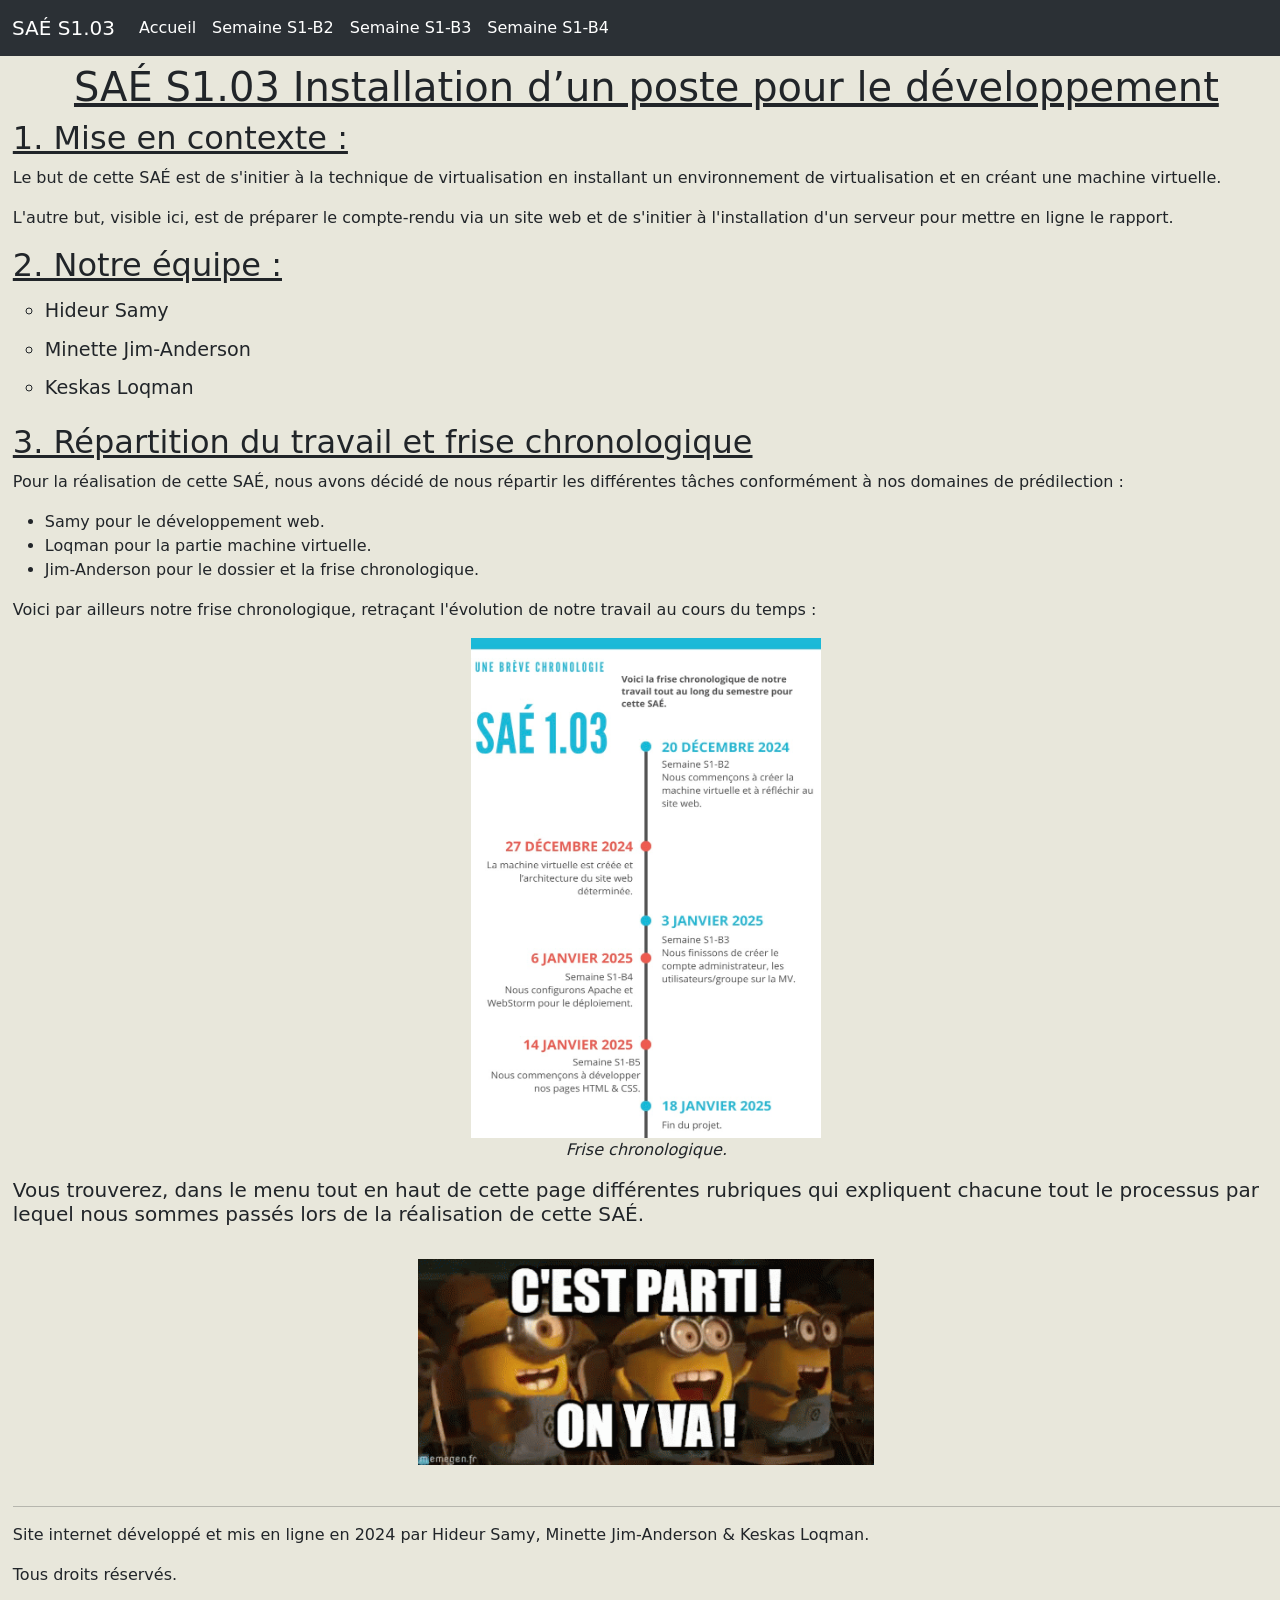
<file: SAE Système/index.html>
<!DOCTYPE html>
<html lang="fr">
<head>
    <meta charset="UTF-8">
    <title>Accueil</title>
    <link href="https://cdn.jsdelivr.net/npm/bootstrap@5.3.3/dist/css/bootstrap.min.css" rel="stylesheet" integrity="sha384-QWTKZyjpPEjISv5WaRU9OFeRpok6YctnYmDr5pNlyT2bRjXh0JMhjY6hW+ALEwIH" crossorigin="anonymous">
    <link rel="stylesheet" href="assets/css/app.css">
</head>
<body>
<header>
    <nav class="navbar navbar-expand-lg fixed-top bg-body-tertiary" data-bs-theme="dark">
        <div class="container-fluid">
            <a class="navbar-brand" href="#">SAÉ S1.03</a>
            <button class="navbar-toggler" type="button" data-bs-toggle="collapse" data-bs-target="#navbarNavAltMarkup" aria-controls="navbarNavAltMarkup" aria-expanded="false" aria-label="Toggle navigation">
                <span class="navbar-toggler-icon"></span>
            </button>
            <div class="collapse navbar-collapse" id="navbarNavAltMarkup">
                <div class="navbar-nav">
                    <a class="nav-link active" aria-current="page" href="index.html">Accueil</a>
                    <a class="nav-link active" href="semaineB2.html">Semaine S1-B2</a>
                    <a class="nav-link active" href="semaineB3.html">Semaine S1-B3</a>
                    <a class="nav-link active"  href="semaineB4.html">Semaine S1-B4</a>
                </div>
            </div>
        </div>
    </nav>
</header>
 <main>
     <section class="introduction">
         <span><h1>SAÉ S1.03 Installation d’un poste pour le développement</h1></span>
         <h2>1. Mise en contexte :</h2>
         <p>Le but de cette SAÉ est de s'initier à la technique de virtualisation en installant un environnement de virtualisation et en créant une machine virtuelle.</p>
         <p>L'autre but, visible ici, est de préparer le compte-rendu via un site web et de s'initier à l'installation d'un serveur pour mettre en ligne le rapport.</p>
     </section>

     <section class="equipe">
         <h2>2. Notre équipe : </h2>
         <ul>
             <li>Hideur Samy</li>
             <li>Minette Jim-Anderson</li>
             <li>Keskas Loqman</li>
         </ul>
     </section>

     <section class="travail">
         <h2>3. Répartition du travail et frise chronologique</h2>
         <p>Pour la réalisation de cette SAÉ, nous avons décidé de nous répartir les différentes tâches conformément à nos domaines de prédilection :</p>
         <ul>
             <li>Samy pour le développement web.</li>
             <li>Loqman pour la partie machine virtuelle.</li>
             <li>Jim-Anderson pour le dossier et la frise chronologique.</li>
         </ul>
         <p>Voici par ailleurs notre frise chronologique, retraçant l'évolution de notre travail au cours du temps :</p>
         <div class="frise"><figure>
             <img src="assets/img/97749855-9C19-448C-A731-5C2ACF7C1378_1_201_a.jpeg" alt="Frise chronologique" height="500" width="350">
             <figcaption>Frise chronologique.</figcaption>
         </figure></div>

     </section>

    <section class="conclusion">
        <h5>Vous trouverez, dans le menu tout en haut de cette page différentes rubriques qui expliquent chacune tout le processus par lequel nous sommes passés lors de la réalisation de cette SAÉ.</h5>
        <img src="assets/img/gooo.gif" alt="Minions qui sont excités.">
    </section>



 </main>

<footer>
    <hr>
    <p>Site internet développé et mis en ligne en 2024 par Hideur Samy, Minette Jim-Anderson & Keskas Loqman.</p>
    <p>Tous droits réservés.</p>
</footer>
<script src="https://cdn.jsdelivr.net/npm/bootstrap@5.3.3/dist/js/bootstrap.bundle.min.js" integrity="sha384-YvpcrYf0tY3lHB60NNkmXc5s9fDVZLESaAA55NDzOxhy9GkcIdslK1eN7N6jIeHz" crossorigin="anonymous"></script>
</body>
</html>
</file>
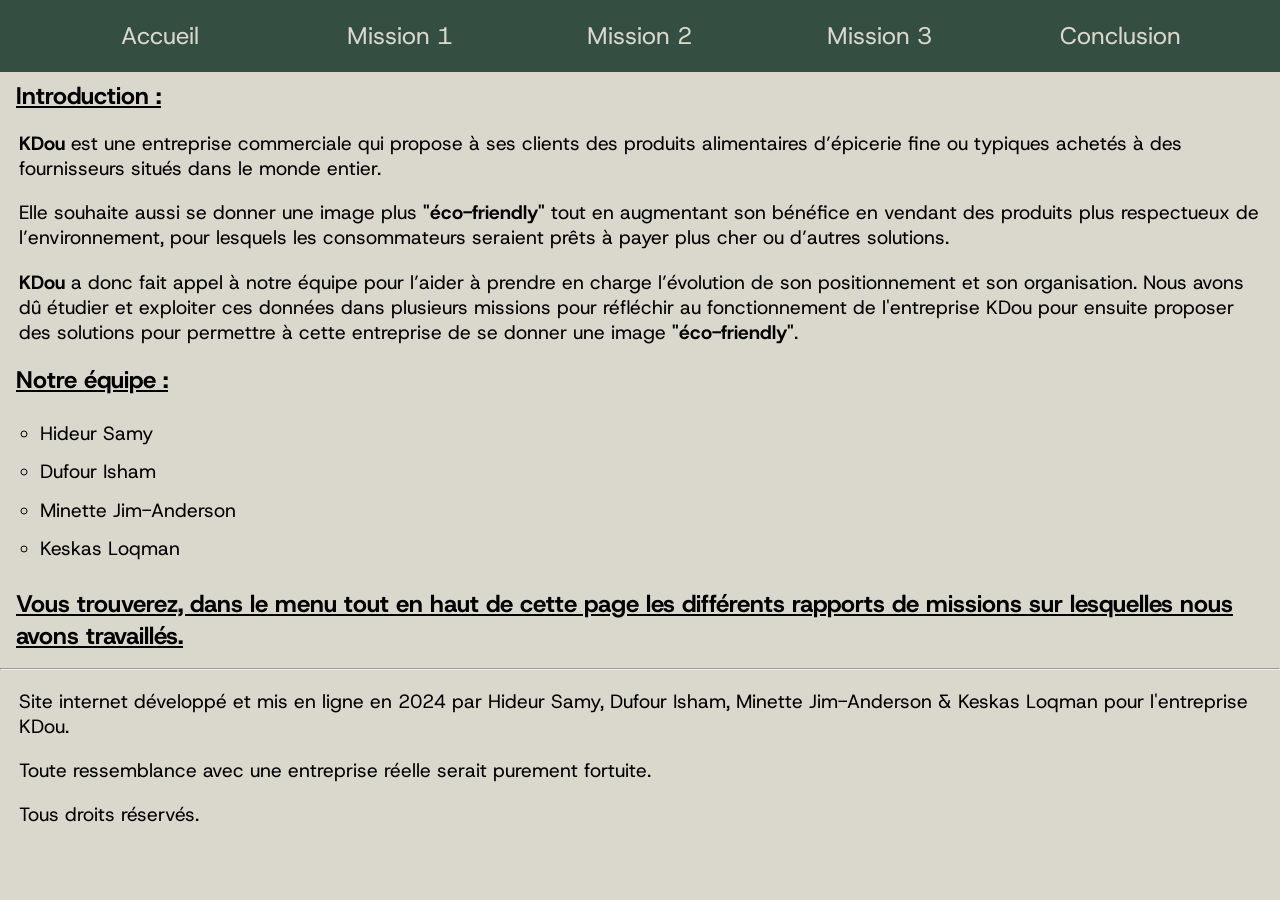
<file: SAE BD1/Mission_4_SAE-main/index.html>
<!DOCTYPE html>
<html lang="fr">
<head>
    <meta charset="UTF-8">
    <title> Mission 4 - Accueil </title>
    <link rel="stylesheet" href="assets/css/index.css">
    <link rel="icon" href="/assets/images/iconeUP.png">
</head>
<body>
<header>
    <nav>
    <ul class="navbar-list">
        <li><a href="index.html">Accueil</a></li>
        <li><a href="mission1.html">Mission 1</a></li>
        <li><a href="mission2.html">Mission 2</a></li>
        <li><a href="mission3.html">Mission 3</a></li>
        <li><a href="conclusion.html">Conclusion</a></li>
    </ul>
    </nav>
</header>
<main>
    <section>
        <h1>Introduction : </h1>
        <p> <strong>KDou</strong> est une entreprise commerciale qui propose à ses clients des produits alimentaires d’épicerie
            fine ou typiques achetés à des fournisseurs situés dans le monde entier.</p>
        <p>Elle souhaite aussi se donner une image plus <strong>"éco-friendly"</strong> tout en augmentant son bénéfice en
            vendant des produits plus respectueux de l’environnement, pour lesquels les consommateurs seraient
            prêts à payer plus cher ou d’autres solutions.</p>
        <p> <strong>KDou</strong> a donc fait appel à notre équipe pour l’aider à prendre en charge l’évolution de son
            positionnement et son organisation.
            Nous avons dû étudier et exploiter ces données dans plusieurs missions pour réfléchir au
            fonctionnement de l'entreprise KDou pour ensuite proposer des solutions pour permettre à cette
            entreprise de se donner une image <strong>"éco-friendly"</strong>.</p>
    </section>

    <section>
        <h2>Notre équipe : </h2>
        <ul>
            <li>Hideur Samy</li>
            <li>Dufour Isham</li>
            <li>Minette Jim-Anderson</li>
            <li>Keskas Loqman</li>
        </ul>
        <h3>Vous trouverez, dans le menu tout en haut de cette page les différents rapports de missions sur lesquelles nous avons travaillés.</h3>
    </section>
</main>

<footer>
  <hr>
  <p>Site internet développé et mis en ligne en 2024 par Hideur Samy, Dufour Isham, Minette Jim-Anderson & Keskas Loqman pour l'entreprise KDou.</p>
  <p>Toute ressemblance avec une entreprise réelle serait purement fortuite.</p>
  <p>Tous droits réservés.</p>
</footer>
</body>
</html>
</file>
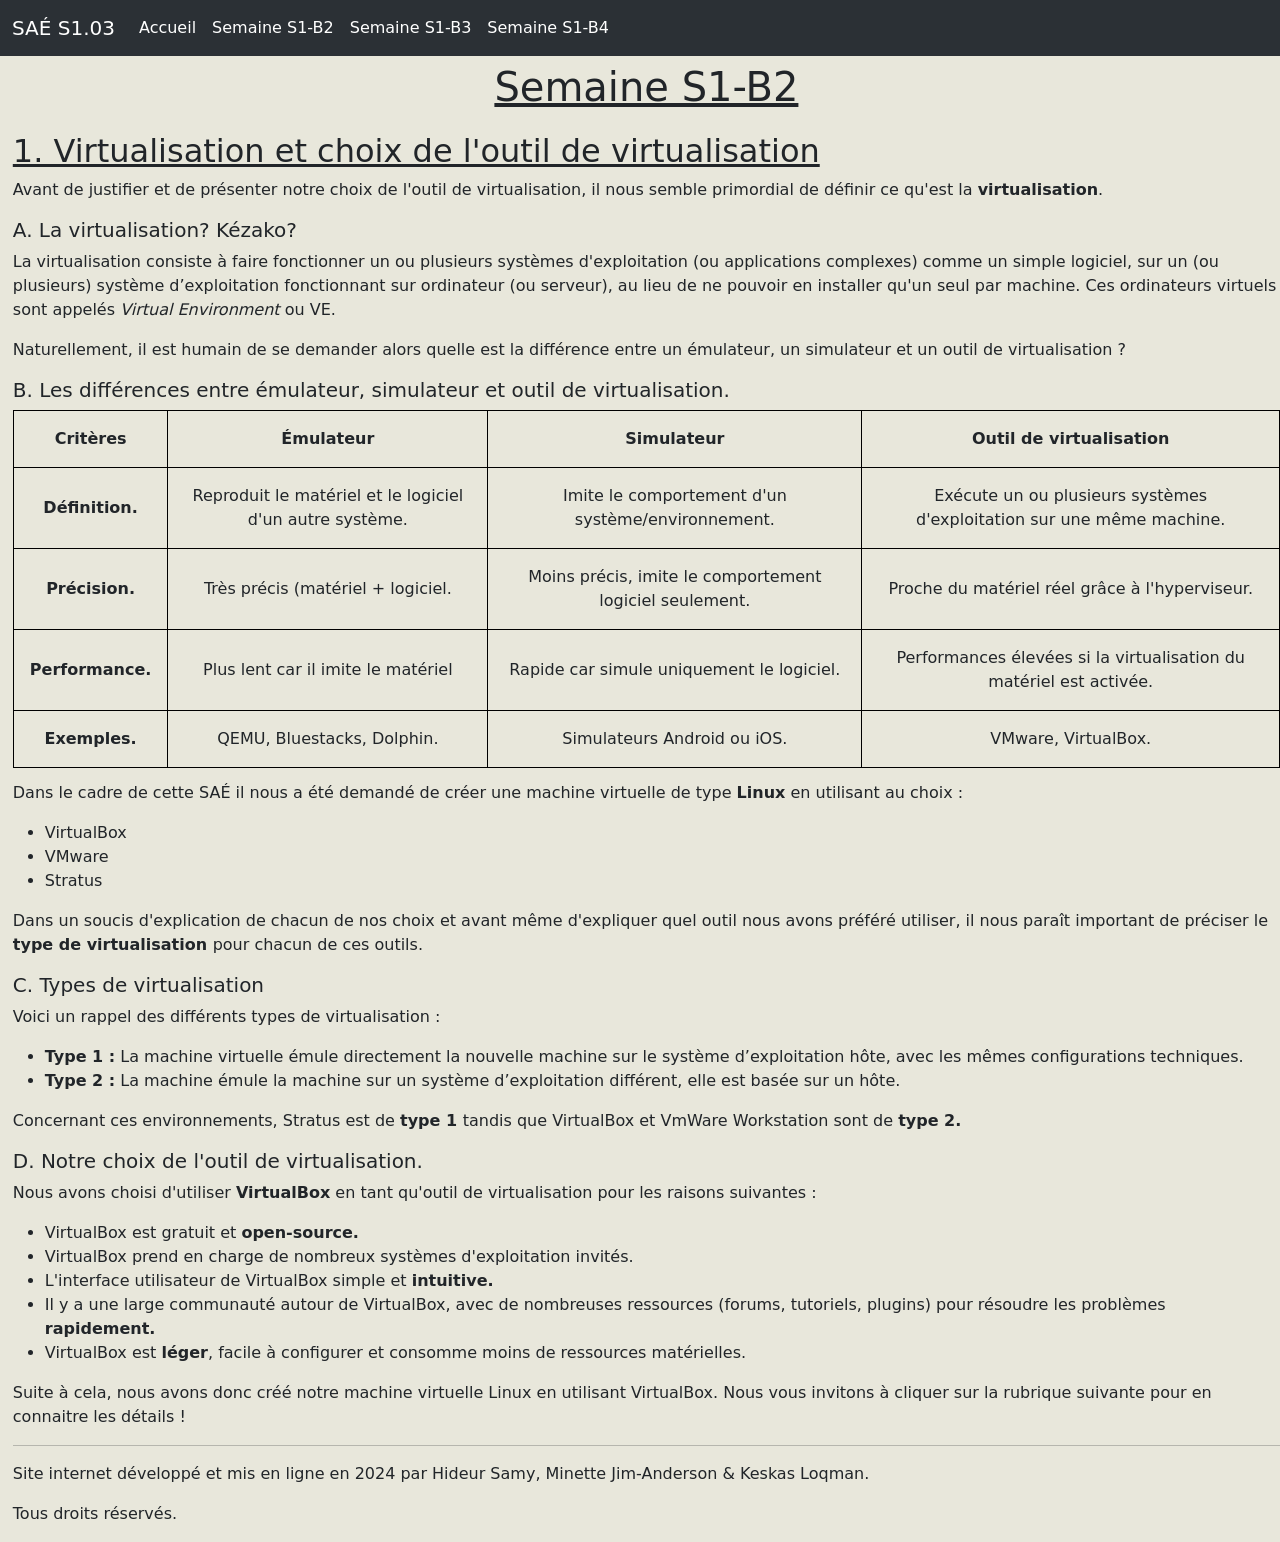
<file: SAE Système/semaineB2.html>
<!DOCTYPE html>
<html lang="fr">
<head>
    <meta charset="UTF-8">
    <title>Semaine S1-B2</title>
  <link href="https://cdn.jsdelivr.net/npm/bootstrap@5.3.3/dist/css/bootstrap.min.css" rel="stylesheet" integrity="sha384-QWTKZyjpPEjISv5WaRU9OFeRpok6YctnYmDr5pNlyT2bRjXh0JMhjY6hW+ALEwIH" crossorigin="anonymous">
  <link rel="stylesheet" href="assets/css/semaineB2.css">
</head>
<body>
<header>
  <nav class="navbar navbar-expand-lg fixed-top bg-body-tertiary" data-bs-theme="dark">
    <div class="container-fluid">
      <a class="navbar-brand" href="#">SAÉ S1.03</a>
      <button class="navbar-toggler" type="button" data-bs-toggle="collapse" data-bs-target="#navbarNavAltMarkup" aria-controls="navbarNavAltMarkup" aria-expanded="false" aria-label="Toggle navigation">
        <span class="navbar-toggler-icon"></span>
      </button>
      <div class="collapse navbar-collapse" id="navbarNavAltMarkup">
        <div class="navbar-nav">
          <a class="nav-link active" aria-current="page" href="index.html">Accueil</a>
          <a class="nav-link active" href="semaineB2.html">Semaine S1-B2</a>
          <a class="nav-link active" href="semaineB3.html">Semaine S1-B3</a>
          <a class="nav-link active"  href="semaineB4.html">Semaine S1-B4</a>
        </div>
      </div>
    </div>
  </nav>
</header>

<main>
  <section class="introduction">
    <h1>Semaine S1-B2</h1>
  </section>

  <section class="explications">
    <h2>1. Virtualisation et choix de l'outil de virtualisation</h2>
    <p>Avant de justifier et de présenter notre choix de l'outil de virtualisation, il nous semble primordial de définir ce qu'est la <strong>virtualisation</strong>.</p>
    <section class="definition">
      <h5>A. La virtualisation? Kézako?</h5>
      <p>La virtualisation consiste à faire fonctionner un ou plusieurs systèmes d'exploitation (ou applications complexes) comme un simple logiciel, sur un (ou plusieurs) système d’exploitation fonctionnant sur ordinateur (ou serveur), au lieu de ne pouvoir en installer qu'un seul par machine.
        Ces ordinateurs virtuels sont appelés <i>Virtual Environment</i> ou VE. </p>
      <p>Naturellement, il est humain de se demander alors quelle est la différence entre un émulateur, un simulateur et un outil de virtualisation ?</p>
    </section>
    <section class="difference">
      <h5>B. Les différences entre émulateur, simulateur et outil de virtualisation.</h5>
      <table>
        <thead>
        <tr>
          <th>Critères</th>
          <th>Émulateur</th>
          <th>Simulateur</th>
          <th>Outil de virtualisation</th>
        </tr>
        </thead>
        <tbody>
        <tr>
          <td><strong>Définition.</strong></td>
          <td> Reproduit le matériel et le logiciel d'un autre système.</td>
          <td>Imite le comportement d'un système/environnement.</td>
          <td>Exécute un ou plusieurs systèmes d'exploitation sur une même machine.</td>
        </tr>
        <tr>
          <td><strong>Précision.</strong></td>
          <td> Très précis (matériel + logiciel.</td>
          <td>Moins précis, imite le comportement logiciel seulement.</td>
          <td>Proche du matériel réel grâce à l'hyperviseur.</td>
        </tr>
        <tr>
          <td><strong>Performance.</strong></td>
          <td> Plus lent car il imite le matériel</td>
          <td>Rapide car simule uniquement le logiciel.</td>
          <td>Performances élevées si la virtualisation du matériel est activée.</td>
        </tr>
        <tr>
          <td><strong>Exemples.</strong></td>
          <td> QEMU, Bluestacks, Dolphin.</td>
          <td>Simulateurs Android ou iOS.</td>
          <td>VMware, VirtualBox.</td>
        </tr>
        </tbody>
      </table>

      <p>Dans le cadre de cette SAÉ il nous a été demandé de créer une machine virtuelle de type <strong>Linux</strong> en utilisant au choix :</p>
      <ul>
        <li>VirtualBox</li>
        <li>VMware</li>
        <li>Stratus</li>
      </ul>
      <p>Dans un soucis d'explication de chacun de nos choix et avant même d'expliquer quel outil nous avons préféré utiliser, il nous paraît important de préciser le <strong>type de virtualisation </strong>pour chacun de ces outils.</p>
      <section class="type-virtualisation">
        <h5>C. Types de virtualisation</h5>
        <p>Voici un rappel des différents types de virtualisation :</p>
        <ul>
          <li><strong>Type 1 :</strong> La machine virtuelle émule directement la nouvelle machine sur le système d’exploitation hôte, avec les mêmes configurations techniques. </li>
          <li><strong>Type 2 :</strong> La machine émule la machine sur un système d’exploitation différent, elle est basée sur un hôte.</li>
        </ul>
        <p>Concernant ces environnements, Stratus est de <strong>type 1 </strong>tandis que VirtualBox et VmWare Workstation sont de <strong>type 2.</strong> </p>
      </section>

      <section class="choix-outil">
        <h5>D. Notre choix de l'outil de virtualisation.</h5>
        <p>Nous avons choisi d'utiliser <strong>VirtualBox</strong> en tant qu'outil de virtualisation pour les raisons suivantes : </p>
        <ul>
          <li>VirtualBox est gratuit et <strong>open-source.</strong></li>
          <li>VirtualBox prend en charge de nombreux systèmes d'exploitation invités.</li>
          <li>L'interface utilisateur de VirtualBox simple et <strong>intuitive.</strong></li>
          <li>Il y a une large communauté autour de VirtualBox, avec de nombreuses ressources (forums, tutoriels, plugins) pour résoudre les problèmes <strong>rapidement.</strong></li>
          <li>VirtualBox est <strong>léger</strong>, facile à configurer et consomme moins de ressources matérielles.</li>
        </ul>
        <p>Suite à cela, nous avons donc créé notre machine virtuelle Linux en utilisant VirtualBox. Nous vous invitons à cliquer sur la rubrique suivante pour en connaitre les détails !</p>


      </section>

    </section>

  </section>
</main>

<footer>
  <hr>
  <p>Site internet développé et mis en ligne en 2024 par Hideur Samy, Minette Jim-Anderson & Keskas Loqman.</p>
  <p>Tous droits réservés.</p>
</footer>
<script src="https://cdn.jsdelivr.net/npm/bootstrap@5.3.3/dist/js/bootstrap.bundle.min.js" integrity="sha384-YvpcrYf0tY3lHB60NNkmXc5s9fDVZLESaAA55NDzOxhy9GkcIdslK1eN7N6jIeHz" crossorigin="anonymous"></script>
</body>
</html>
</file>
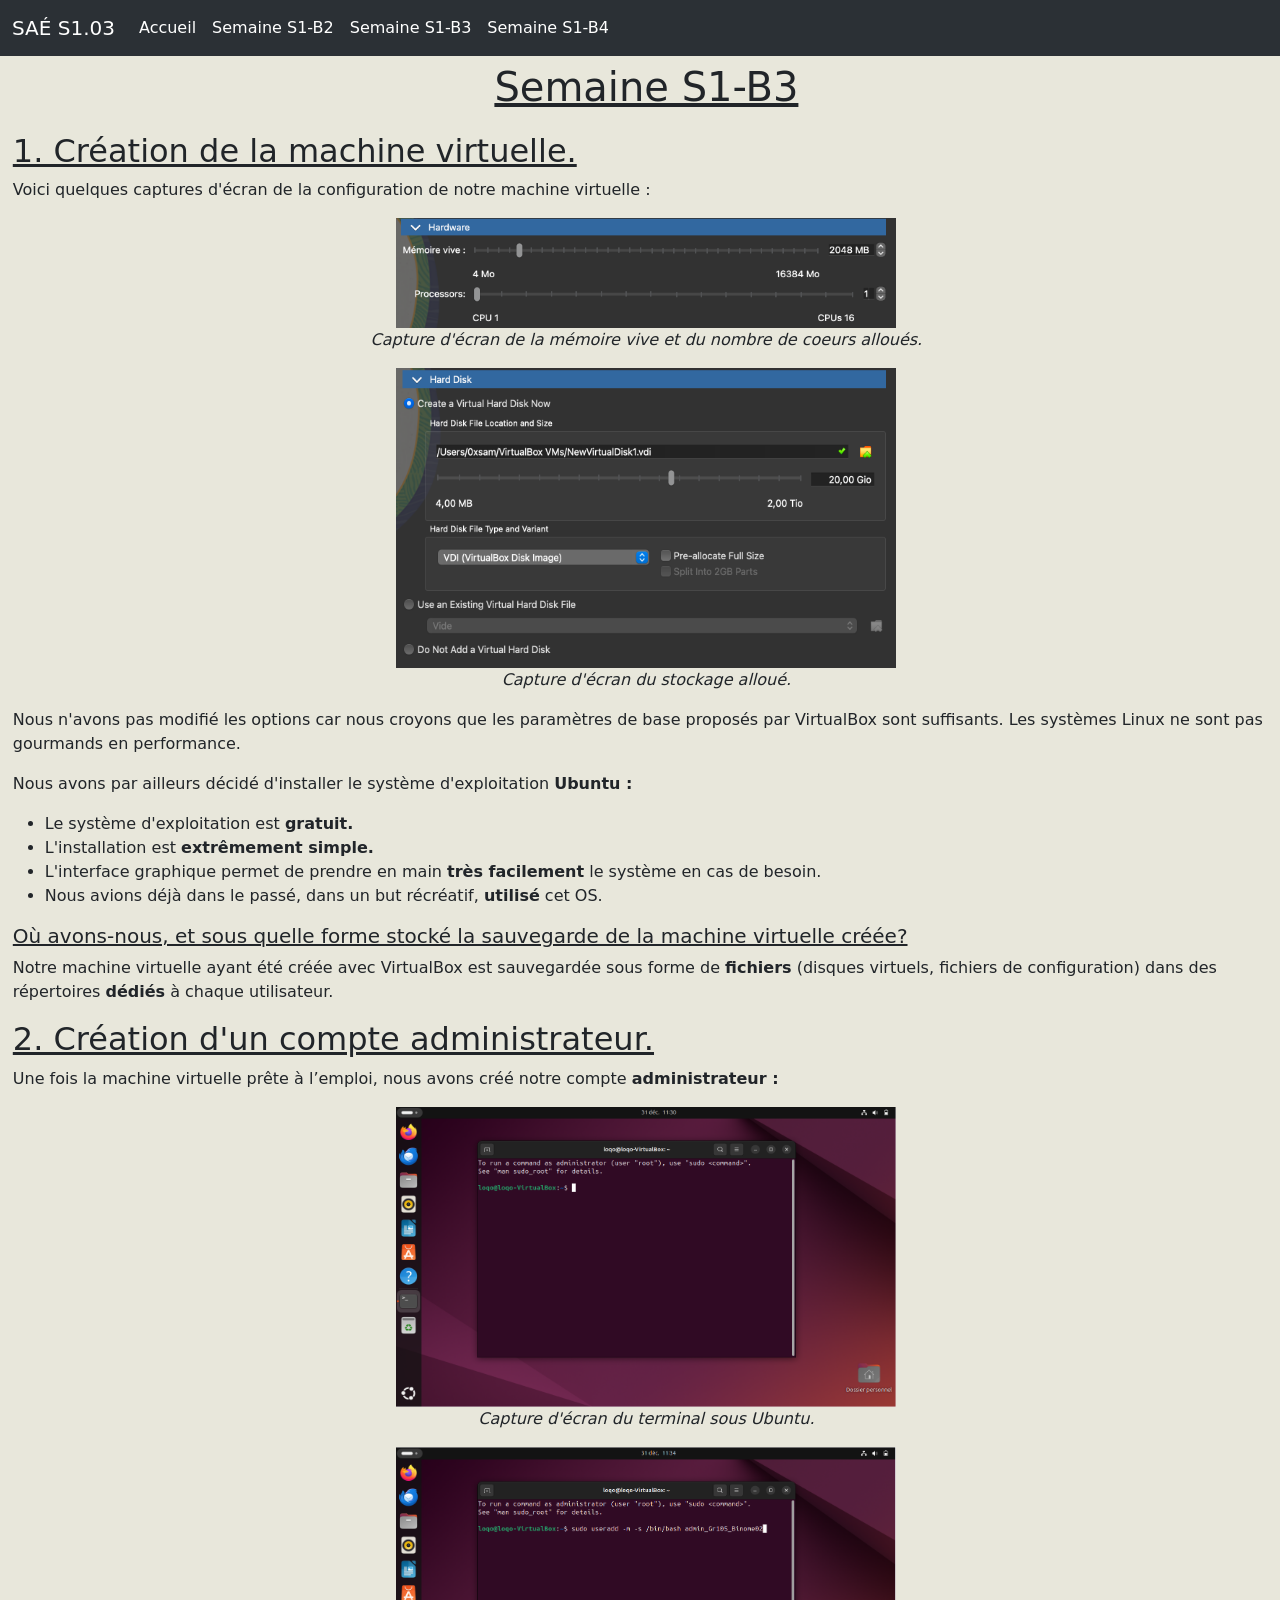
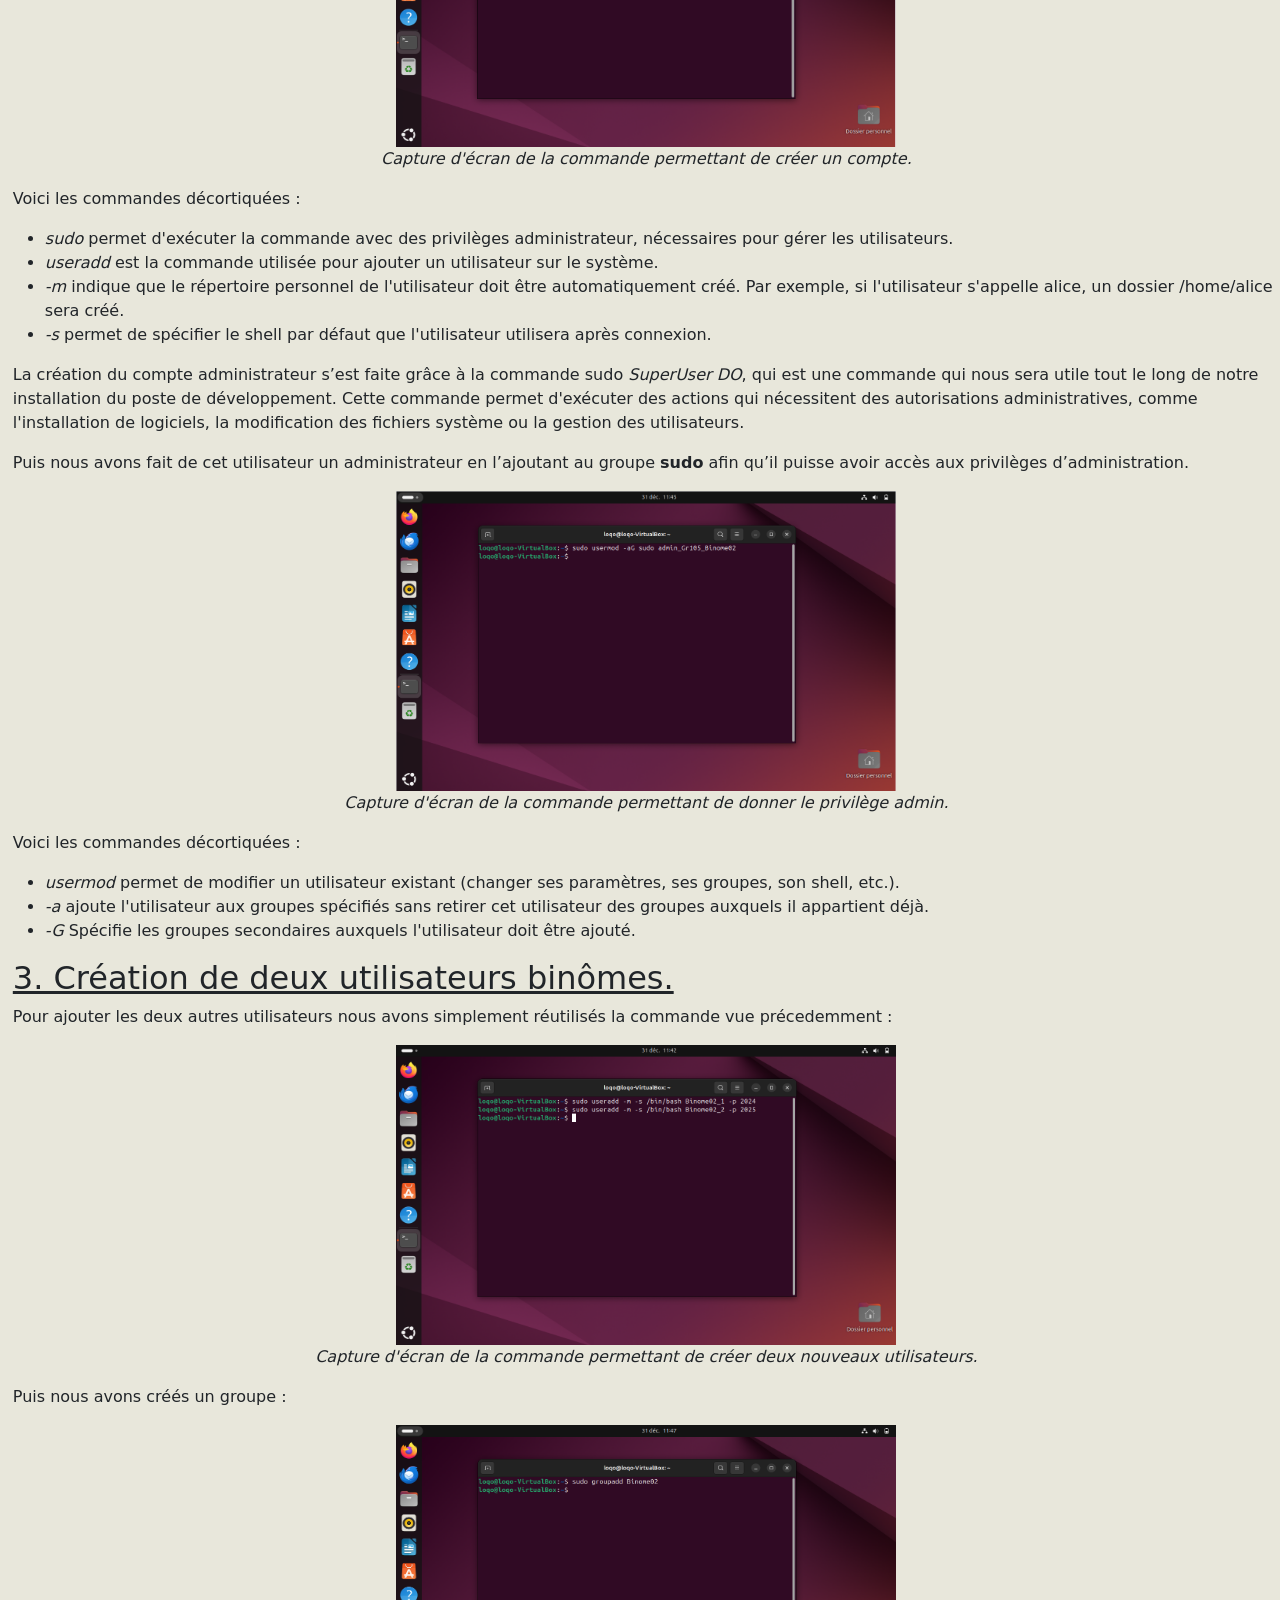
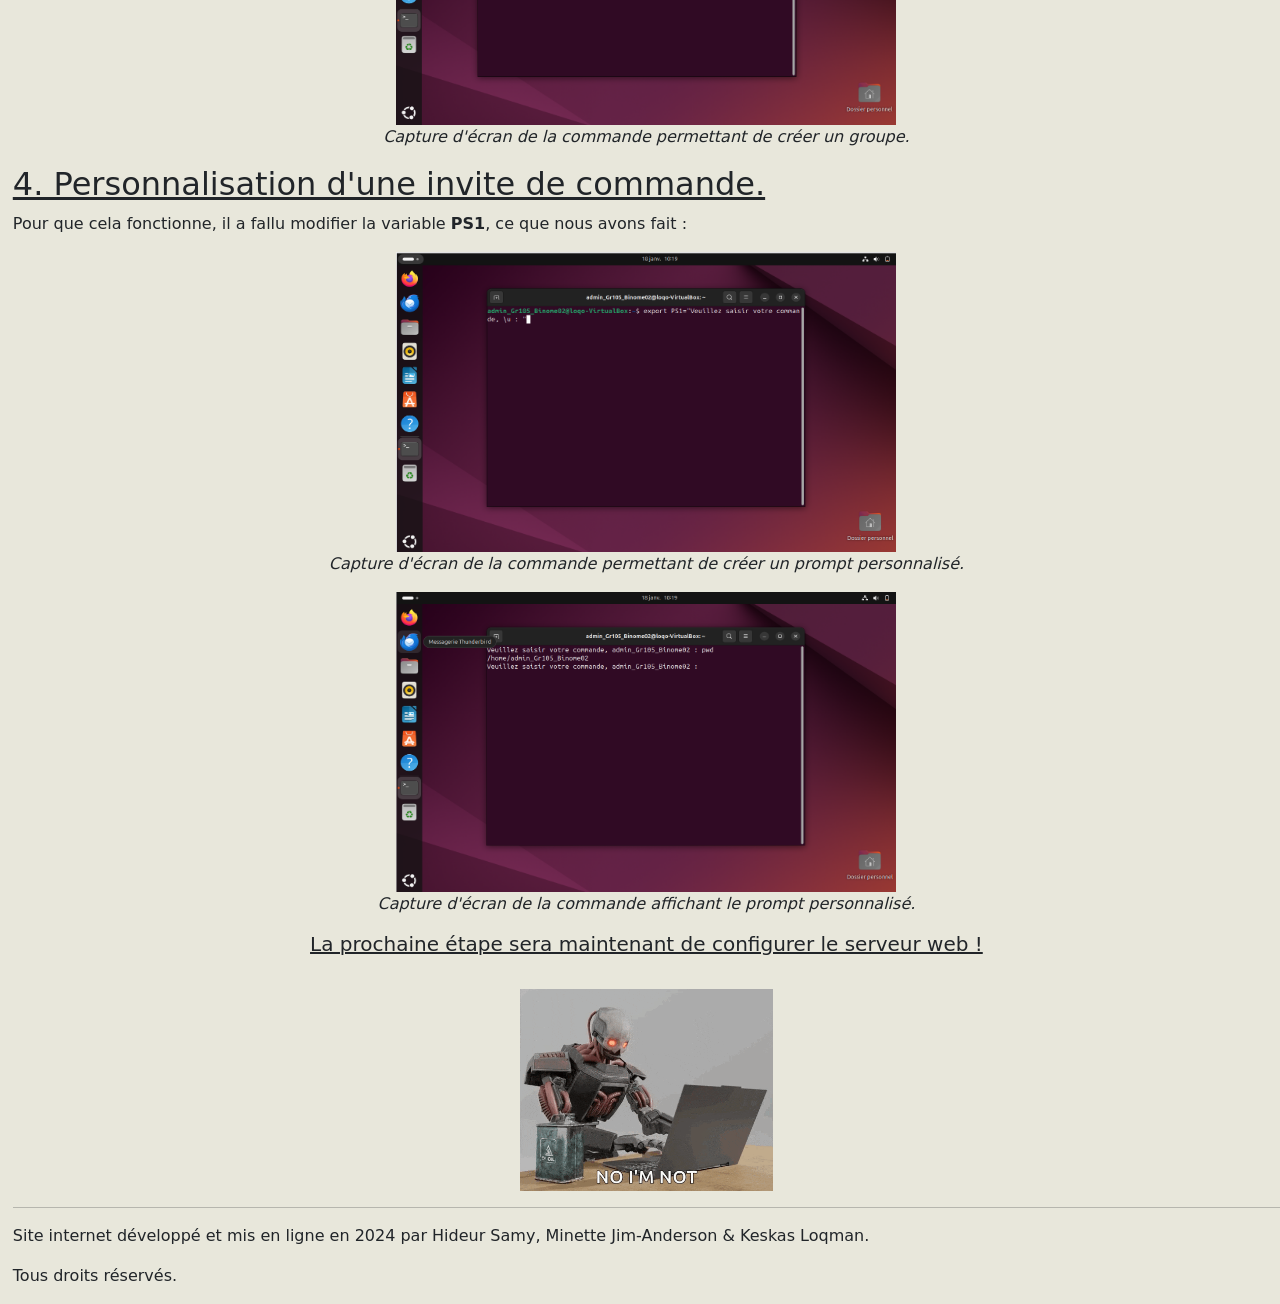
<file: SAE Système/semaineB3.html>
<!DOCTYPE html>
<html lang="en">
<head>
    <meta charset="UTF-8">
    <title>Semaine S1-B3</title>
  <link href="https://cdn.jsdelivr.net/npm/bootstrap@5.3.3/dist/css/bootstrap.min.css" rel="stylesheet" integrity="sha384-QWTKZyjpPEjISv5WaRU9OFeRpok6YctnYmDr5pNlyT2bRjXh0JMhjY6hW+ALEwIH" crossorigin="anonymous">
  <link rel="stylesheet" href="assets/css/semaineB3.css" >
</head>
<body>
<header>
  <nav class="navbar navbar-expand-lg fixed-top bg-body-tertiary" data-bs-theme="dark">
    <div class="container-fluid">
      <a class="navbar-brand" href="#">SAÉ S1.03</a>
      <button class="navbar-toggler" type="button" data-bs-toggle="collapse" data-bs-target="#navbarNavAltMarkup" aria-controls="navbarNavAltMarkup" aria-expanded="false" aria-label="Toggle navigation">
        <span class="navbar-toggler-icon"></span>
      </button>
      <div class="collapse navbar-collapse" id="navbarNavAltMarkup">
        <div class="navbar-nav">
          <a class="nav-link active" aria-current="page" href="index.html">Accueil</a>
          <a class="nav-link active" href="semaineB2.html">Semaine S1-B2</a>
          <a class="nav-link active" href="semaineB3.html">Semaine S1-B3</a>
          <a class="nav-link active"  href="semaineB4.html">Semaine S1-B4</a>
        </div>
      </div>
    </div>
  </nav>
</header>

<main>
  <section class="introduction">
    <h1>Semaine S1-B3</h1>
  </section>

  <section class="creation">
    <h2>1. Création de la machine virtuelle.</h2>
    <p>Voici quelques captures d'écran de la configuration de notre machine virtuelle : </p>
    <figure>
      <img src="assets/img/creation-1.png" alt="capture d'écran du hardware alloué" width="500" height="110">
      <figcaption>Capture d'écran de la mémoire vive et du nombre de coeurs alloués.</figcaption>
    </figure>
    <figure>
      <img src="assets/img/creation-2.png" alt="capture d'écran du stockage alloué" width="500" height="300">
      <figcaption>Capture d'écran du stockage alloué.</figcaption>
    </figure>
    <p>Nous n'avons pas modifié les options car nous croyons que les paramètres de base proposés par VirtualBox sont suffisants. Les systèmes Linux ne sont pas gourmands en performance.</p>
    <p>Nous avons par ailleurs décidé d'installer le système d'exploitation <strong>Ubuntu :</strong></p>
    <ul>
      <li>Le système d'exploitation est <strong>gratuit.</strong></li>
      <li>L'installation est <strong>extrêmement simple.</strong></li>
      <li>L'interface graphique permet de prendre en main <strong>très facilement</strong> le système en cas de besoin.</li>
      <li>Nous avions déjà dans le passé, dans un but récréatif, <strong>utilisé</strong> cet OS.</li>
    </ul>
    <h5>Où avons-nous, et sous quelle forme stocké la sauvegarde de la machine virtuelle créée?</h5>
    <p>Notre machine virtuelle ayant été créée avec VirtualBox est sauvegardée sous forme de <strong>fichiers</strong> (disques virtuels, fichiers de configuration) dans des répertoires <strong>dédiés</strong> à chaque utilisateur. </p>
  </section>

  <section class="compte-admin">
    <h2>2. Création d'un compte administrateur.</h2>
    <p>Une fois la machine virtuelle prête à l’emploi, nous avons créé notre compte <strong>administrateur :</strong></p>

    <figure>
      <img src="assets/img/admin1.png" alt="Capture d'écran du terminal sous Ubuntu" height="300" width="500">
      <figcaption>Capture d'écran du terminal sous Ubuntu.</figcaption>
    </figure>

    <figure>
      <img src="assets/img/admin2.png" alt="Capture d'écran de la commande sous Ubuntu" height="300" width="500">
      <figcaption>Capture d'écran de la commande permettant de créer un compte.</figcaption>
    </figure>
    <p>Voici les commandes décortiquées :</p>
    <ul>
      <li><i>sudo</i> permet d'exécuter la commande avec des privilèges administrateur, nécessaires pour gérer les utilisateurs.</li>
      <li><i>useradd</i> est la commande utilisée pour ajouter un utilisateur sur le système.</li>
      <li><i>-m</i> indique que le répertoire personnel de l'utilisateur doit être automatiquement créé. Par exemple, si l'utilisateur s'appelle alice, un dossier /home/alice sera créé.</li>
      <li><i>-s</i> permet de spécifier le shell par défaut que l'utilisateur utilisera après connexion.</li>
    </ul>

    <p>La création du compte administrateur s’est faite grâce à la commande sudo <i>SuperUser DO</i>, qui est une commande qui nous sera utile tout le long de notre installation du poste de développement. Cette commande permet d'exécuter des actions qui nécessitent des autorisations administratives, comme l'installation de logiciels, la modification des fichiers système ou la gestion des utilisateurs. </p>
    <p>Puis nous avons fait de cet utilisateur un administrateur en l’ajoutant au groupe <strong>sudo</strong> afin qu’il puisse avoir accès aux privilèges d’administration.</p>

    <figure>
      <img src="assets/img/admin3.png" alt="Capture d'écran de la commande sous Ubuntu" height="300" width="500">
      <figcaption>Capture d'écran de la commande permettant de donner le privilège admin.</figcaption>
    </figure>
    <p>Voici les commandes décortiquées :</p>
    <ul>
      <li><i>usermod</i> permet de modifier un utilisateur existant (changer ses paramètres, ses groupes, son shell, etc.).</li>
      <li><i>-a</i> ajoute l'utilisateur aux groupes spécifiés sans retirer cet utilisateur des groupes auxquels il appartient déjà.</li>
      <li><i>-G</i> Spécifie les groupes secondaires auxquels l'utilisateur doit être ajouté. </li>
    </ul>
  </section>

  <section class="binome">
    <h2>3. Création de deux utilisateurs binômes.</h2>
    <p>Pour ajouter les deux autres utilisateurs nous avons simplement réutilisés la commande vue précedemment :</p>
    <figure>
      <img src="assets/img/binome1.png" alt="Capture d'écran de la commande sous Ubuntu" height="300" width="500">
      <figcaption>Capture d'écran de la commande permettant de créer deux nouveaux utilisateurs.</figcaption>
    </figure>
    <p>Puis nous avons créés un groupe :</p>
    <figure>
      <img src="assets/img/binome2.png" alt="Capture d'écran de la commande sous Ubuntu" height="300" width="500">
      <figcaption>Capture d'écran de la commande permettant de créer un groupe.</figcaption>
    </figure>
  </section>

  <section class="prompt">
    <h2>4. Personnalisation d'une invite de commande.</h2>
    <p>Pour que cela fonctionne, il a fallu modifier la variable <strong>PS1</strong>, ce que nous avons fait :</p>
    <figure>
      <img src="assets/img/prompt1.png" alt="Capture d'écran de la commande sous Ubuntu" height="300" width="500">
      <figcaption>Capture d'écran de la commande permettant de créer un prompt personnalisé.</figcaption>
    </figure>

    <figure>
      <img src="assets/img/prompt2.png" alt="Capture d'écran de la commande sous Ubuntu" height="300" width="500">
      <figcaption>Capture d'écran de la commande affichant le prompt personnalisé.</figcaption>
    </figure>
  </section>

  <section class="conclusion">
    <h5>La prochaine étape sera maintenant de configurer le serveur web !</h5>
    <img src="assets/img/helldivers-automaton.gif" alt="Robot qui tape sur le clavier de son ordinateur.">
  </section>

</main>


<footer>
  <hr>
  <p>Site internet développé et mis en ligne en 2024 par Hideur Samy, Minette Jim-Anderson & Keskas Loqman.</p>
  <p>Tous droits réservés.</p>
</footer>
<script src="https://cdn.jsdelivr.net/npm/bootstrap@5.3.3/dist/js/bootstrap.bundle.min.js" integrity="sha384-YvpcrYf0tY3lHB60NNkmXc5s9fDVZLESaAA55NDzOxhy9GkcIdslK1eN7N6jIeHz" crossorigin="anonymous"></script>
</body>
</html>
</file>
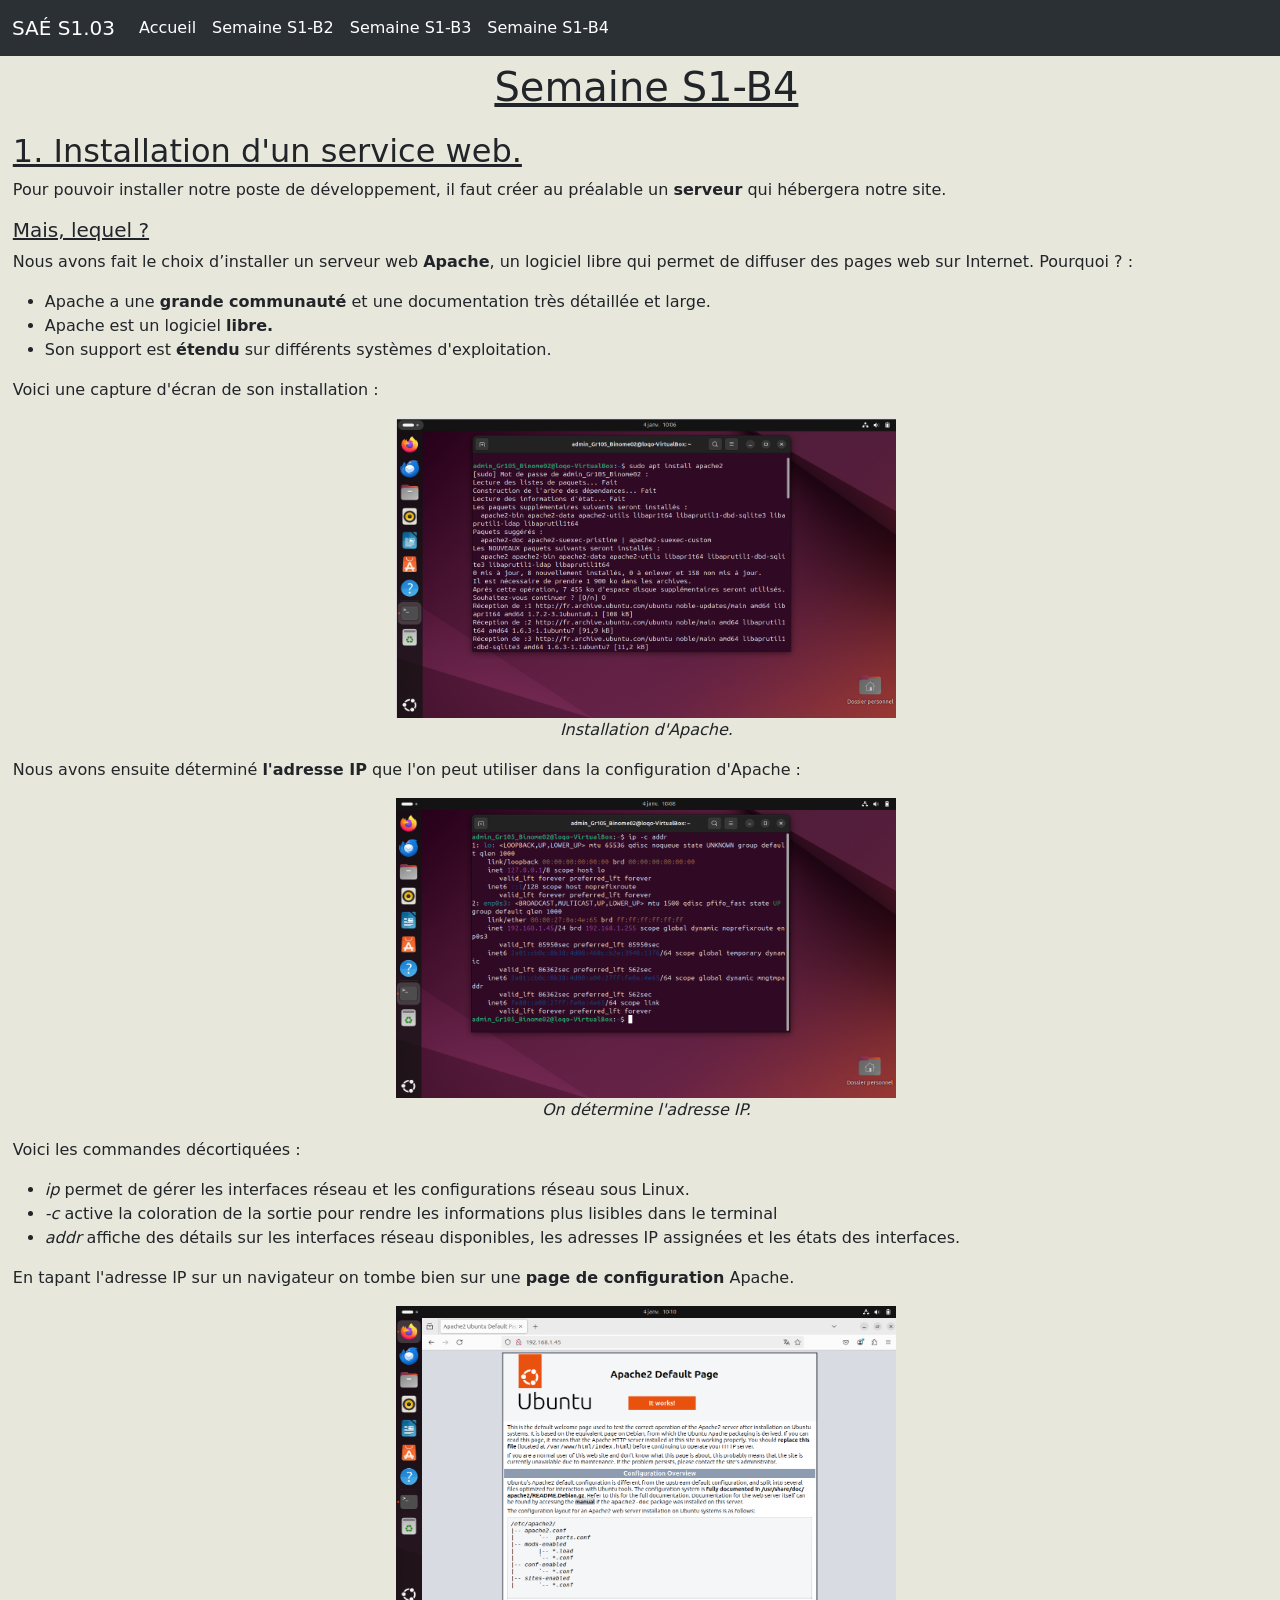
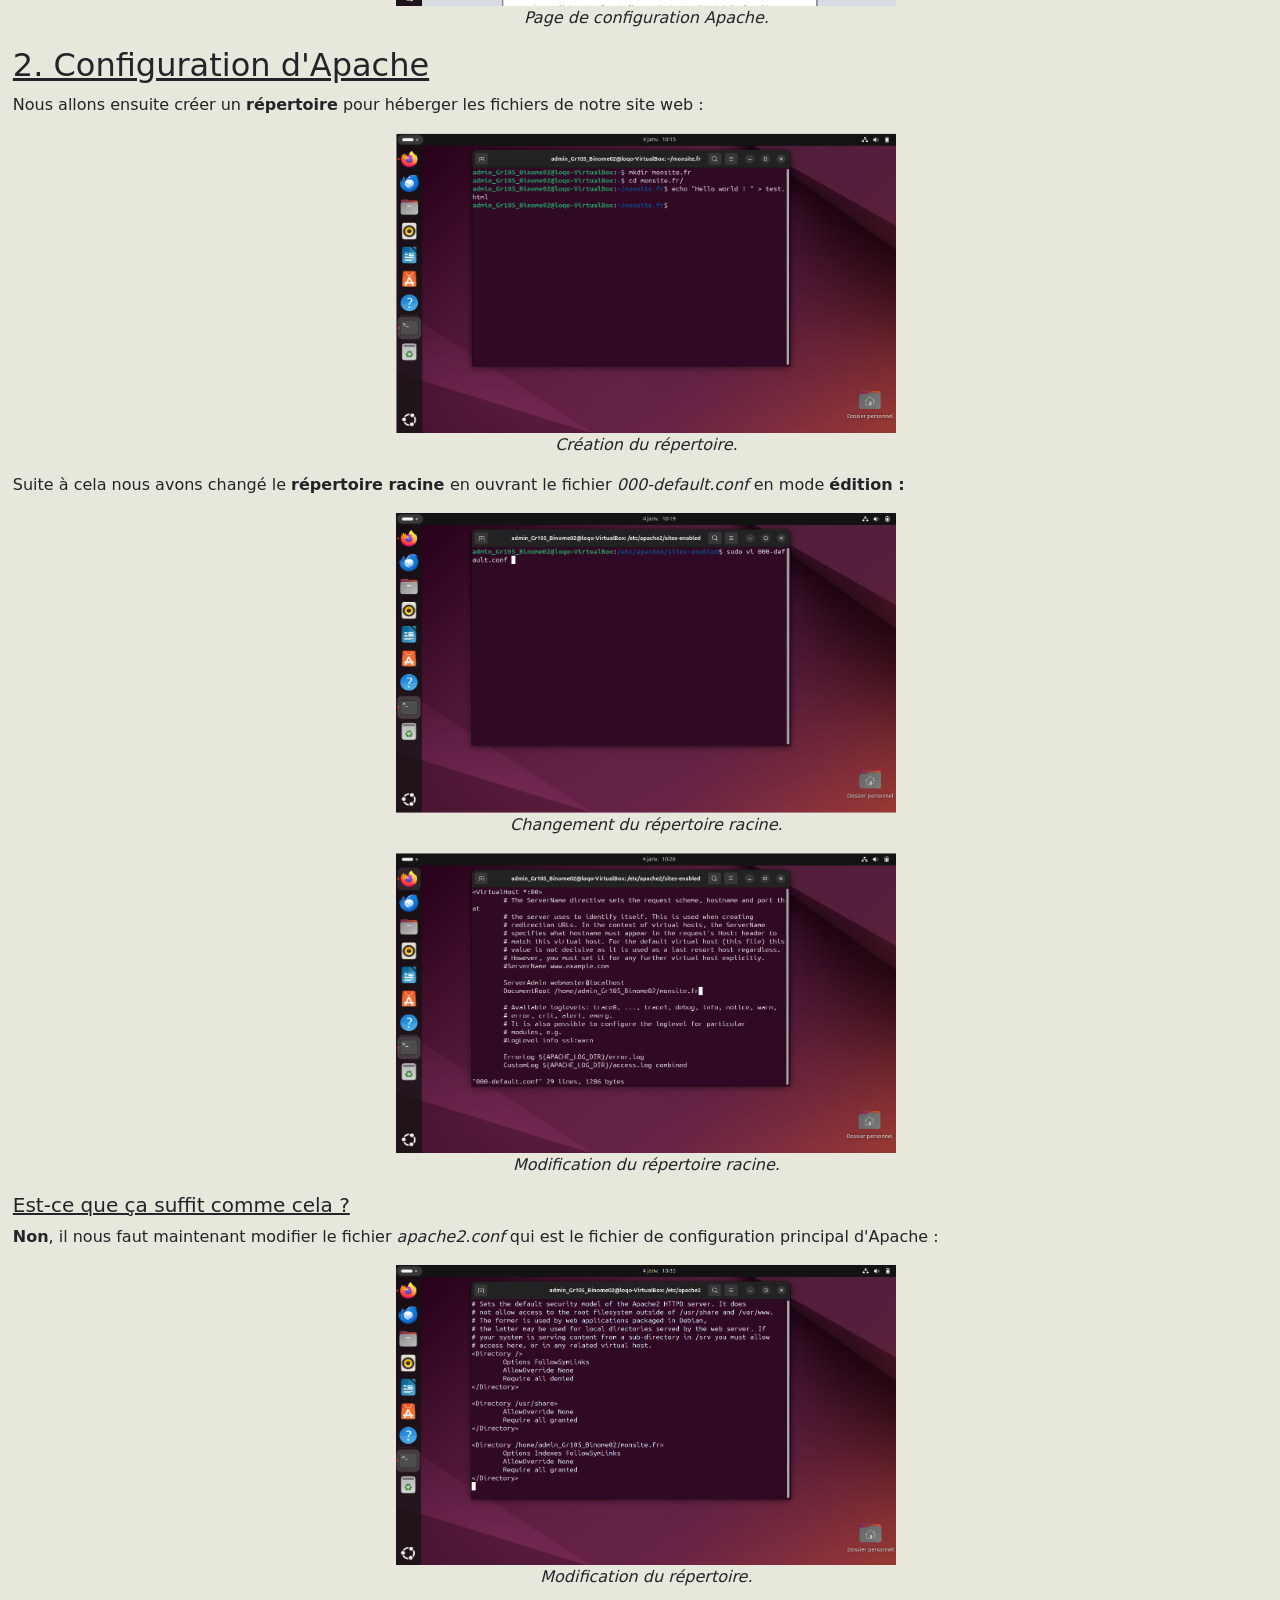
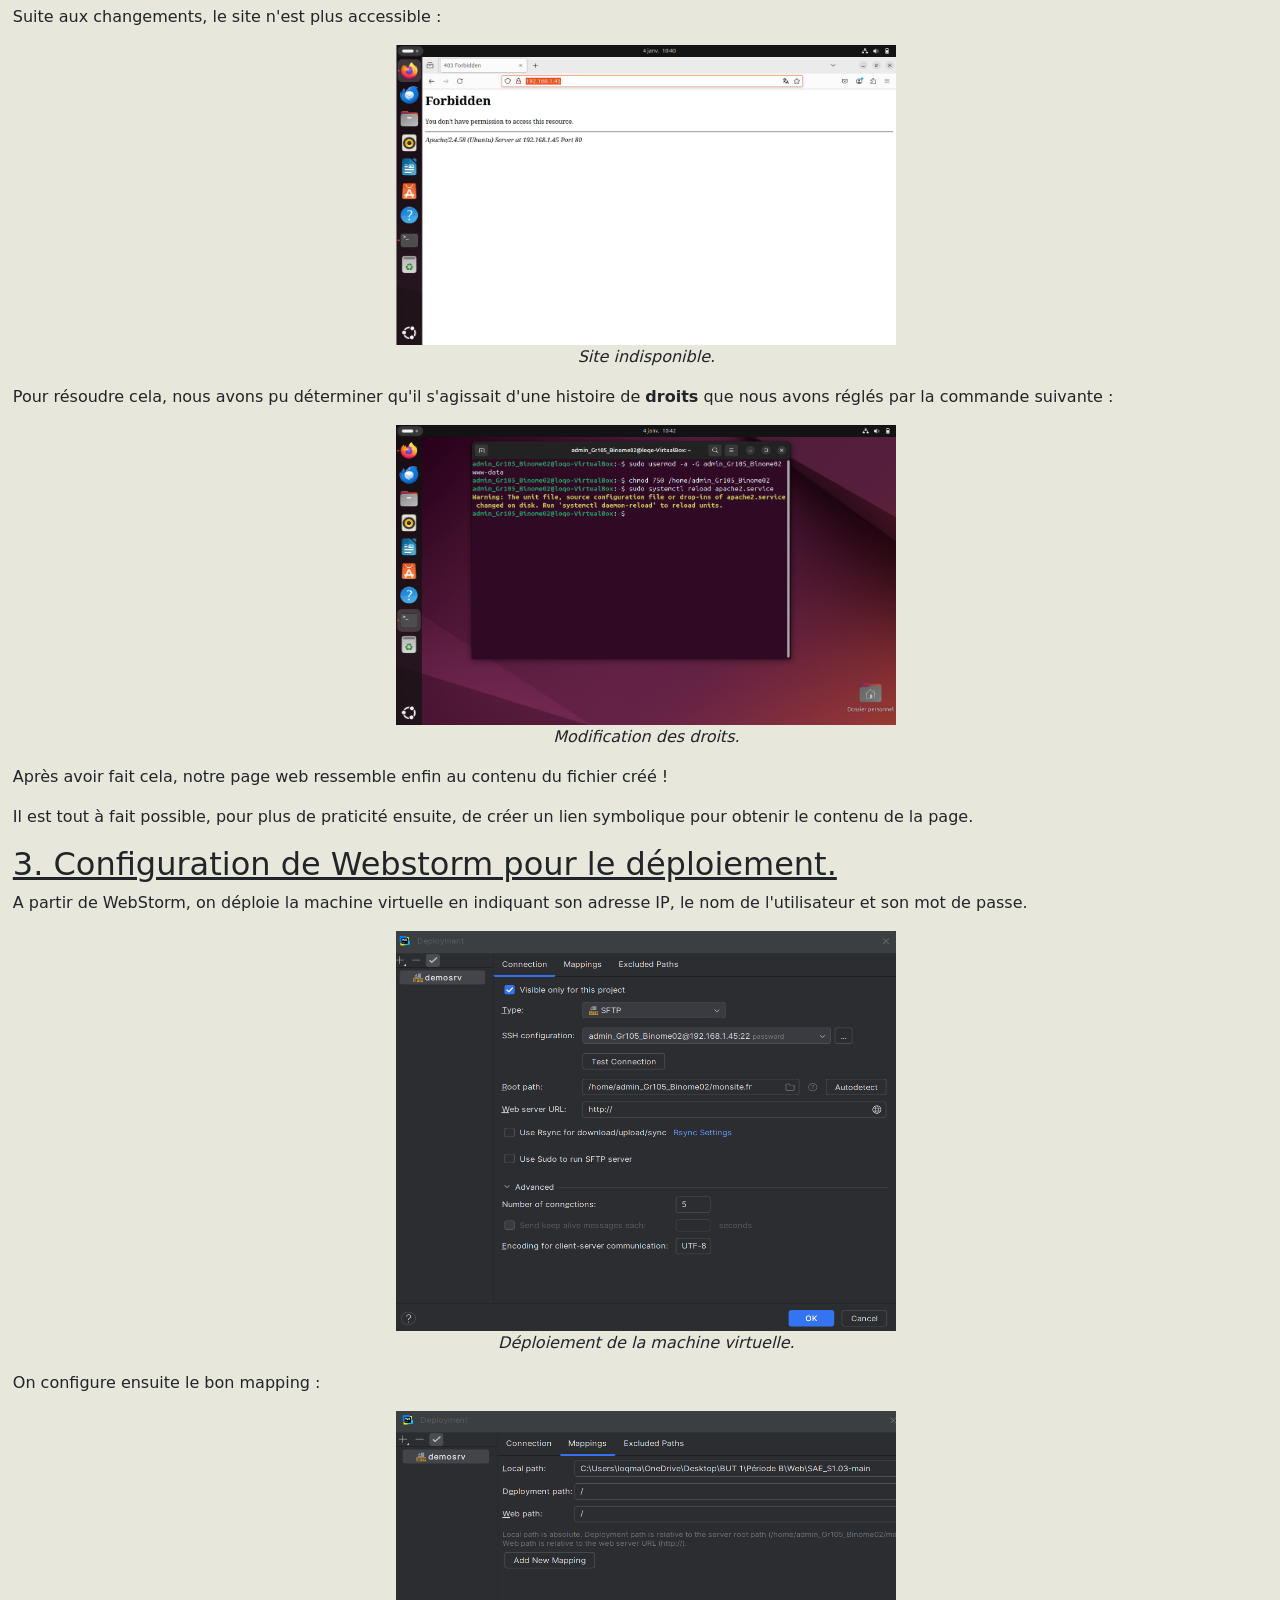
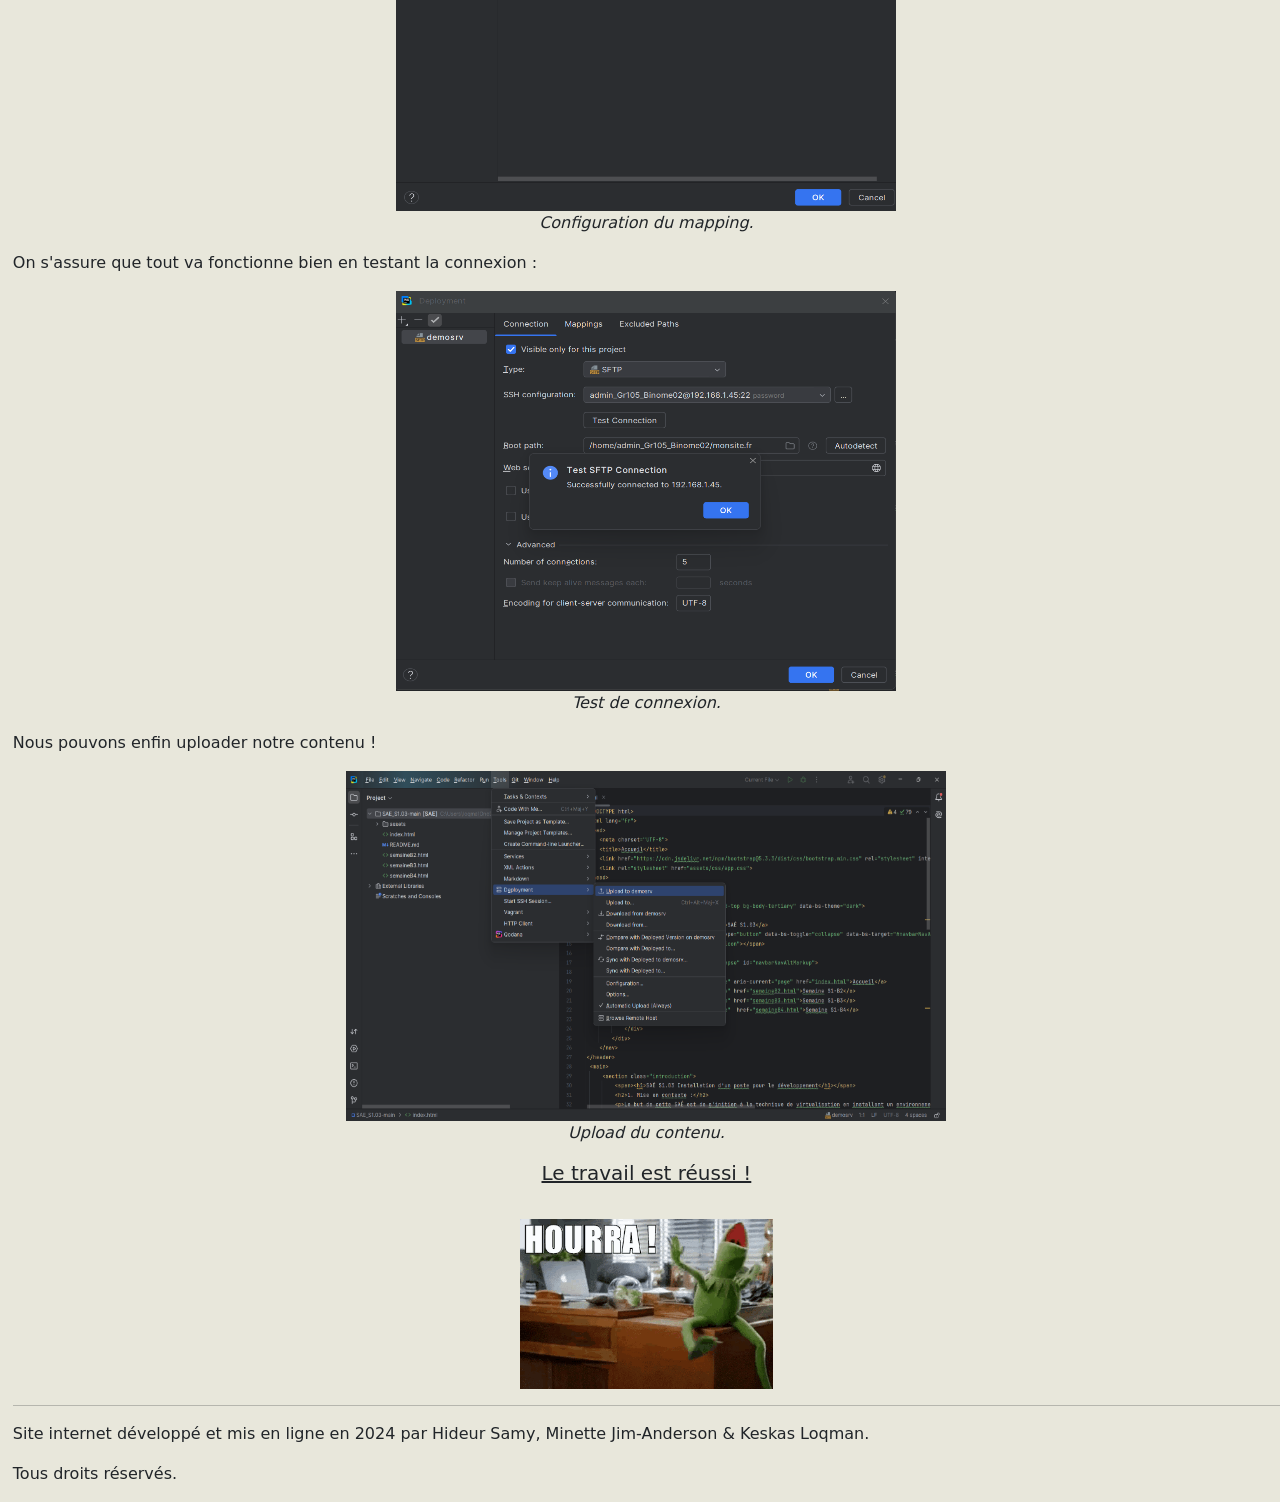
<file: SAE Système/semaineB4.html>
<!DOCTYPE html>
<html lang="en">
<head>
  <meta charset="UTF-8">
  <title>Semaine S1-B4</title>
  <link href="https://cdn.jsdelivr.net/npm/bootstrap@5.3.3/dist/css/bootstrap.min.css" rel="stylesheet" integrity="sha384-QWTKZyjpPEjISv5WaRU9OFeRpok6YctnYmDr5pNlyT2bRjXh0JMhjY6hW+ALEwIH" crossorigin="anonymous">
  <link rel="stylesheet" href="assets/css/semaineb4.css" >
</head>
<body>

<header>
  <nav class="navbar navbar-expand-lg fixed-top bg-body-tertiary" data-bs-theme="dark">
    <div class="container-fluid">
      <a class="navbar-brand" href="#">SAÉ S1.03</a>
      <button class="navbar-toggler" type="button" data-bs-toggle="collapse" data-bs-target="#navbarNavAltMarkup" aria-controls="navbarNavAltMarkup" aria-expanded="false" aria-label="Toggle navigation">
        <span class="navbar-toggler-icon"></span>
      </button>
      <div class="collapse navbar-collapse" id="navbarNavAltMarkup">
        <div class="navbar-nav">
          <a class="nav-link active" aria-current="page" href="index.html">Accueil</a>
          <a class="nav-link active" href="semaineB2.html">Semaine S1-B2</a>
          <a class="nav-link active" href="semaineB3.html">Semaine S1-B3</a>
          <a class="nav-link active"  href="semaineB4.html">Semaine S1-B4</a>
        </div>
      </div>
    </div>
  </nav>
</header>

<main>
  <section class="introduction">
    <h1>Semaine S1-B4</h1>
  </section>

  <section class="serveur-web">
    <h2>1. Installation d'un service web.</h2>
    <p>Pour pouvoir installer notre poste de développement, il faut créer au préalable un <strong>serveur</strong> qui hébergera notre site. </p>
    <h5>Mais, lequel ?</h5>
    <p>Nous avons fait le choix d’installer un serveur web <strong>Apache</strong>, un logiciel libre qui permet de diffuser des pages web sur Internet. Pourquoi ? :</p>
    <ul>
      <li>Apache a une <strong>grande communauté</strong> et une documentation très détaillée et large.</li>
      <li>Apache est un logiciel <strong>libre.</strong></li>
      <li>Son support est <strong>étendu</strong> sur différents systèmes d'exploitation.</li>
    </ul>
    <p>Voici une capture d'écran de son installation : </p>
    <figure>
      <img src="assets/img/apache1.png" alt="Capture d'écran de la commande sous Ubuntu" height="300" width="500">
      <figcaption>Installation d'Apache.</figcaption>
    </figure>

    <p>Nous avons ensuite déterminé <strong>l'adresse IP</strong> que l'on peut utiliser dans la configuration d'Apache :</p>
    <figure>
      <img src="assets/img/apache2.png" alt="Capture d'écran de la commande sous Ubuntu" height="300" width="500">
      <figcaption>On détermine l'adresse IP.</figcaption>
    </figure>
    <p>Voici les commandes décortiquées :</p>
    <ul>
      <li><i>ip</i> permet de gérer les interfaces réseau et les configurations réseau sous Linux.</li>
      <li><i>-c</i> active la coloration de la sortie pour rendre les informations plus lisibles dans le terminal</li>
      <li><i>addr</i> affiche des détails sur les interfaces réseau disponibles, les adresses IP assignées et les états des interfaces. </li>
    </ul>
    <p>En tapant l'adresse IP sur un navigateur on tombe bien sur une <strong>page de configuration</strong> Apache.</p>
    <figure>
      <img src="assets/img/apache3.png" alt="Capture d'écran de la commande sous Ubuntu" height="300" width="500">
      <figcaption>Page de configuration Apache.</figcaption>
    </figure>
  </section>

  <section class="configuration">
    <h2>2. Configuration d'Apache</h2>
    <p>Nous allons ensuite créer un <strong>répertoire</strong> pour héberger les fichiers de notre site web : </p>
    <figure>
      <img src="assets/img/apache4.png" alt="Capture d'écran de la commande sous Ubuntu" height="300" width="500">
      <figcaption>Création du répertoire.</figcaption>
    </figure>

    <p>Suite à cela nous avons changé le <strong>répertoire racine </strong>en ouvrant le fichier <i>000-default.conf</i> en mode <strong>édition : </strong></p>
    <figure>
      <img src="assets/img/apache5.png" alt="Capture d'écran de la commande sous Ubuntu" height="300" width="500">
      <figcaption>Changement du répertoire racine.</figcaption>
    </figure>

    <figure>
      <img src="assets/img/apache6.png" alt="Capture d'écran de la commande sous Ubuntu" height="300" width="500">
      <figcaption>Modification du répertoire racine.</figcaption>
    </figure>

    <h5>Est-ce que ça suffit comme cela ?</h5>
    <p><strong>Non</strong>, il nous faut maintenant modifier le fichier <i>apache2.conf</i> qui est le fichier de configuration principal d'Apache : </p>

    <figure>
      <img src="assets/img/apache7.png" alt="Capture d'écran de la commande sous Ubuntu" height="300" width="500">
      <figcaption>Modification du répertoire.</figcaption>
    </figure>

    <p>Suite aux changements, le site n'est plus accessible : </p>
    <figure>
      <img src="assets/img/apache8.png" alt="Capture d'écran de la commande sous Ubuntu" height="300" width="500">
      <figcaption>Site indisponible.</figcaption>
    </figure>

    <p>Pour résoudre cela, nous avons pu déterminer qu'il s'agissait d'une histoire de <strong>droits</strong> que nous avons réglés par la commande suivante : </p>
    <figure>
      <img src="assets/img/apache9.png" alt="Capture d'écran de la commande sous Ubuntu" height="300" width="500">
      <figcaption>Modification des droits.</figcaption>
    </figure>

    <p>Après avoir fait cela, notre page web ressemble enfin au contenu du fichier créé !</p>
    <p>Il est tout à fait possible, pour plus de praticité ensuite, de créer un lien symbolique pour obtenir le contenu de la page.</p>
  </section>

  <section class="webstom">
    <h2>3. Configuration de Webstorm pour le déploiement.</h2>
    <p>A partir de WebStorm, on déploie la machine virtuelle en indiquant son adresse IP, le nom de l'utilisateur et son mot de passe.</p>
    <figure>
      <img src="assets/img/wb1.png" alt="Capture d'écran de la page Webstorm" height="400" width="500">
      <figcaption>Déploiement de la machine virtuelle.</figcaption>
    </figure>

    <p>On configure ensuite le bon mapping :</p>
    <figure>
      <img src="assets/img/wb2.png" alt="Capture d'écran de la page Webstorm" height="400" width="500">
      <figcaption>Configuration du mapping.</figcaption>
    </figure>
    <p>On s'assure que tout va fonctionne bien en testant la connexion : </p>
    <figure>
      <img src="assets/img/wb3.png" alt="Capture d'écran de la page Webstorm" height="400" width="500">
      <figcaption>Test de connexion.</figcaption>
    </figure>
    <p>Nous pouvons enfin uploader notre contenu !</p>
    <figure>
      <img src="assets/img/wb4.png" alt="Capture d'écran de la page Webstorm" height="350" width="600">
      <figcaption>Upload du contenu.</figcaption>
    </figure>
  </section>

  <section class="conclusion">
    <h5>Le travail est réussi !</h5>
    <img src="assets/img/hourra.gif" alt="Hourra!.">
  </section>

</main>


<footer>
  <hr>
  <p>Site internet développé et mis en ligne en 2024 par Hideur Samy, Minette Jim-Anderson & Keskas Loqman.</p>
  <p>Tous droits réservés.</p>
</footer>
<script src="https://cdn.jsdelivr.net/npm/bootstrap@5.3.3/dist/js/bootstrap.bundle.min.js" integrity="sha384-YvpcrYf0tY3lHB60NNkmXc5s9fDVZLESaAA55NDzOxhy9GkcIdslK1eN7N6jIeHz" crossorigin="anonymous"></script>
</body>
</html>
</file>
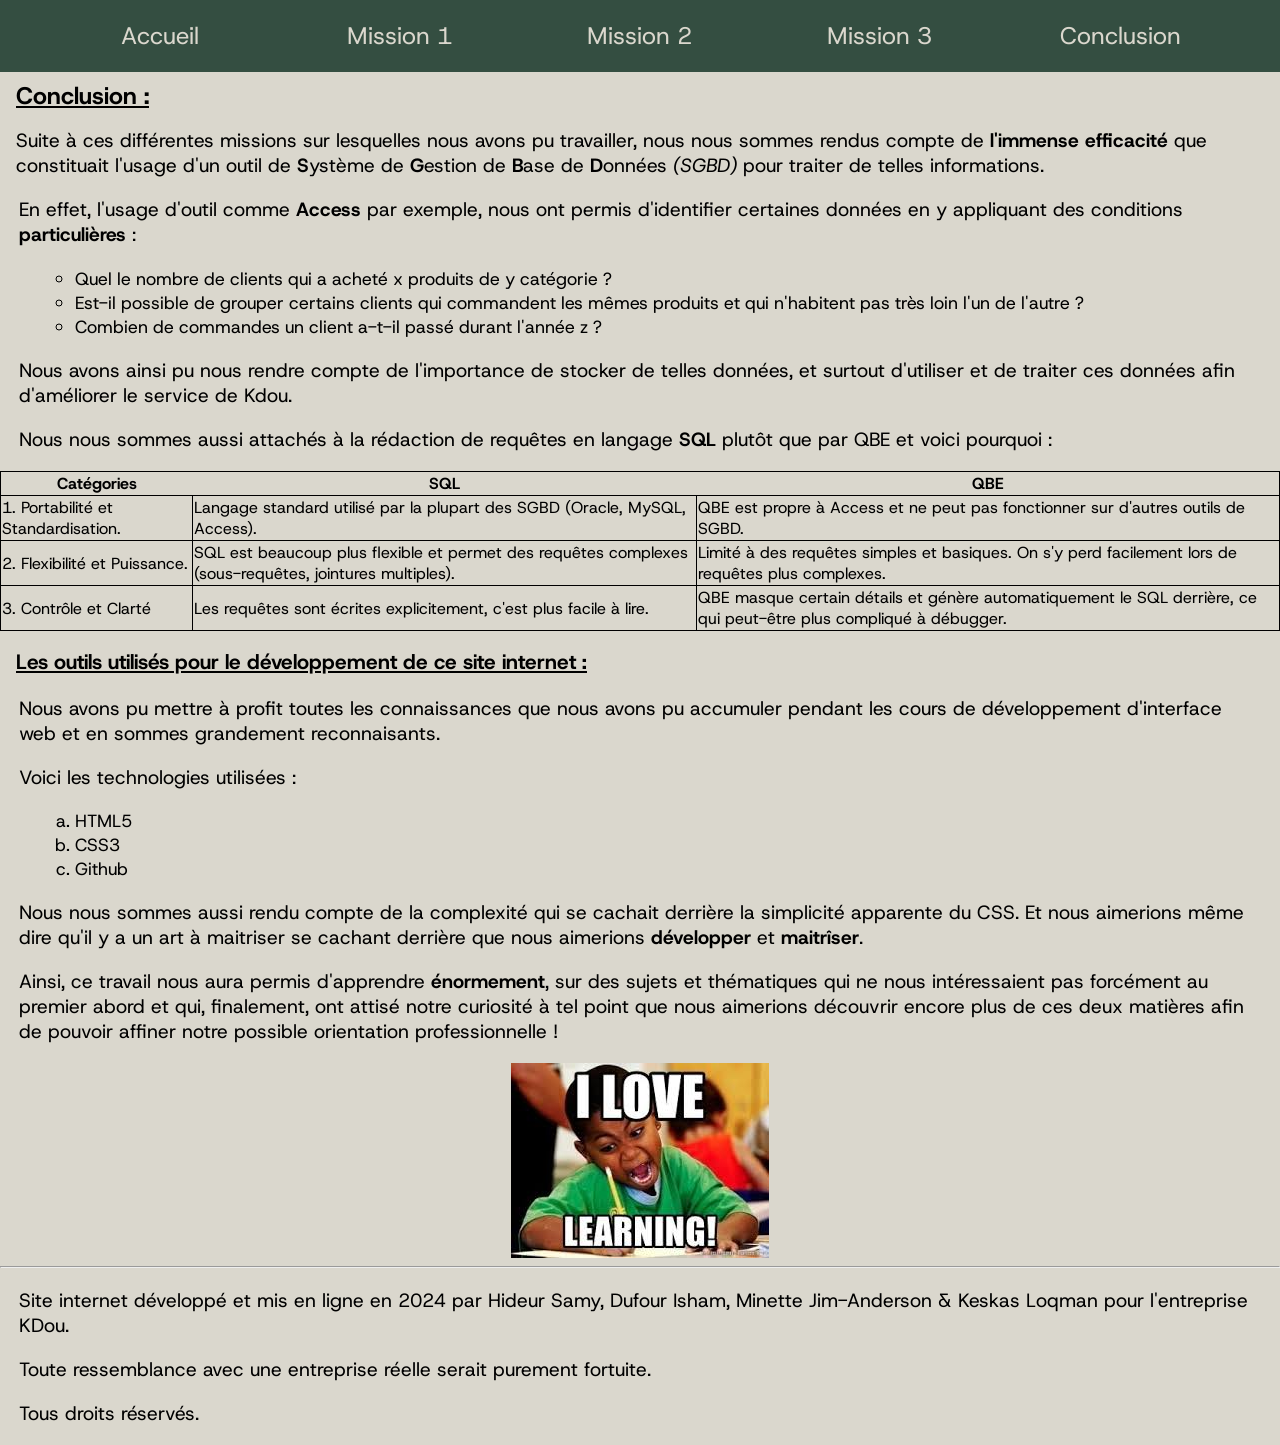
<file: SAE BD1/Mission_4_SAE-main/conclusion.html>
<!DOCTYPE html>
<html lang="fr">
<head>
  <meta charset="UTF-8">
  <title>Mission 4 - Conclusion</title>
  <link rel="stylesheet" href="assets/css/conclusion.css">
  <link rel="icon" href="/assets/images/iconeUP.png">
</head>
<body>
<header>
  <nav>
    <ul class="navbar-list">
      <li> <a href="index.html">Accueil</a></li>
      <li> <a href="mission1.html">Mission 1</a></li>
      <li> <a href="mission2.html">Mission 2</a></li>
      <li> <a href="mission3.html">Mission 3</a></li>
      <li><a href="conclusion.html">Conclusion</a></li>
    </ul>
  </nav>
  <h1>Conclusion :</h1>
</header>
<main>
  <section class="conclusion-bdd">
    <h2>Suite à ces différentes missions sur lesquelles nous avons pu travailler, nous nous sommes rendus compte de <strong>l'immense efficacité</strong>  que constituait l'usage d'un outil de <strong>S</strong>ystème de <strong>G</strong>estion de <strong>B</strong>ase de <strong>D</strong>onnées <i>(SGBD)</i> pour traiter de telles informations. </h2>
    <p>En effet, l'usage d'outil comme <strong>Access</strong> par exemple, nous ont permis d'identifier certaines données en y appliquant des conditions <strong>particulières</strong> :</p>
    <ul class="liste-questions-bdd">
      <li>Quel le nombre de clients qui a acheté x produits de y catégorie ?</li>
      <li>Est-il possible de grouper certains clients qui commandent les mêmes produits et qui n'habitent pas très loin l'un de l'autre ?</li>
      <li>Combien de commandes un client a-t-il passé durant l'année z ?</li>
    </ul>
    <p>Nous avons ainsi pu nous rendre compte de l'importance de stocker de telles données, et surtout d'utiliser et de traiter ces données afin d'améliorer le service de Kdou.</p>
    <p>Nous nous sommes aussi attachés à la rédaction de requêtes en langage <strong>SQL</strong> plutôt que par QBE et voici pourquoi : </p>

    <table>
      <thead>
      <tr>
        <th>Catégories</th>
        <th>SQL</th>
        <th>QBE</th>
      </tr>
      </thead>
      <tbody>
      <tr>
        <td>1. Portabilité et Standardisation.</td>
        <td> Langage standard utilisé par la plupart des SGBD (Oracle, MySQL, Access).</td>
        <td>QBE est propre à Access et ne peut pas fonctionner sur d'autres outils de SGBD.</td>
      </tr>
      <tr>
        <td>2. Flexibilité et Puissance.</td>
        <td> SQL est beaucoup plus flexible et permet des requêtes complexes (sous-requêtes, jointures multiples).</td>
        <td>Limité à des requêtes simples et basiques. On s'y perd facilement lors de requêtes plus complexes.</td>
      </tr>
      <tr>
        <td>3. Contrôle et Clarté</td>
        <td> Les requêtes sont écrites explicitement, c'est plus facile à lire.</td>
        <td>QBE masque certain détails et génère automatiquement le SQL derrière, ce qui peut-être plus compliqué à débugger.</td>
      </tr>
      </tbody>
    </table>
  </section>

  <section class="conclu-web">
    <h2>Les outils utilisés pour le développement de ce site internet : </h2>
    <p>Nous avons pu mettre à profit toutes les connaissances que nous avons pu accumuler pendant les cours de développement d'interface web et en sommes grandement reconnaisants.</p>
    <p>Voici les technologies utilisées :</p>
    <ul class="liste-stack-web">
      <li>HTML5</li>
      <li>CSS3</li>
      <li>Github</li>
    </ul>
    <p>Nous nous sommes aussi rendu compte de la complexité qui se cachait derrière la simplicité apparente du CSS. Et nous aimerions même dire qu'il y a un art à maitriser se cachant derrière que nous aimerions <strong>développer</strong> et <strong>maitrîser</strong>.</p>
    <p>Ainsi, ce travail nous aura permis d'apprendre <strong>énormement</strong>, sur des sujets et thématiques qui ne nous intéressaient pas forcément au premier abord et qui, finalement, ont attisé notre curiosité à tel point que nous aimerions découvrir encore plus de ces deux matières afin de pouvoir affiner notre possible orientation professionnelle !</p>
    <div id="meme-img">
      <img src="assets/images/i-love-learning.png" alt="Image d'un enfant qui écrit frénétiquement en disant i love learning">
    </div>

  </section>
</main>

<footer>
  <hr>
  <p>Site internet développé et mis en ligne en 2024 par Hideur Samy, Dufour Isham, Minette Jim-Anderson & Keskas Loqman pour l'entreprise KDou.</p>
  <p>Toute ressemblance avec une entreprise réelle serait purement fortuite.</p>
  <p>Tous droits réservés.</p>
</footer>
</body>
</html>
</file>
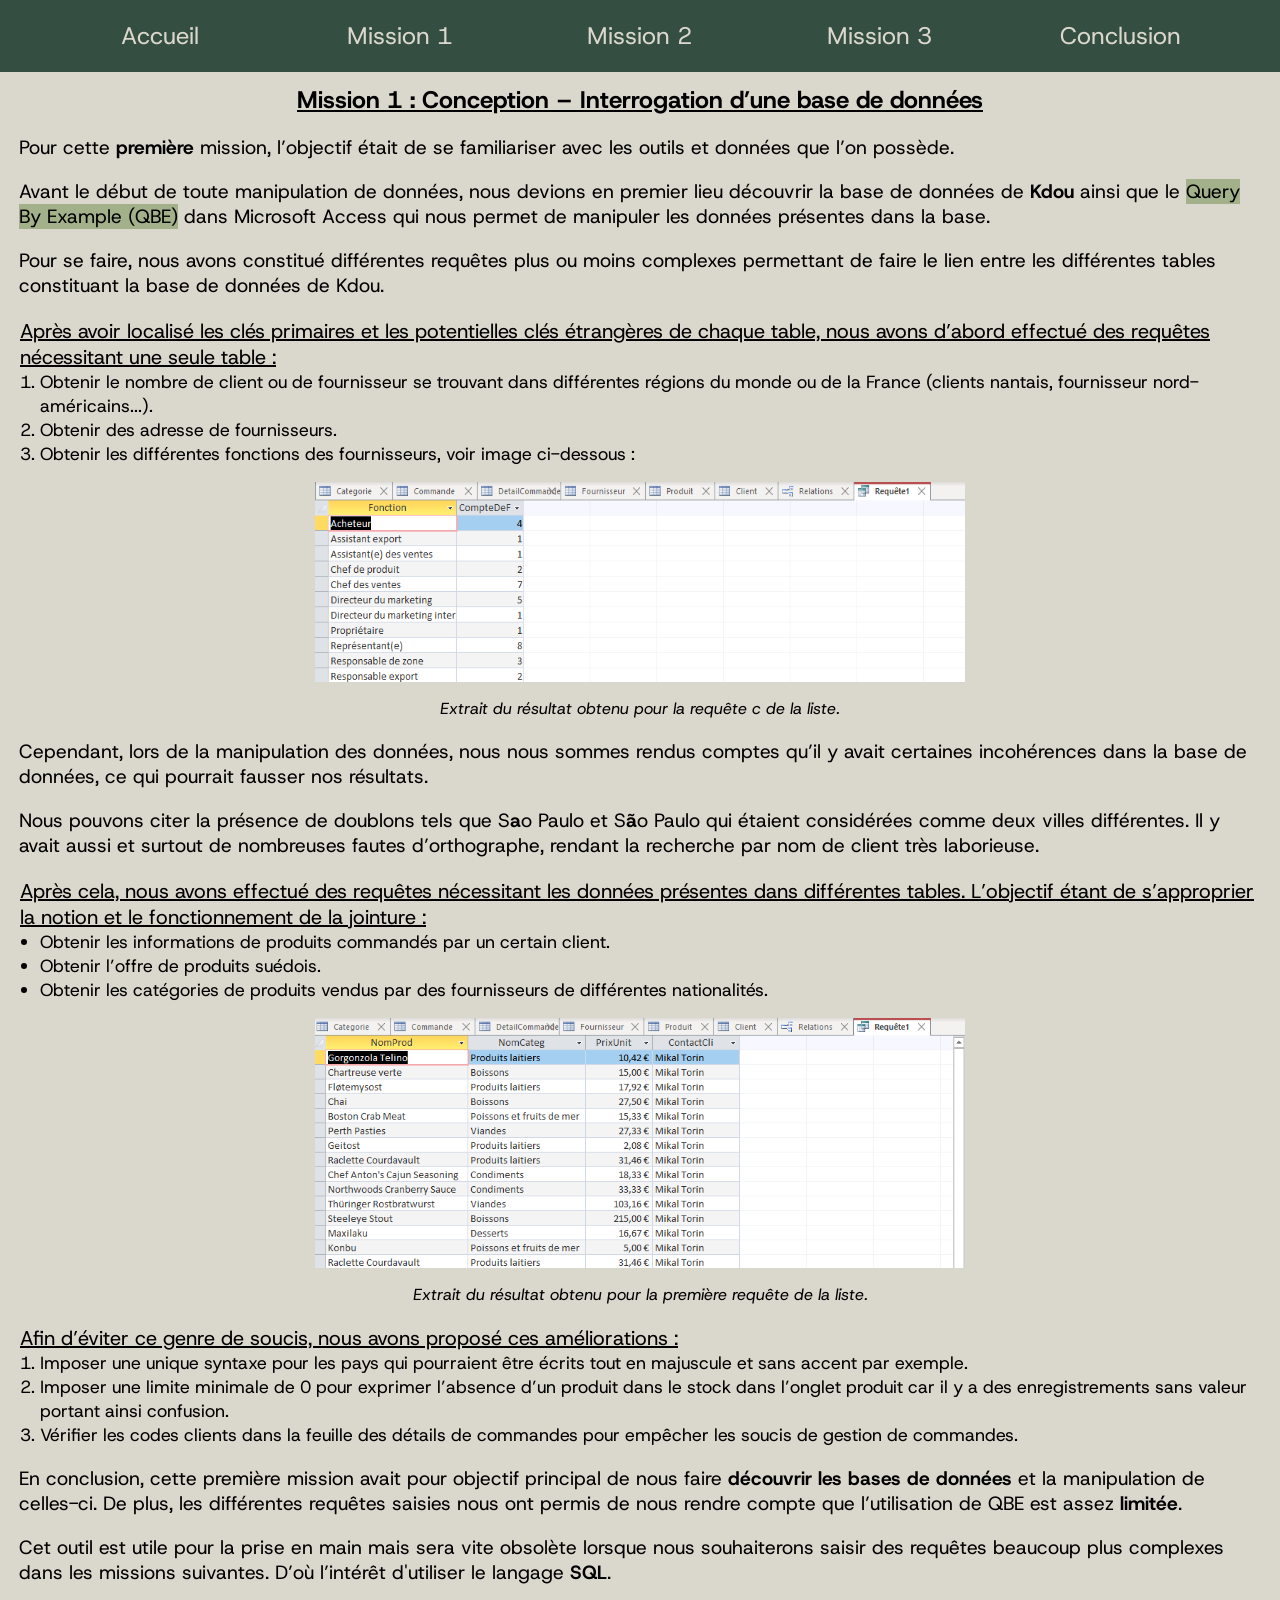
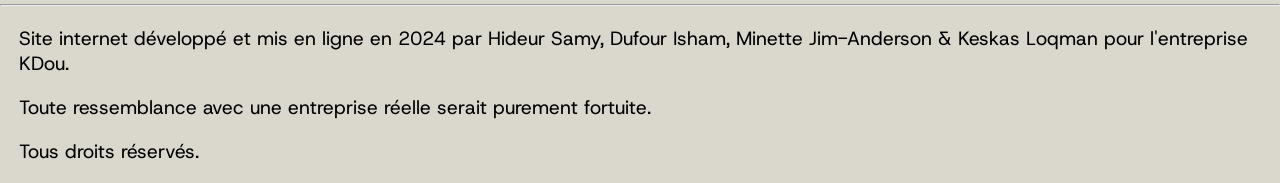
<file: SAE BD1/Mission_4_SAE-main/mission1.html>
<!DOCTYPE html>
<html lang="fr">
<head>
  <meta charset="UTF-8">
  <title>Mission 1</title>
  <link href="assets/css/mission1.css" rel="stylesheet">
  <link rel="icon" href="/assets/images/iconeUP.png">
</head>

<body>
<header>
  <nav>
    <ul class="navbar-list">
      <li> <a href="index.html">Accueil</a></li>
      <li> <a href="mission1.html">Mission 1</a></li>
      <li> <a href="mission2.html">Mission 2</a></li>
      <li> <a href="mission3.html">Mission 3</a></li>
      <li><a href="conclusion.html">Conclusion</a></li>
    </ul>
  </nav>
</header>

<main>
  <section class="introduction">
    <h1>Mission 1 : Conception – Interrogation d’une base de données</h1>
    <p>Pour cette <strong>première</strong> mission, l’objectif était de se familiariser avec les outils et données que l’on possède.</p>
    <p>Avant le début de toute manipulation de données, nous devions en premier lieu découvrir la base de données de <strong>Kdou</strong> ainsi que le <mark>Query By Example (QBE)</mark> dans Microsoft Access
      qui nous permet de manipuler les données présentes dans la base.</p>
    <p>Pour se faire, nous avons constitué différentes requêtes plus ou moins complexes permettant de faire le lien entre les différentes tables constituant la base de données de Kdou.</p>
  </section>

  <section class="requete-une-table">
    <h2>Après avoir localisé les clés primaires et les potentielles clés étrangères de chaque table, nous avons d’abord effectué des requêtes nécessitant une seule table :</h2>
    <ol class = "list">
      <li>Obtenir le nombre de client ou de fournisseur se trouvant dans différentes régions du monde ou de la France (clients nantais, fournisseur nord-américains...).</li>
      <li>Obtenir des adresse de fournisseurs.</li>
      <li>Obtenir les différentes fonctions des fournisseurs, voir image ci-dessous : </li>
    </ol>
  <figure>
    <img src = "assets/images/fonctions_fournisseurs.png"
         alt = "Capture d'écran Access du résultat obtenu pour la requête c de la liste."
         width = "650"
         height = "200">
    <figcaption> <em>Extrait du résultat obtenu pour la requête c de la liste. </em></figcaption>
  </figure>
    <p>Cependant, lors de la manipulation des données, nous nous sommes rendus comptes qu’il y avait certaines incohérences dans la base de données, ce qui pourrait fausser nos résultats.</p>
    <p>Nous pouvons citer la présence de doublons tels que S<strong>a</strong>o Paulo et S<strong>ã</strong>o Paulo qui étaient considérées comme deux villes différentes. Il y avait aussi et surtout de nombreuses fautes d’orthographe, rendant la recherche par nom de client très laborieuse.</p>
  </section>

  <section class="requete-diff-tables">
    <h2>Après cela, nous avons effectué des requêtes nécessitant les données présentes dans différentes tables. L’objectif étant de s’approprier la notion et le fonctionnement de la jointure :</h2>
    <ul class="list">
      <li>Obtenir les informations de produits commandés par un certain client.</li>
      <li>Obtenir l’offre de produits suédois.</li>
      <li>Obtenir les catégories de produits vendus par des fournisseurs de différentes nationalités.</li>
    </ul>
    <figure>
      <img src = "assets/images/categ_produits_fournisseur.png"
           alt = "Capture d'écran Access du résultat obtenu pour la première requête de la liste"
           width = "650"
           height= "250" >
      <figcaption> <em>Extrait du résultat obtenu pour la première requête de la liste. </em></figcaption>
    </figure>

  </section>

<section class="conclusion">
  <h2>Afin d’éviter ce genre de soucis, nous avons proposé ces améliorations :</h2>
  <ol class="list">
    <li>Imposer une unique syntaxe pour les pays qui pourraient être écrits tout en majuscule et sans accent par exemple.</li>
    <li>Imposer une limite minimale de 0 pour exprimer l’absence d’un produit dans le stock dans l’onglet produit car il y a des enregistrements sans valeur portant ainsi confusion.</li>
    <li>Vérifier les codes clients dans la feuille des détails de commandes pour empêcher les soucis de gestion de commandes.</li>
  </ol>
  <p>En conclusion, cette première mission avait pour objectif principal de nous faire <strong>découvrir les bases de données</strong> et la manipulation de celles-ci. De plus, les différentes requêtes saisies nous ont permis de nous rendre compte que l’utilisation de QBE est assez <strong>limitée</strong>.</p>
  <p>Cet outil est utile pour la prise en main mais sera vite obsolète lorsque nous souhaiterons saisir des requêtes beaucoup plus complexes dans les missions suivantes. D’où l’intérêt d'utiliser le langage <strong>SQL</strong>.</p>
</section>
</main>

<footer>
  <hr>
  <p>Site internet développé et mis en ligne en 2024 par Hideur Samy, Dufour Isham, Minette Jim-Anderson & Keskas Loqman pour l'entreprise KDou.</p>
  <p>Toute ressemblance avec une entreprise réelle serait purement fortuite.</p>
  <p>Tous droits réservés.</p>
</footer>
</body>
</html>
</file>
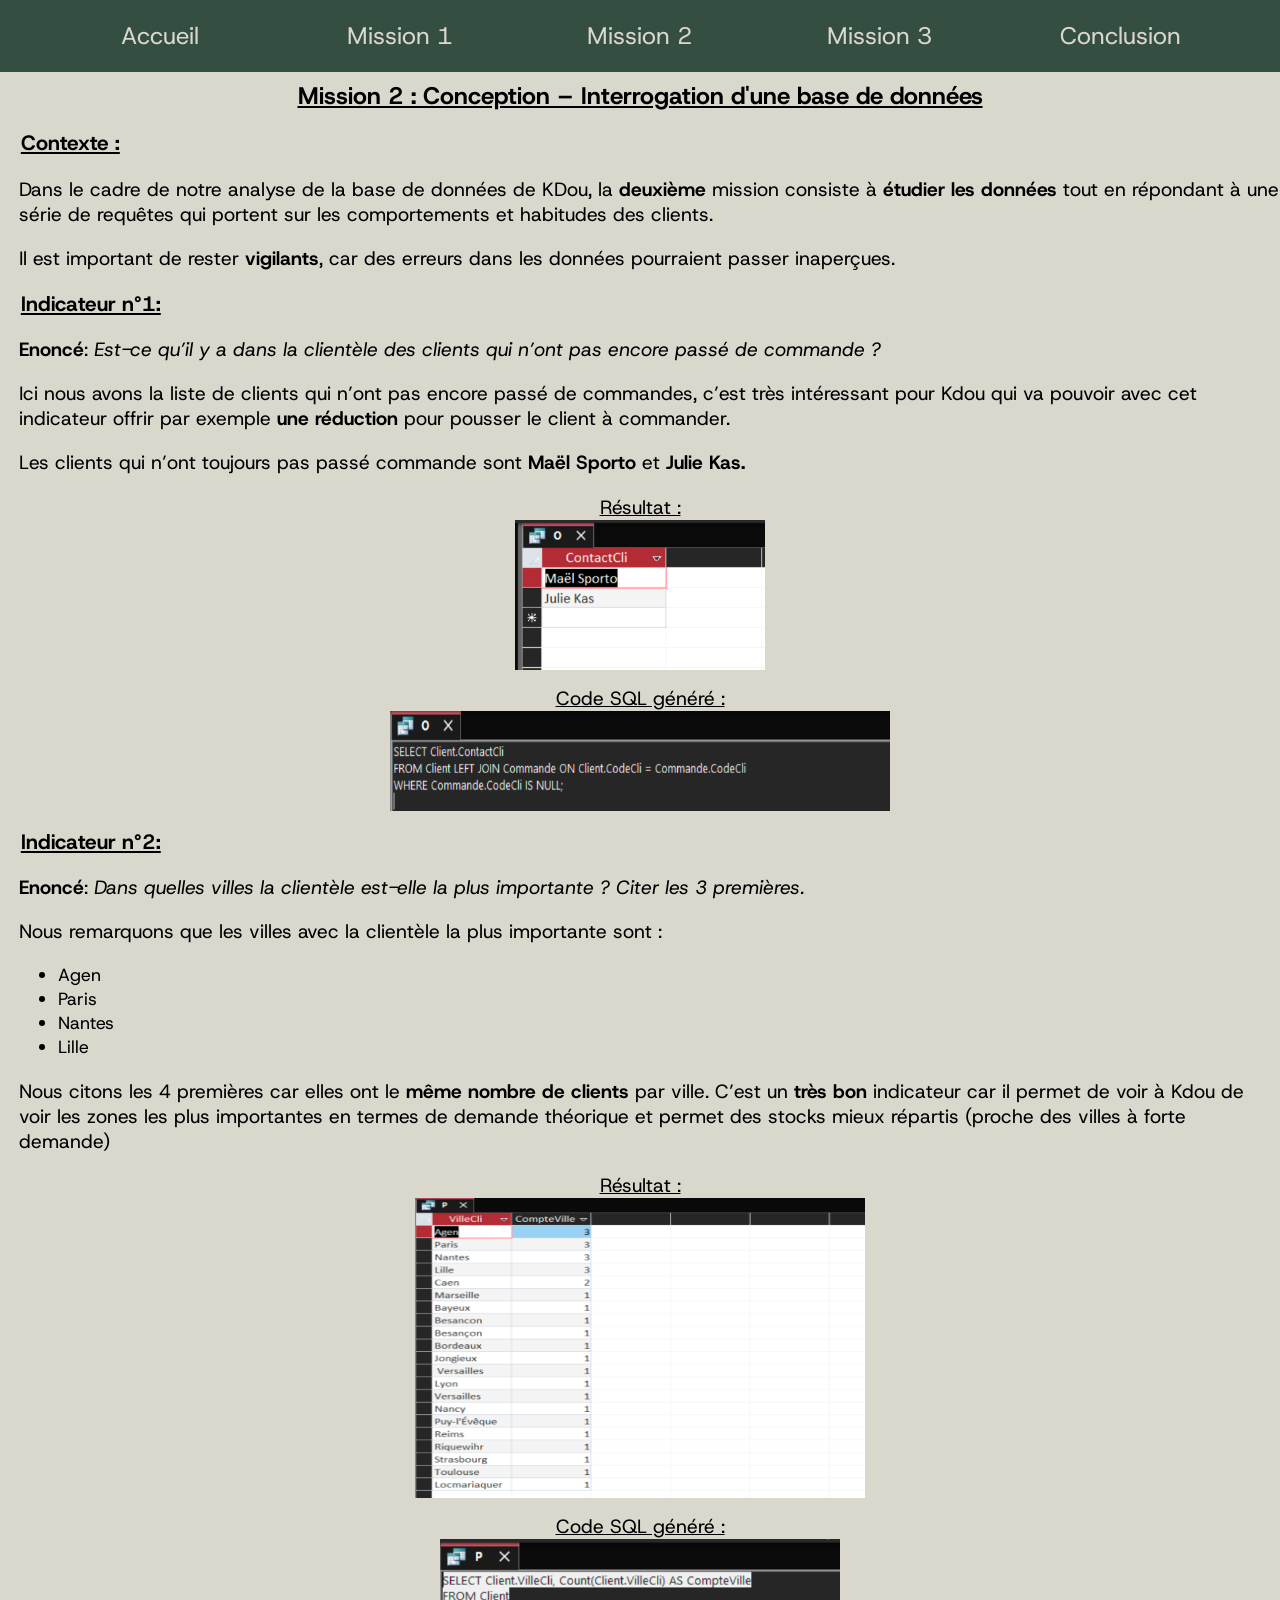
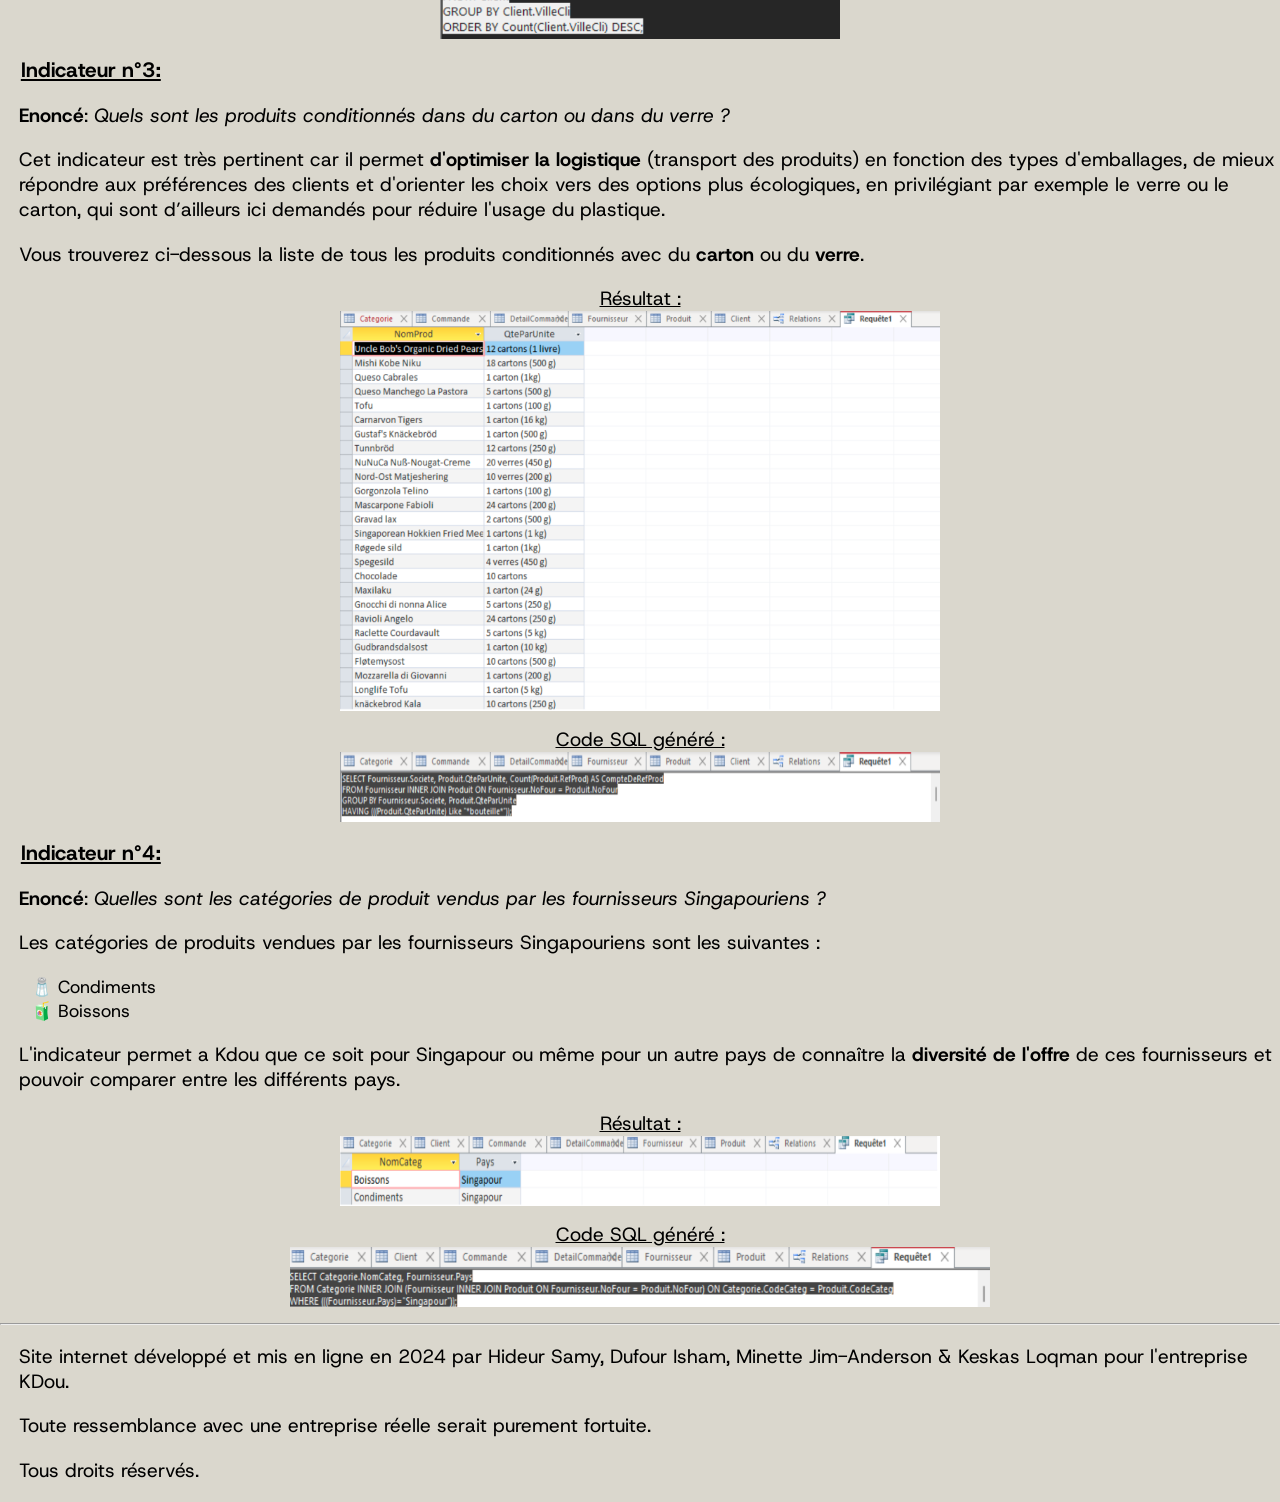
<file: SAE BD1/Mission_4_SAE-main/mission2.html>
<!DOCTYPE html>
<html lang="fr">
<head>
    <meta charset="UTF-8">
    <title>Mission 2</title>
    <link href="assets/css/mission2.css" rel="stylesheet">
    <link rel="icon" href="/assets/images/iconeUP.png">
</head>
<body>
<header>
    <nav>
        <ul class="navbar-list">
            <li> <a href="index.html">Accueil</a></li>
            <li> <a href="mission1.html">Mission 1</a></li>
            <li> <a href="mission2.html">Mission 2</a></li>
            <li> <a href="mission3.html">Mission 3</a></li>
            <li> <a href="conclusion.html">Conclusion</a></li>
        </ul>
    </nav>
</header>
<main>
    <h1>Mission 2 : Conception – Interrogation d'une base de données</h1>
    <section class="introduction">
        <h2>Contexte :</h2>
        <p>Dans le cadre de notre analyse de la base de données de KDou, la <strong>deuxième</strong> mission consiste à <strong>étudier les données</strong>
            tout en répondant à une série de requêtes qui portent sur les comportements et habitudes des clients.</p>
        <p>Il est important de rester <strong>vigilants</strong>, car des erreurs dans les données pourraient passer inaperçues.</p>
    </section>

    <section class="requete-1">
        <h2>Indicateur n°1:</h2>
        <p> <strong>Enoncé</strong>: <em>Est-ce qu’il y a dans la clientèle des clients qui n’ont pas encore passé de commande ?</em> </p>
        <p> Ici nous avons la liste de clients qui n’ont pas encore passé de commandes, c’est très intéressant pour Kdou qui
            va pouvoir avec cet indicateur offrir par exemple <strong>une réduction</strong> pour pousser le client à commander. </p>
        <p>    Les clients  qui n’ont toujours pas passé commande sont <strong>Maël Sporto</strong> et <strong>Julie Kas.</strong> </p>
        <figure>
            <figcaption> Résultat : </figcaption>
            <img src="assets/images/result_indic1.png" alt="Image du resultat de la requête" height="150" width="250">
        </figure>
        <figure>
            <figcaption>Code SQL généré : </figcaption>
            <img src="assets/images/sql_indic1.png" alt="Image du code SQL généré" height="100" width="500">
        </figure>
    </section>


    <section class="requete-2">
        <h2>Indicateur n°2:</h2>
        <p> <strong>Enoncé</strong>: <em>Dans quelles villes la clientèle est-elle la plus importante ?  Citer les 3 premières.</em> </p>
        <p>Nous remarquons que les villes avec la clientèle la plus importante sont : </p>
        <ul class="list">
            <li>Agen</li>
            <li>Paris</li>
            <li>Nantes</li>
            <li>Lille</li>
        </ul>
        <p>Nous citons les 4 premières car elles ont le <strong>même nombre de clients</strong> par ville. C’est un <strong>très bon</strong> indicateur car il permet de
            voir à Kdou de voir les zones les plus importantes en termes de demande théorique et permet des stocks mieux
            répartis (proche des villes à forte demande)</p>
        <figure>
            <figcaption>Résultat : </figcaption>
            <img src="assets/images/result_indic2.png" alt="Image du resultat de la requête" height="300" width="450">
        </figure>
        <figure>
            <figcaption>Code SQL généré : </figcaption>
            <img src="assets/images/sql_indic2.png" alt="Image du code SQL généré" height="100" width="400">
        </figure>
    </section>

    <section class="requete-3">
    <h2>Indicateur n°3:</h2>
        <p> <strong>Enoncé</strong>: <em> Quels sont les produits conditionnés dans du carton ou dans du verre ?</em> </p>
        <p>Cet indicateur est très pertinent car il permet <strong>d'optimiser la logistique</strong> (transport des produits) en fonction
            des types d'emballages, de mieux répondre aux préférences des clients et d'orienter les choix vers des options
            plus écologiques, en privilégiant par exemple le verre ou le carton, qui sont d’ailleurs ici demandés pour
        réduire l'usage du plastique.
            <p>Vous trouverez ci-dessous la liste de tous les produits conditionnés avec du <strong>carton</strong> ou du <strong>verre</strong>.</p>
        <figure>
            <figcaption>Résultat : </figcaption>
            <img src="assets/images/result_indic3.png" alt="Image du resultat de la requête" height="400" width="600">
        </figure>
        <figure>
            <figcaption>Code SQL généré : </figcaption>
            <img src="assets/images/sql_indic3.png" alt="Image du code SQL généré" height="70" width="600">
        </figure>
    </section>

    <section class="requete-4">
        <h2>Indicateur n°4:</h2>
        <p> <strong>Enoncé</strong>: <em>Quelles sont les catégories de produit vendus par les fournisseurs Singapouriens ?</em></p>
        <p>Les catégories de produits vendues par les fournisseurs Singapouriens sont les suivantes :
        <ul class="list">
            <li>Condiments</li>
            <li>Boissons</li>
        </ul>
        <p>L'indicateur permet a Kdou que ce soit pour Singapour ou même pour un autre pays de connaître la <strong>diversité de l'offre</strong> de ces fournisseurs  et pouvoir comparer entre les différents pays.</p>
        <figure>
            <figcaption>Résultat : </figcaption>
            <img src="assets/images/result_indic4.png" alt="Image du resultat de la requête" height="70" width="600">
        </figure>
        <figure>
            <figcaption>Code SQL généré : </figcaption>
            <img src="assets/images/sql_indic4.png" alt="Image du code SQL généré" height="60" width="700">
        </figure>
    </section>
</main>

<footer>
    <hr>
    <p>Site internet développé et mis en ligne en 2024 par Hideur Samy, Dufour Isham, Minette Jim-Anderson & Keskas Loqman pour l'entreprise KDou.</p>
    <p>Toute ressemblance avec une entreprise réelle serait purement fortuite.</p>
    <p>Tous droits réservés.</p>
</footer>

</body>
</html>
</file>
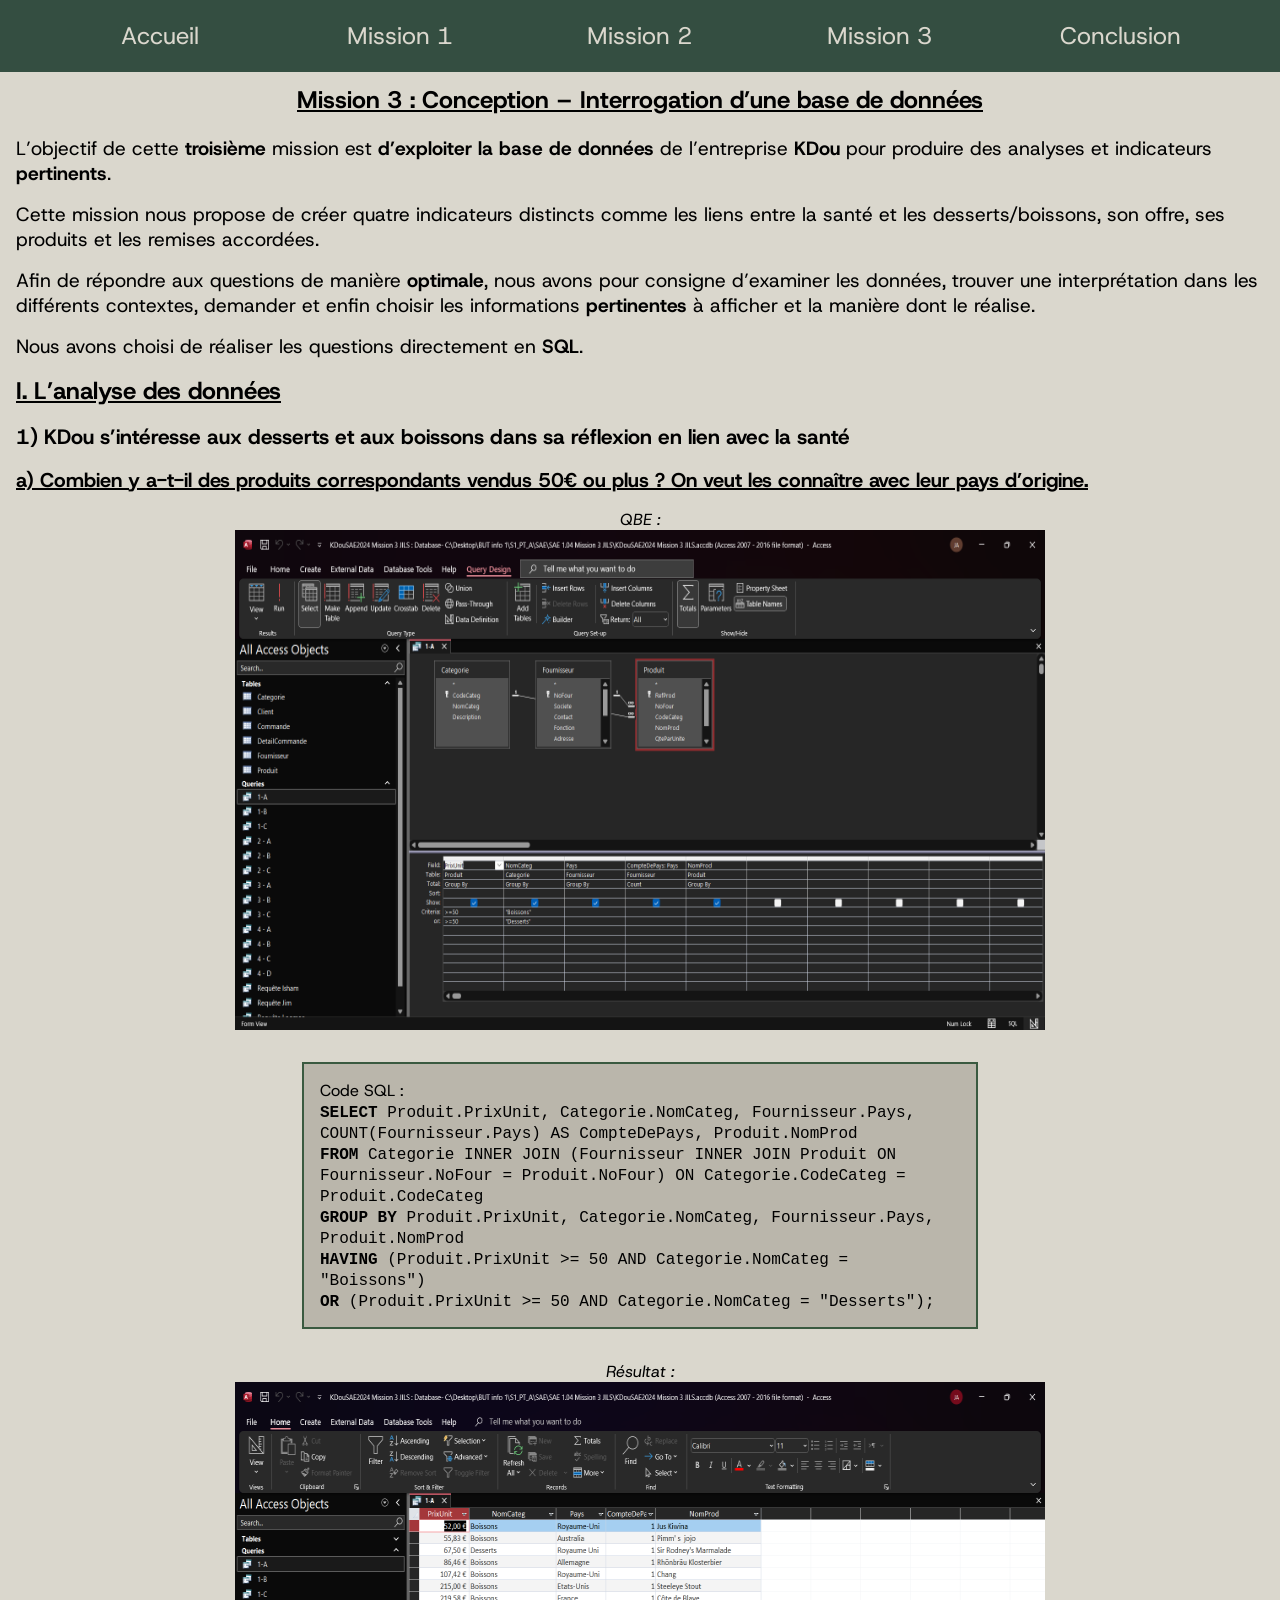
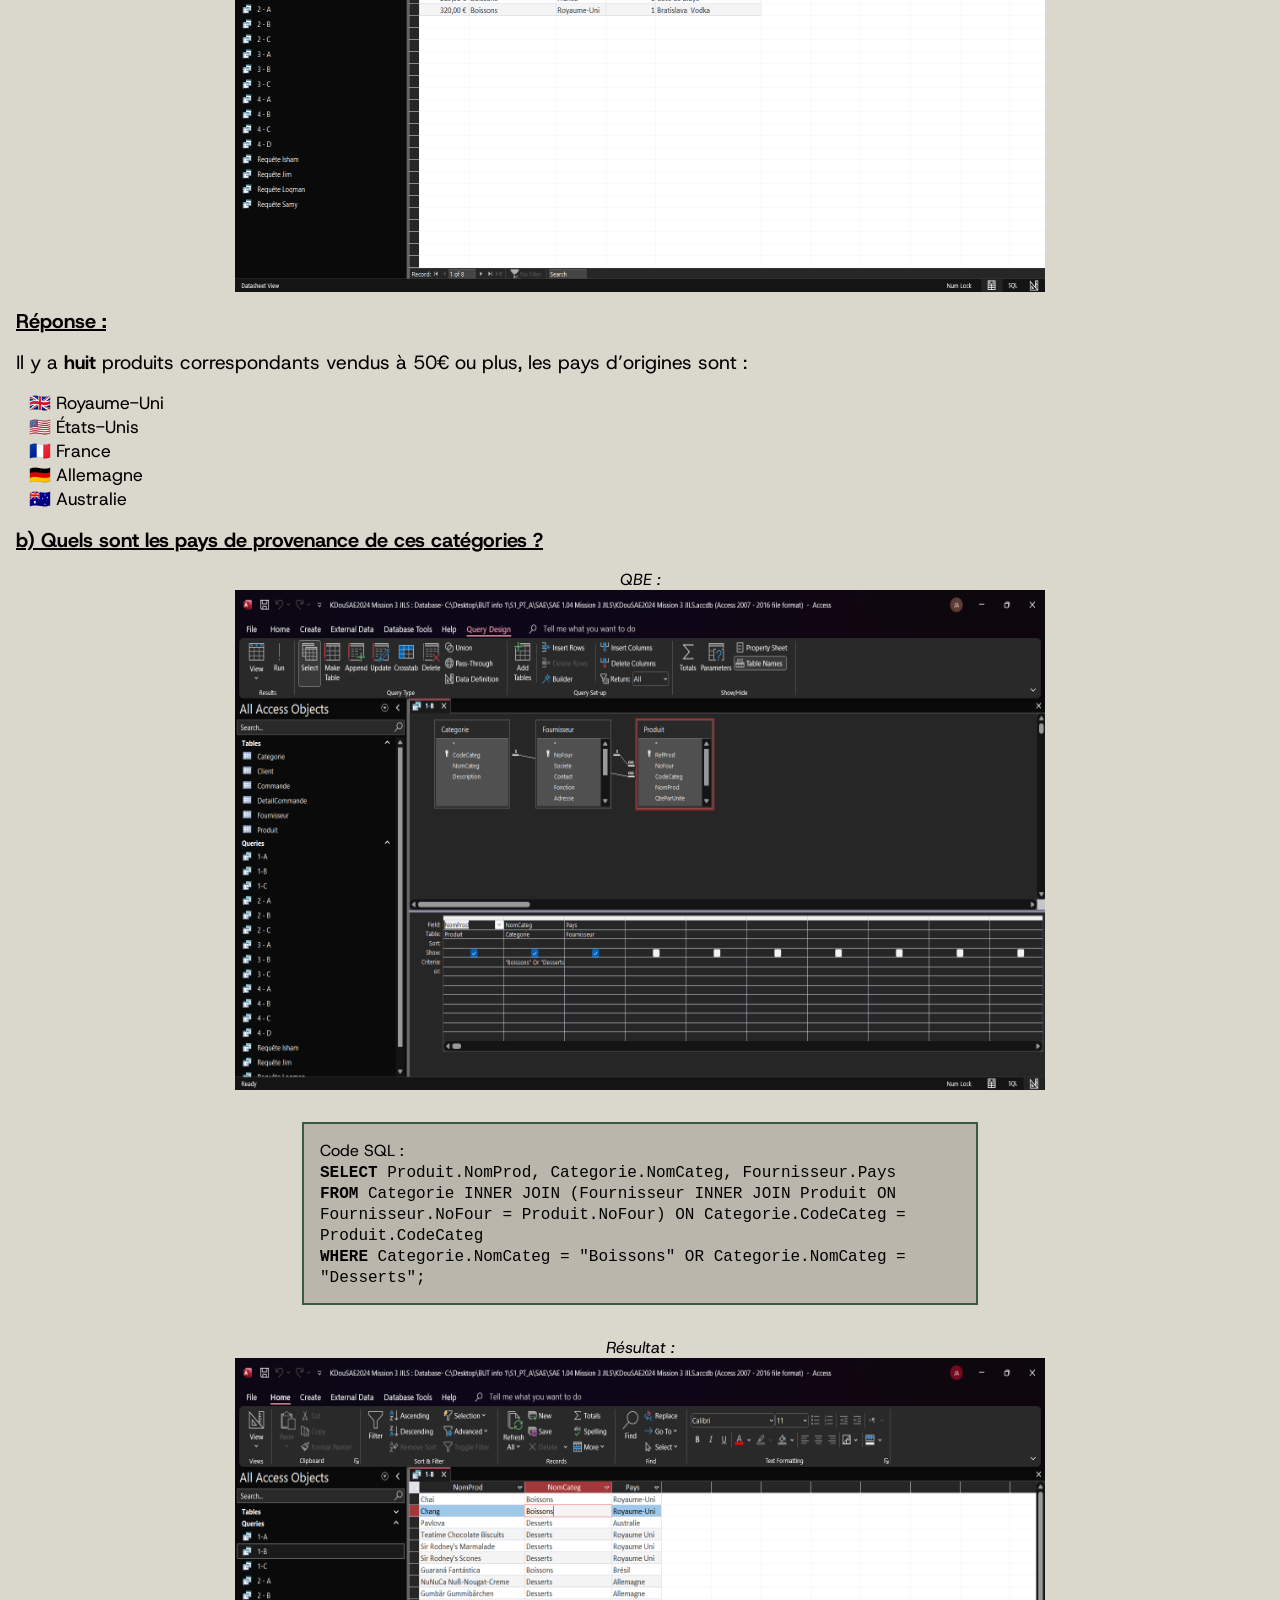
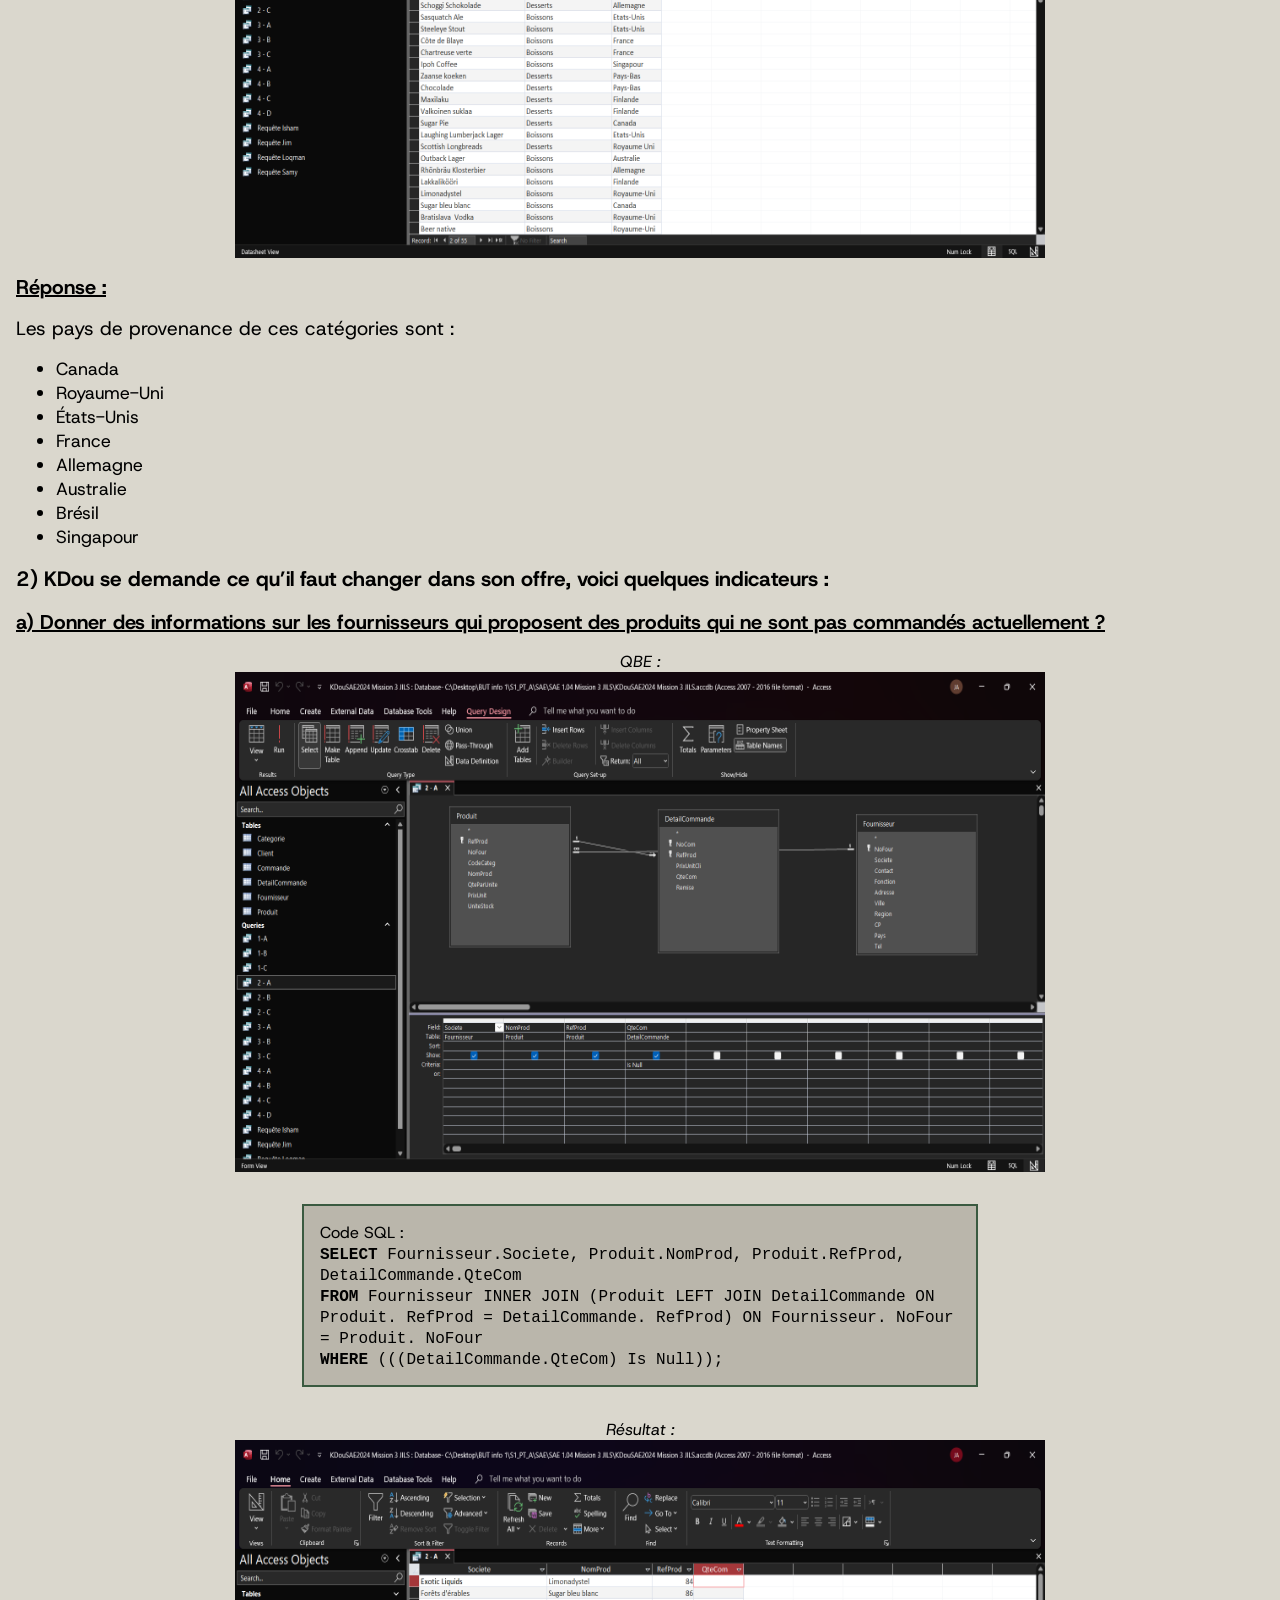
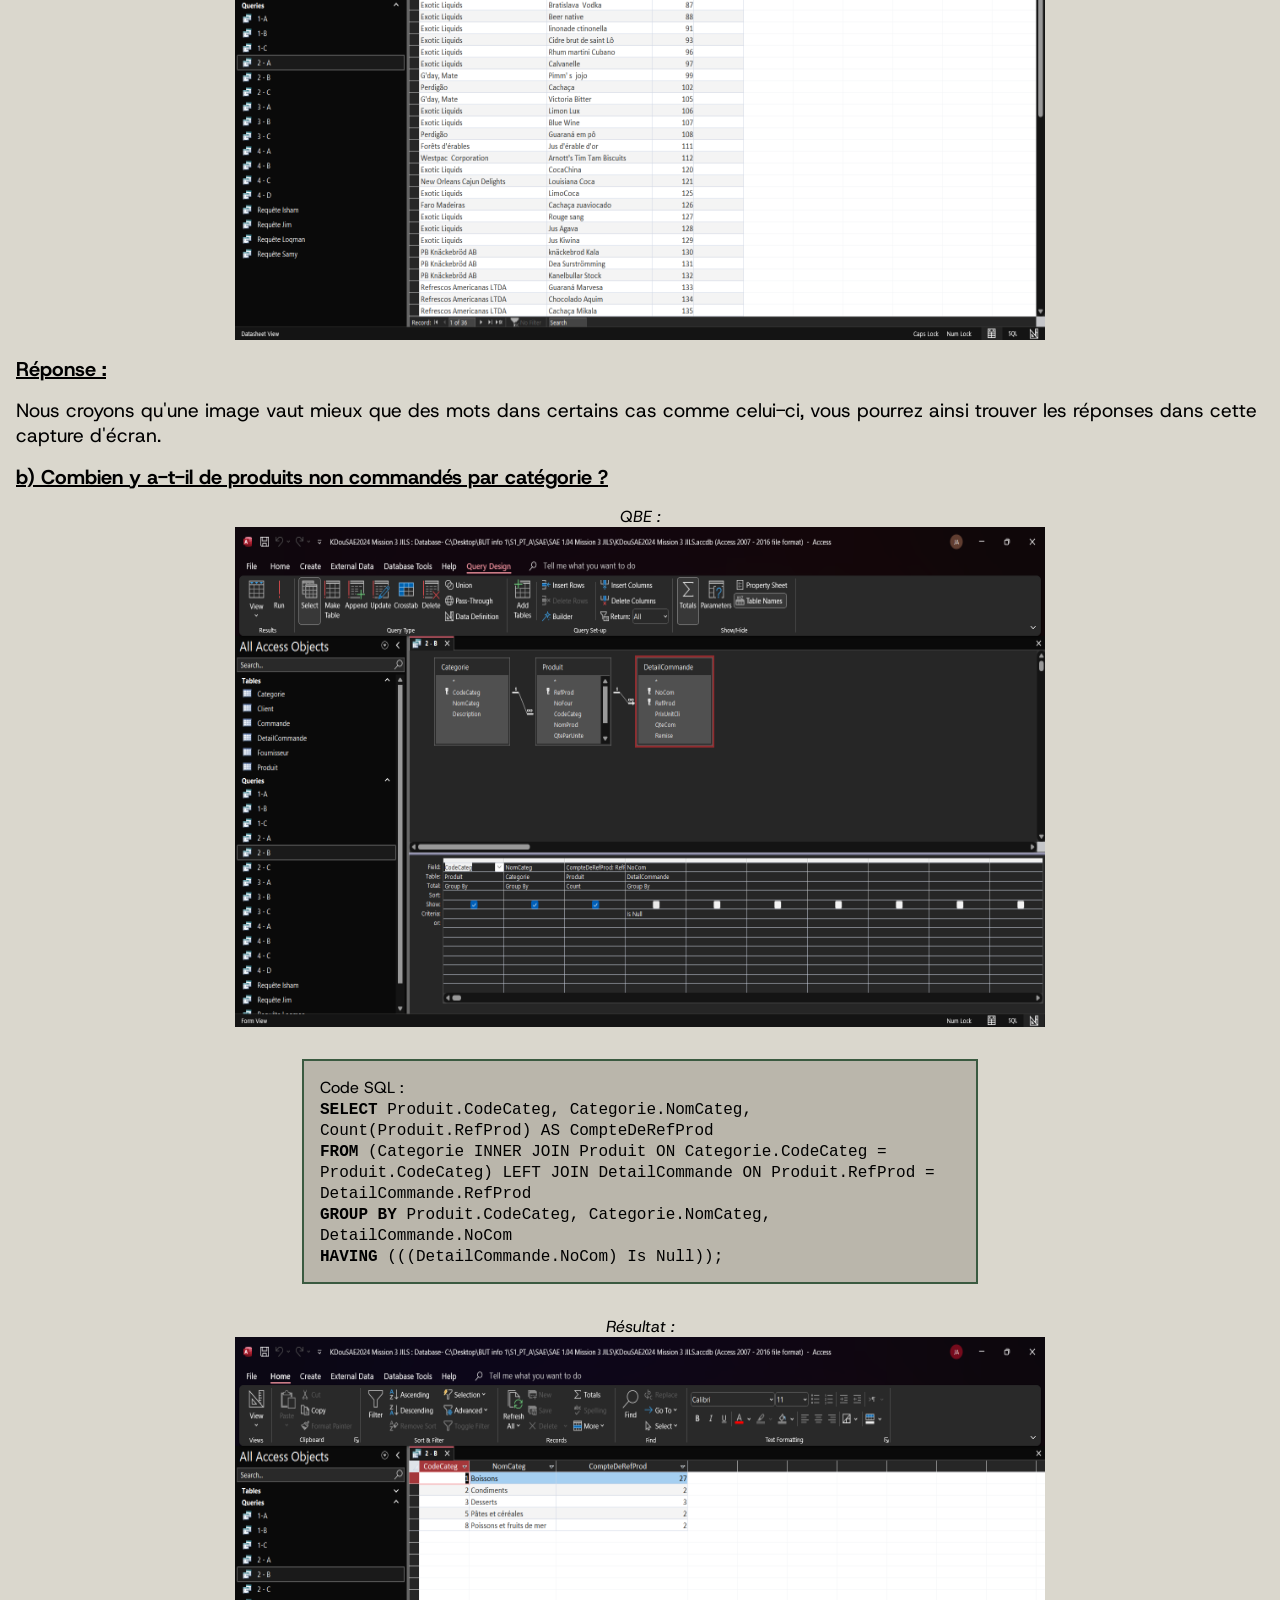
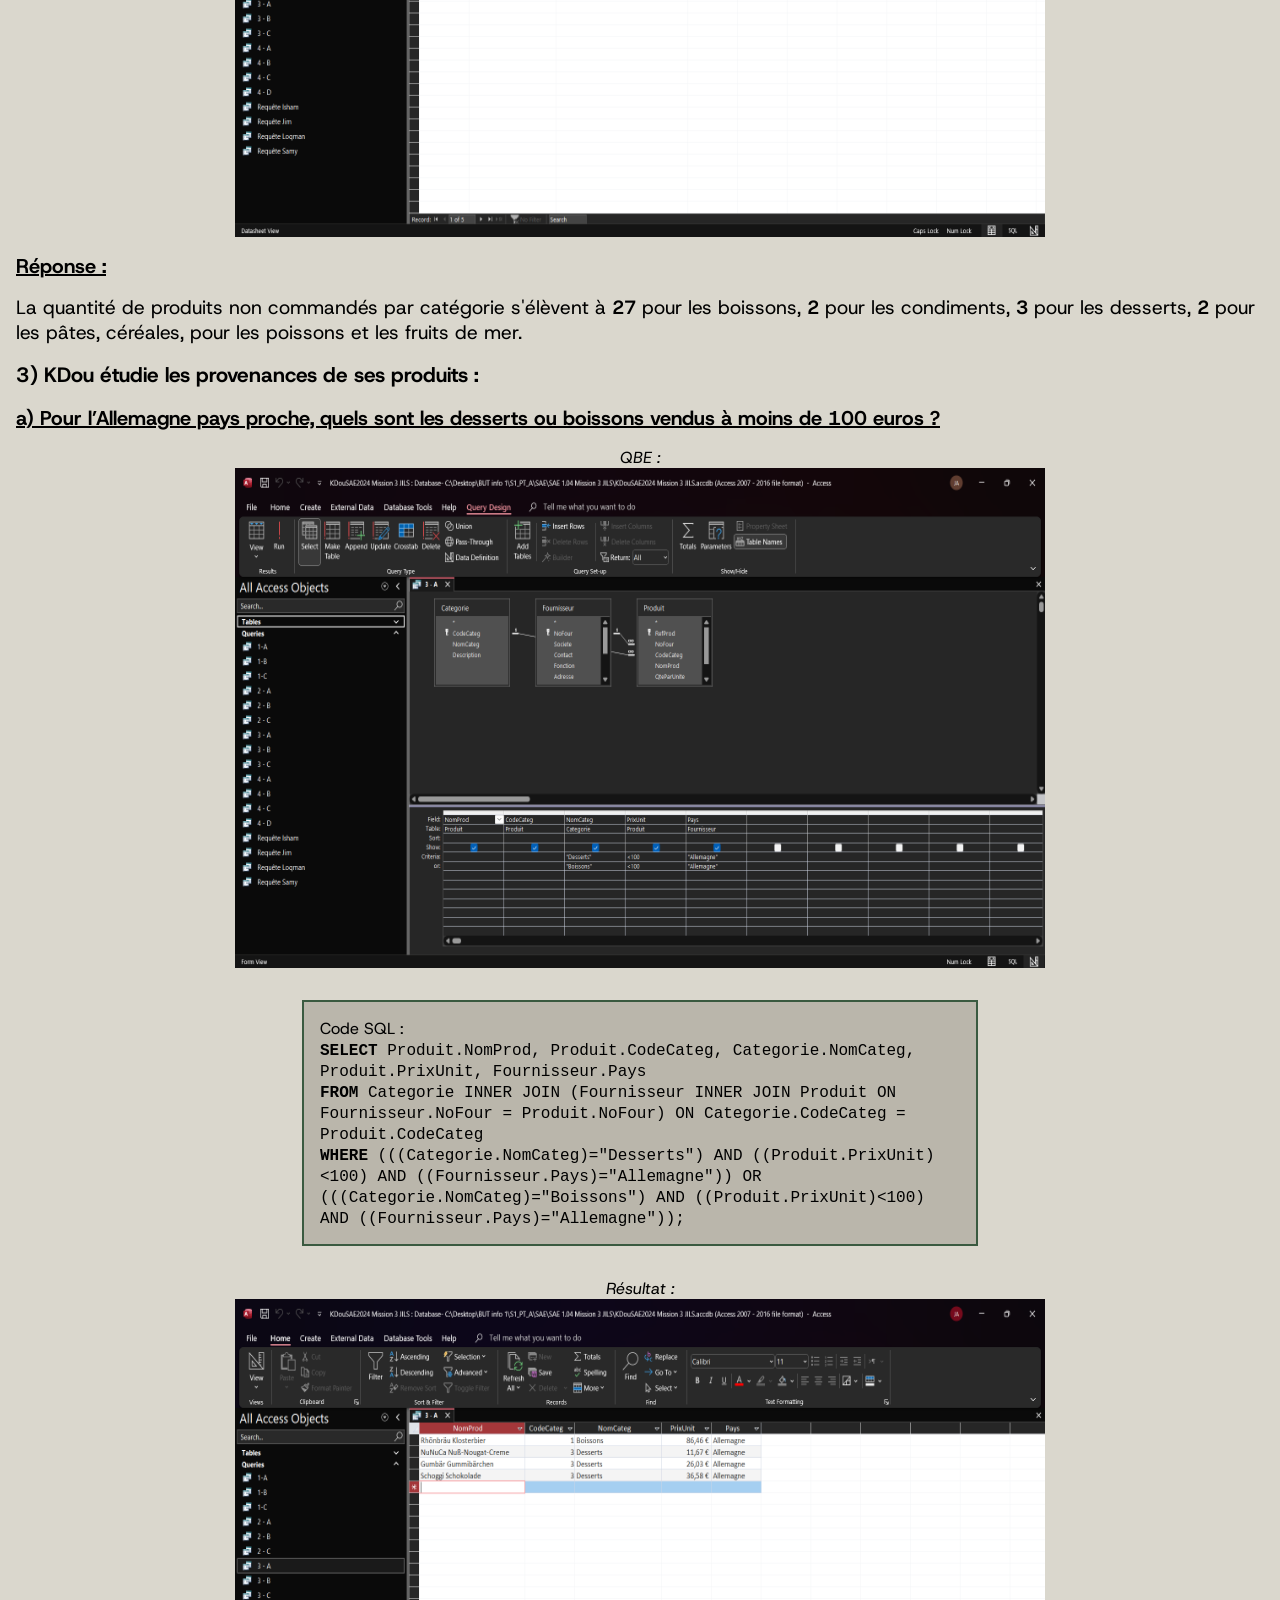
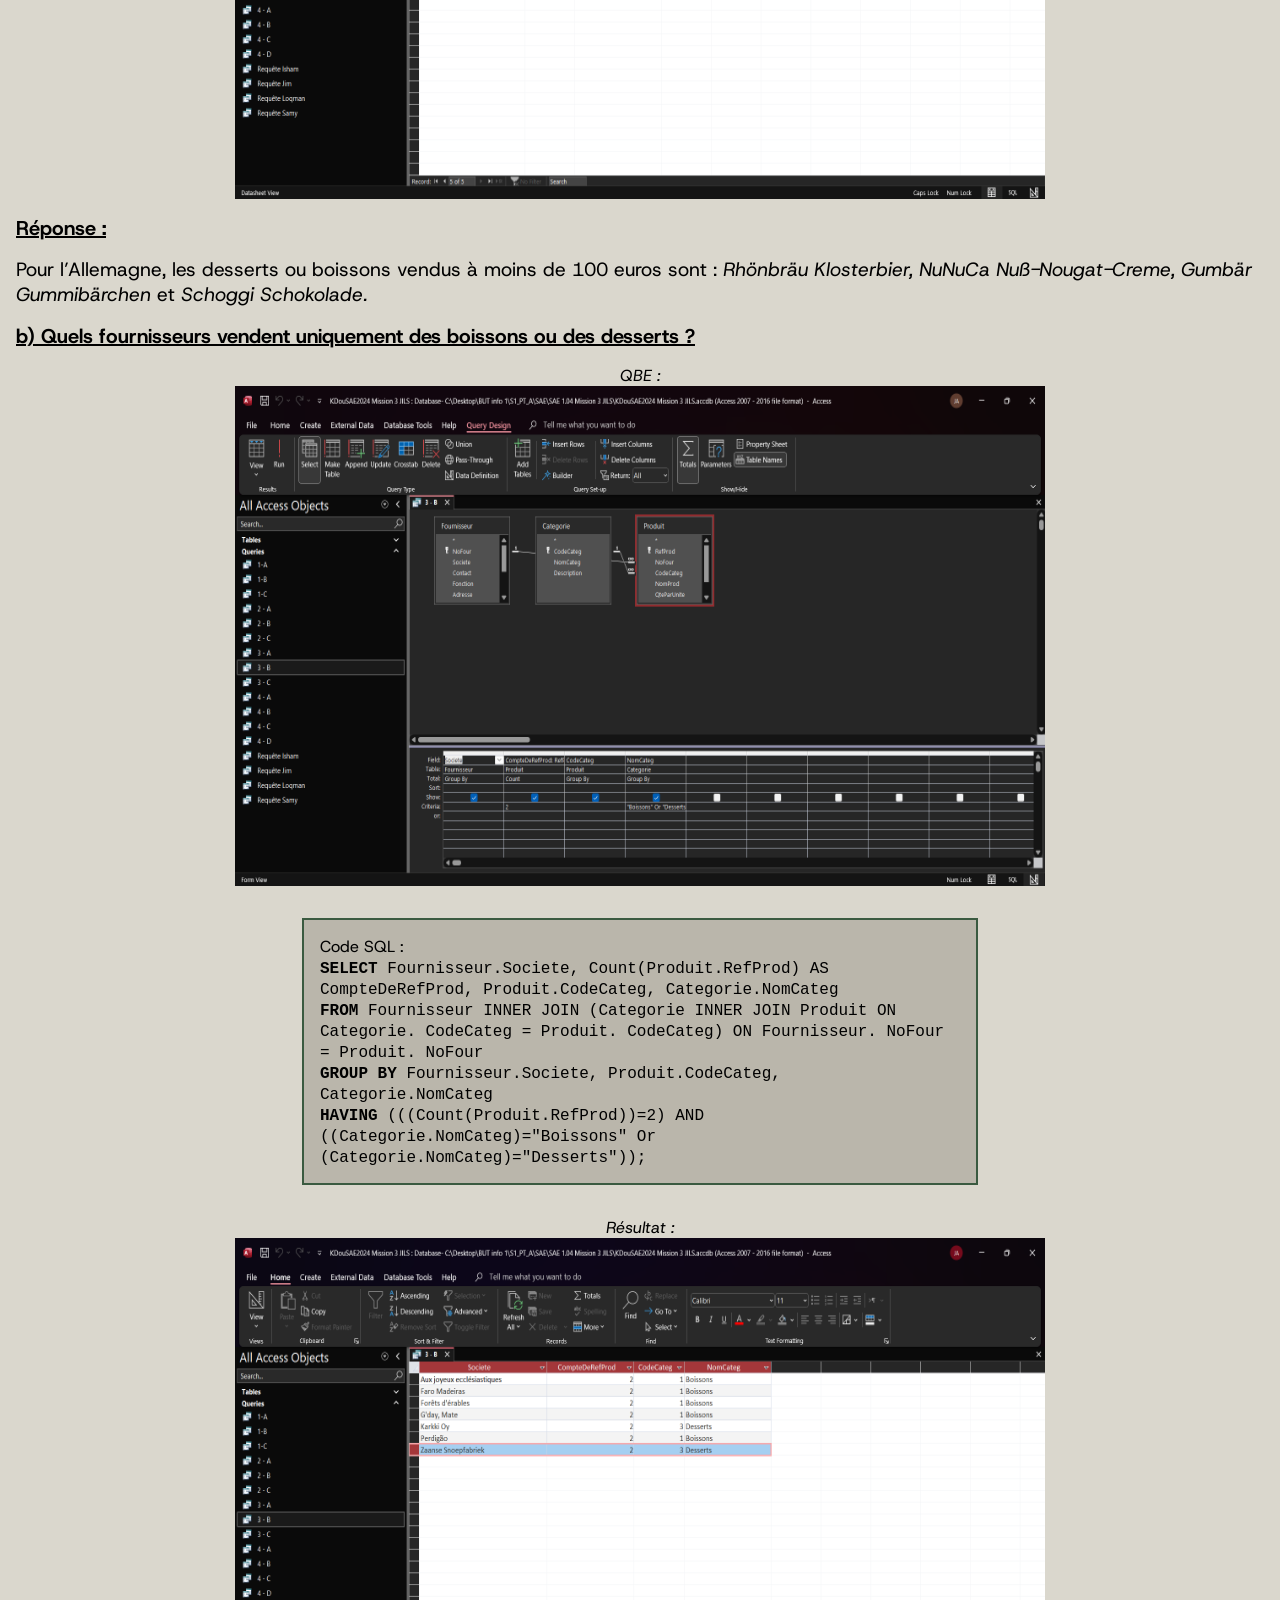
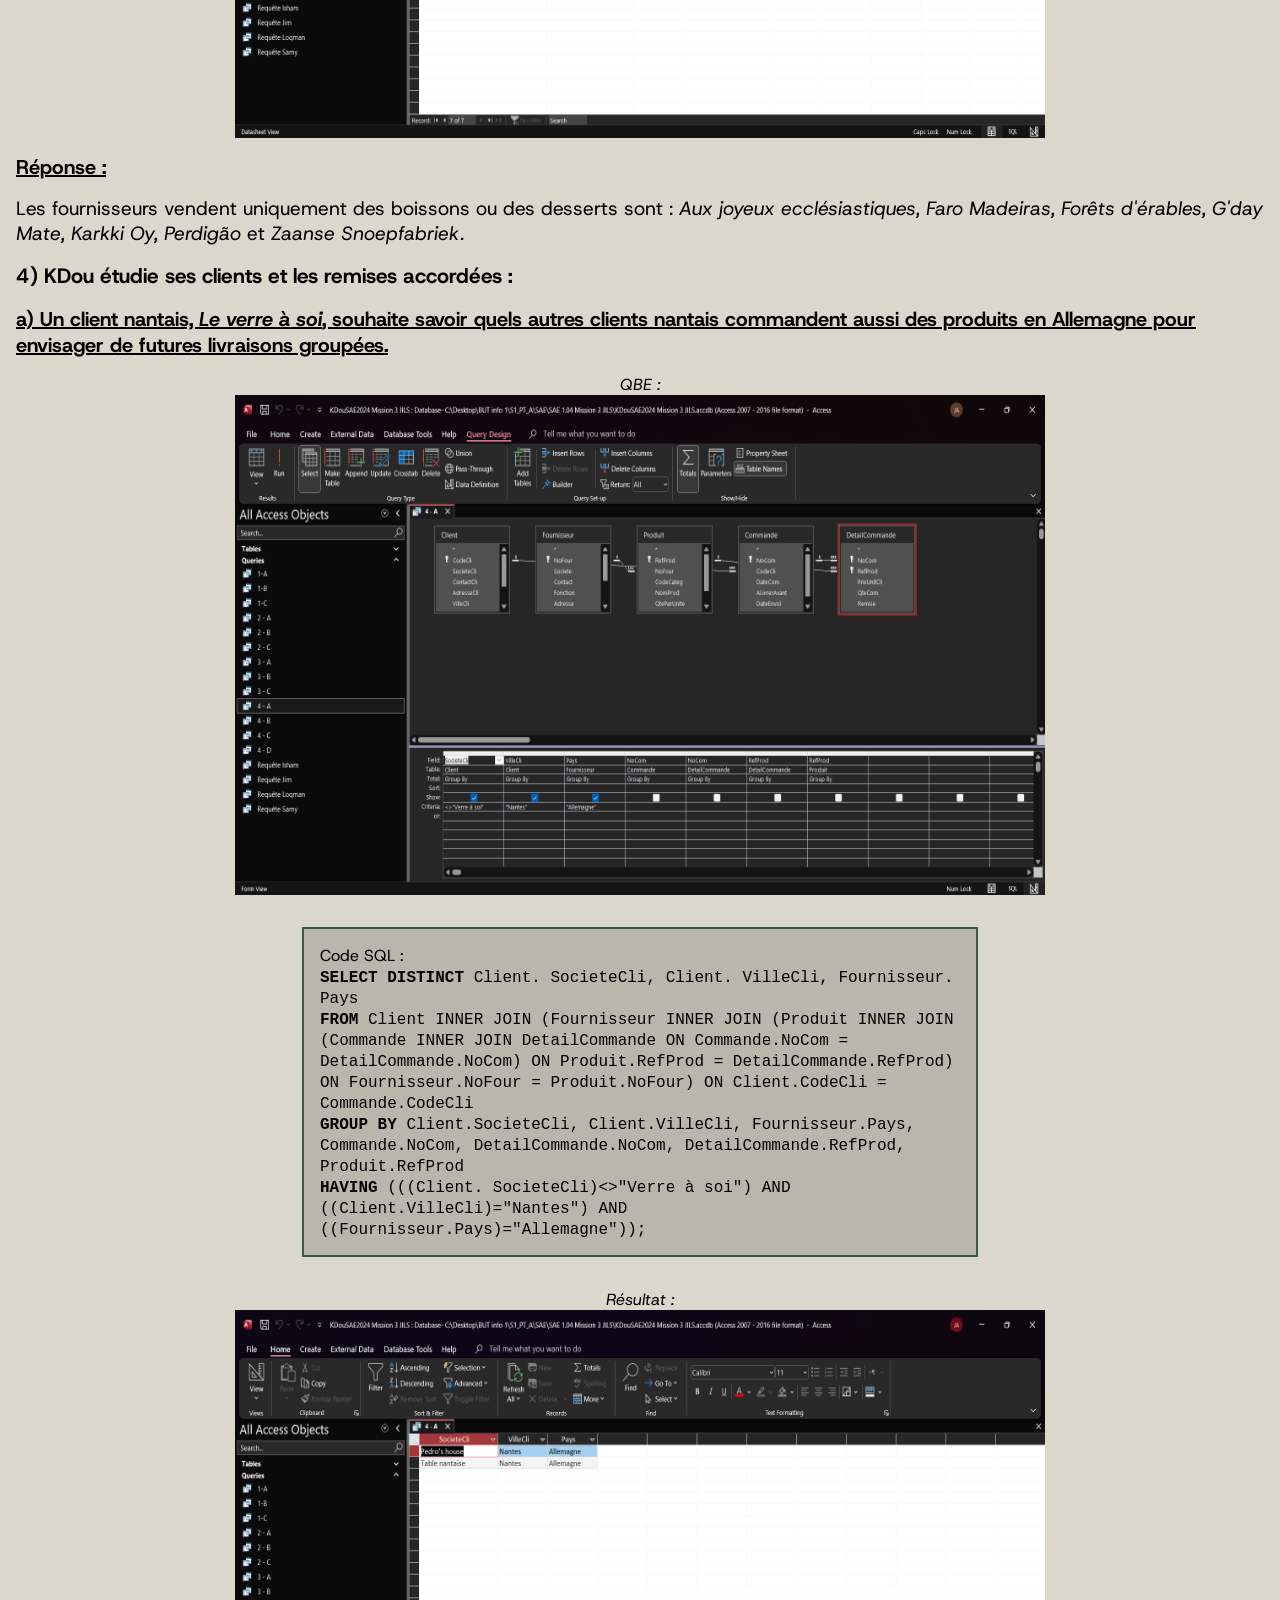
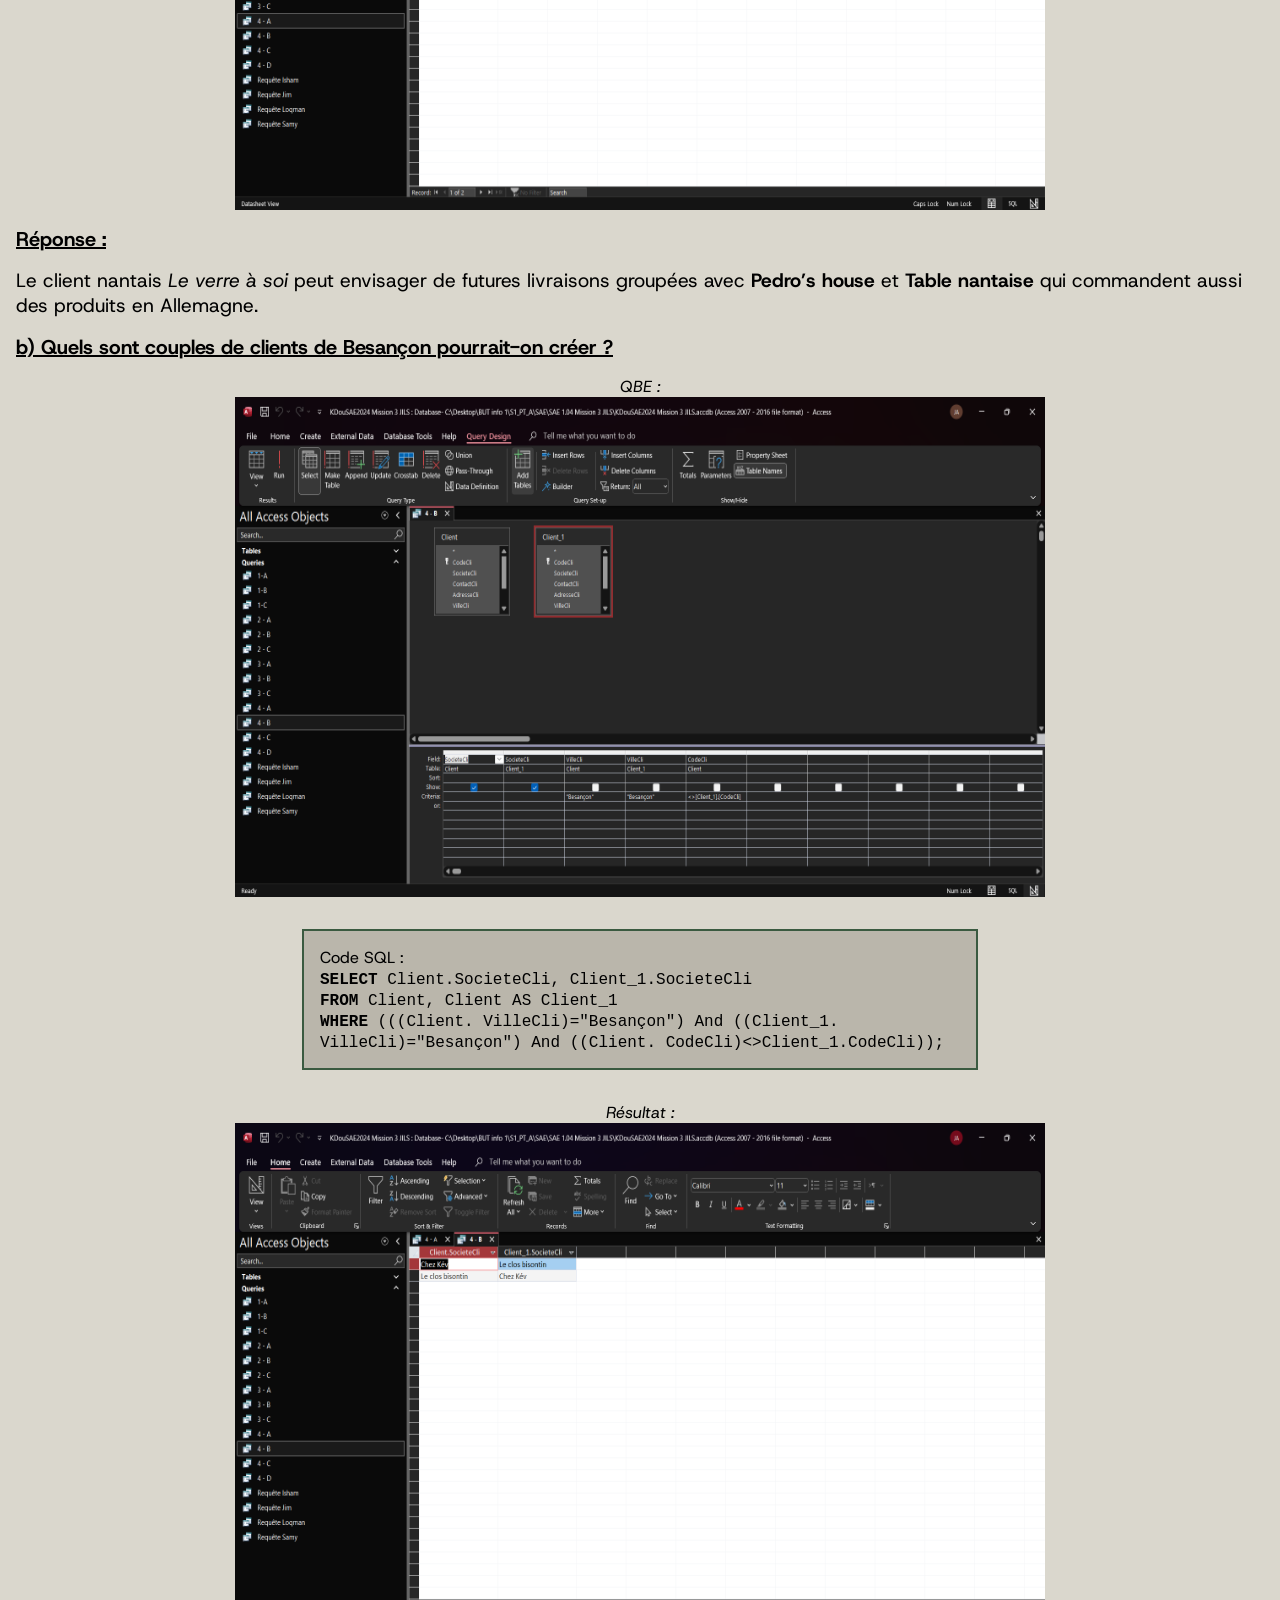
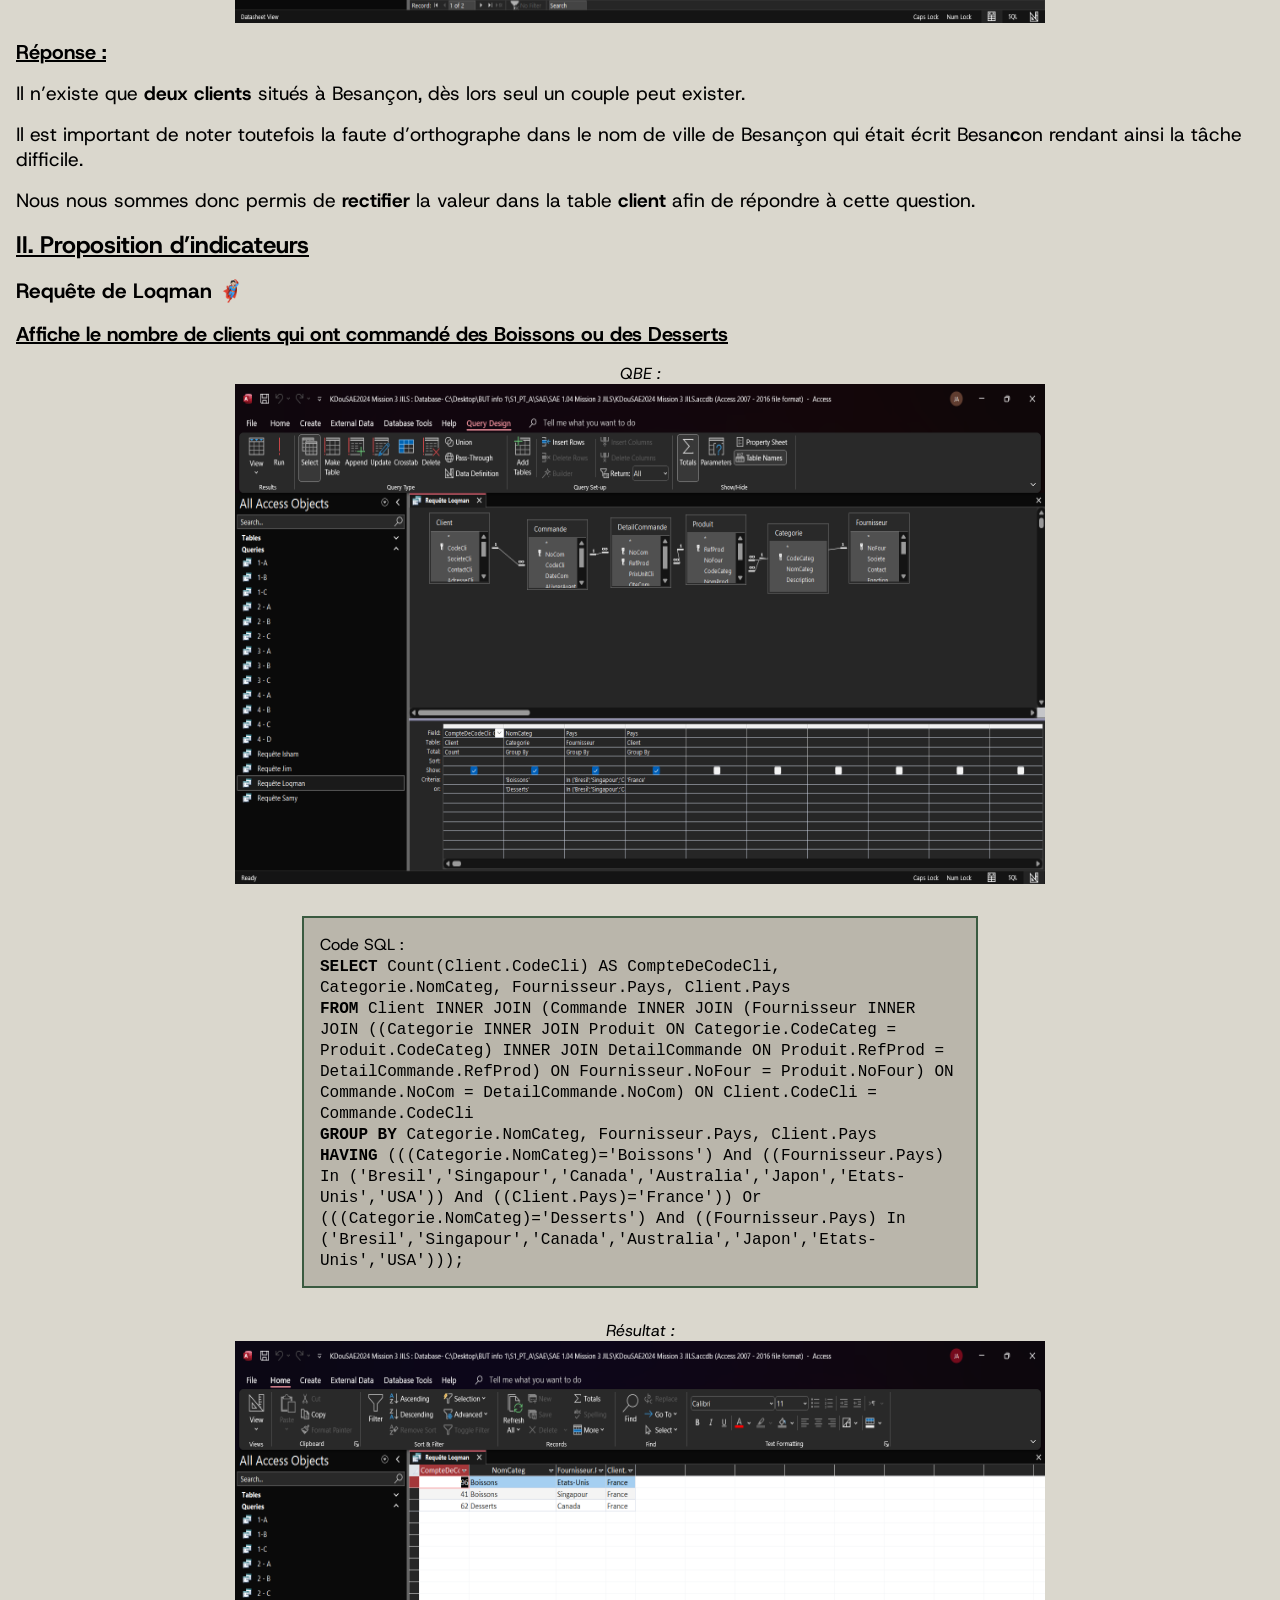
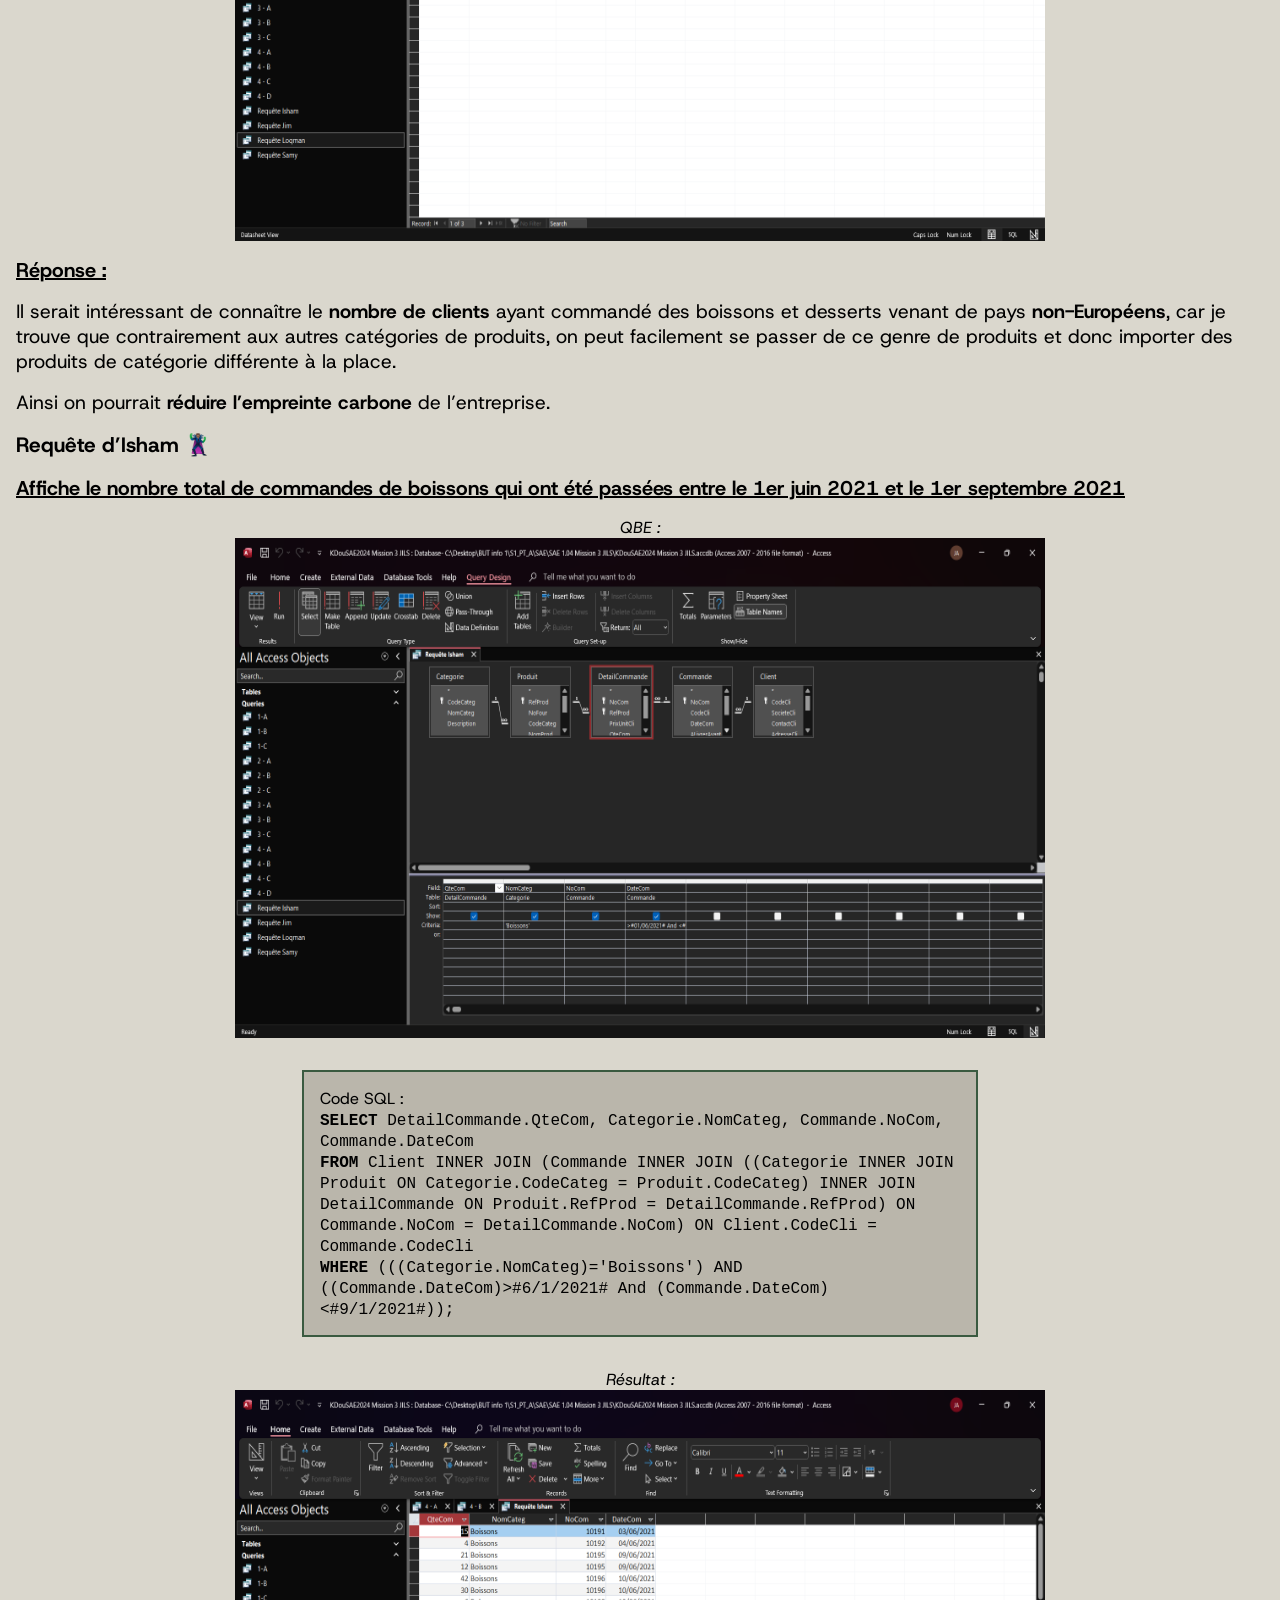
<file: SAE BD1/Mission_4_SAE-main/mission3.html>
<!DOCTYPE html>
<html lang="fr">
<head>
    <meta charset="UTF-8">
    <title>Mission 3</title>
    <link rel="stylesheet" href="assets/css/mission3.css">
    <link rel="icon" href="/assets/images/iconeUP.png">
</head>
<body>
<header>
    <nav>
        <ul class="navbar-list">
            <li> <a href="index.html">Accueil</a></li>
            <li> <a href="mission1.html">Mission 1</a></li>
            <li> <a href="mission2.html">Mission 2</a></li>
            <li> <a href="mission3.html">Mission 3</a></li>
            <li><a href="conclusion.html">Conclusion</a></li>
        </ul>
    </nav>
</header>
<main>
    <section class="introduction">
        <h1>Mission 3 : Conception – Interrogation d’une base de données</h1>
        <p>L’objectif de cette <strong>troisième</strong> mission est <strong>d’exploiter la base de données</strong> de l’entreprise <strong>KDou</strong> pour
            produire des analyses et indicateurs <strong>pertinents</strong>. </p>
        <p>Cette mission nous propose de créer quatre indicateurs distincts comme les liens entre la santé et les desserts/boissons, son offre, ses
            produits et les remises accordées.</p>
        <p>Afin de répondre aux questions de manière <strong>optimale</strong>, nous avons pour consigne d’examiner les données, trouver une
            interprétation dans les différents contextes, demander et enfin choisir les informations <strong>pertinentes</strong> à afficher et la manière dont le réalise. </p>
            <p>Nous avons choisi de réaliser les questions directement en <strong>SQL</strong>.  </p>
    </section>


        <h2>I. L’analyse des données</h2>
        <section class="partie-1">
        <h3>1) KDou s’intéresse aux desserts et aux boissons dans sa réflexion en lien avec la santé</h3>
        <h4> a) Combien y a-t-il des produits correspondants vendus 50€ ou plus ? On veut les connaître
            avec leur pays d’origine.
        </h4>
        <figure>
            <figcaption>QBE : </figcaption>
            <img src="assets/images/1-A-QBE.png"
                 alt="Capture d'écran Access de la requête 1-A"
                 height="500" width="810" >
        </figure>
        <div class="codeSQL">
            <p>Code SQL : <br>
                <code>
                    <strong>SELECT</strong> Produit.PrixUnit, Categorie.NomCateg, Fournisseur.Pays, COUNT(Fournisseur.Pays) AS CompteDePays, Produit.NomProd <br>
                    <strong>FROM</strong> Categorie INNER JOIN (Fournisseur INNER JOIN Produit ON Fournisseur.NoFour = Produit.NoFour) ON Categorie.CodeCateg = Produit.CodeCateg <br>
                    <strong>GROUP BY</strong> Produit.PrixUnit, Categorie.NomCateg, Fournisseur.Pays, Produit.NomProd <br>
                    <strong>HAVING</strong> (Produit.PrixUnit >= 50 AND Categorie.NomCateg = "Boissons") <br>
                    <strong>OR</strong> (Produit.PrixUnit >= 50 AND Categorie.NomCateg = "Desserts");
                </code>
            </p>
        </div>

        <figure>
            <figcaption> Résultat :</figcaption>
            <img src="assets/images/1-A-RESULTAT.png"
                 alt="Capture d'écran Acces du résultat de la requête 1-A"
                 height="510" width="810">
        </figure>
        <h4> Réponse :</h4>
        <p>Il y a <strong>huit</strong> produits correspondants vendus à 50€ ou plus, les pays d’origines sont :</p>
        <ul>
            <li>Royaume-Uni</li>
            <li>États-Unis</li>
            <li>France</li>
            <li>Allemagne</li>
            <li>Australie</li>
        </ul>

        <h4>b) Quels sont les pays de provenance de ces catégories ?</h4>
        <figure>
            <figcaption>QBE :</figcaption>
            <img src="assets/images/1-B-QBE.png"
                 alt="Capture d'écran Access de la requête 1-B"
                 height="500" width="810">
        </figure>
        <div class="codeSQL">
            <p>Code SQL :<br>
            <code>
                <strong>SELECT</strong> Produit.NomProd, Categorie.NomCateg, Fournisseur.Pays<br>
                <strong>FROM</strong> Categorie INNER JOIN (Fournisseur INNER JOIN Produit ON Fournisseur.NoFour = Produit.NoFour) ON Categorie.CodeCateg = Produit.CodeCateg<br>
                <strong>WHERE</strong> Categorie.NomCateg = "Boissons" OR Categorie.NomCateg = "Desserts";
            </code>
            </p>
        </div>
        <figure>
            <figcaption>Résultat :</figcaption>
            <img src="assets/images/1-B-RESULTAT.png"
                 alt="Capture d'écran Acces du résultat de la requête 1-B"
                 height="500" width="810" >
        </figure>
        <h4>Réponse :</h4>
        <p> Les pays de provenance de ces catégories sont :</p>
        <ul>
            <li>Canada</li>
            <li>Royaume-Uni</li>
            <li>États-Unis</li>
            <li>France</li>
            <li>Allemagne</li>
            <li>Australie</li>
            <li>Brésil</li>
            <li>Singapour</li>
        </ul>
    </section>


    <section class="partie-2">
        <h3>2) KDou se demande ce qu’il faut changer dans son offre, voici quelques indicateurs :</h3>
        <h4>a) Donner des informations sur les fournisseurs qui proposent des produits qui ne sont pas commandés actuellement ?</h4>
        <figure>
            <figcaption>QBE :</figcaption>
            <img src="assets/images/2-A-QBE.png"
                 alt="Capture d'écran Access de la requête 2-A"
                 height="500" width="810">
        </figure>
        <div class="codeSQL">
            <p>Code SQL :<br>
            <code>
                <strong>SELECT</strong> Fournisseur.Societe, Produit.NomProd, Produit.RefProd, DetailCommande.QteCom<br>
                <strong>FROM</strong> Fournisseur INNER JOIN (Produit LEFT JOIN DetailCommande ON Produit. RefProd = DetailCommande. RefProd) ON Fournisseur. NoFour = Produit. NoFour<br>
                <strong>WHERE</strong> (((DetailCommande.QteCom) Is Null));
            </code>
            </p>
        </div>
        <figure>
            <figcaption>Résultat :</figcaption>
            <img src="assets/images/2-A-RESULTAT.png"
                 alt="Capture d'écran Acces du résultat de la requête 2-A"
                 height="500" width="810">
        </figure>
        <h4>Réponse :</h4>
        <p>Nous croyons qu'une image vaut mieux que des mots dans certains cas comme celui-ci, vous pourrez ainsi trouver les réponses dans cette capture d'écran.</p>


        <h4>b) Combien y a-t-il de produits non commandés par catégorie ?</h4>
        <figure>
            <figcaption>QBE :</figcaption>
            <img src="assets/images/2-B-QBE.png"
                 alt="Capture d'écran Access de la requête 2-B"
                 height="500" width="810">
        </figure>
        <div class="codeSQL">
            <p>Code SQL : <br>
            <code>
                <strong>SELECT</strong> Produit.CodeCateg, Categorie.NomCateg, Count(Produit.RefProd) AS CompteDeRefProd<br>
                <strong>FROM</strong> (Categorie INNER JOIN Produit ON Categorie.CodeCateg = Produit.CodeCateg) LEFT JOIN DetailCommande ON Produit.RefProd = DetailCommande.RefProd<br>
                <strong>GROUP BY</strong> Produit.CodeCateg, Categorie.NomCateg, DetailCommande.NoCom<br>
                <strong>HAVING</strong> (((DetailCommande.NoCom) Is Null));
            </code>
            </p>
        </div>
        <figure>
            <figcaption>Résultat :</figcaption>
            <img src="assets/images/2-B-RESULTAT.png"
                 alt="Capture d'écran Acces du résultat de la requête 2-B"
                 height="500" width="810">
        </figure>
        <h4>Réponse :</h4>
        <p> La quantité de produits non commandés par catégorie s'élèvent à <strong>27</strong> pour les boissons, <strong>2</strong> pour les condiments, <strong>3</strong> pour les desserts, <strong>2</strong> pour les pâtes, céréales, pour les
            poissons et les fruits de mer.</p>
    </section>

    <section class="partie-3">
        <h3>3) KDou étudie les provenances de ses produits :</h3>
        <h4>a) Pour l’Allemagne pays proche, quels sont les desserts ou boissons vendus à moins de 100 euros ?</h4>
        <figure>
            <figcaption>QBE :</figcaption>
            <img src="assets/images/3-A-QBE.png"
                 alt="Capture d'écran Access de la requête 3-A"
                 height="500" width="810">
        </figure>
        <div class="codeSQL">
            <p>Code SQL : <br>
                <code>
                    <strong>SELECT</strong> Produit.NomProd, Produit.CodeCateg, Categorie.NomCateg, Produit.PrixUnit, Fournisseur.Pays<br>
                    <strong>FROM</strong> Categorie INNER JOIN (Fournisseur INNER JOIN Produit ON Fournisseur.NoFour = Produit.NoFour) ON Categorie.CodeCateg = Produit.CodeCateg<br>
                    <strong>WHERE</strong> (((Categorie.NomCateg)="Desserts") AND ((Produit.PrixUnit)&lt;100) AND ((Fournisseur.Pays)="Allemagne")) OR (((Categorie.NomCateg)="Boissons") AND ((Produit.PrixUnit)&lt;100) AND ((Fournisseur.Pays)="Allemagne"));
                </code>
            </p>
        </div>
        <figure>
            <figcaption>Résultat :</figcaption>
            <img src="assets/images/3-A-RESULTAT.png"
                 alt="Capture d'écran Acces du résultat de la requête 3-A"
                 height="500" width="810">
        </figure>
        <h4>Réponse :</h4>
        <p> Pour l’Allemagne, les desserts ou boissons vendus à moins de 100 euros sont : <em>Rhönbräu Klosterbier,</em> <em>NuNuCa Nuß-Nougat-Creme,</em> <em>Gumbär Gummibärchen</em> et <em>Schoggi Schokolade.</em></p>


        <h4>b) Quels fournisseurs vendent uniquement des boissons ou des desserts ?</h4>
        <figure>
            <figcaption>QBE :</figcaption>
            <img src="assets/images/3-B-QBE.png"
                 alt="Capture d'écran Access de la requête 3-B"
                 height="500" width="810">
        </figure>
        <div class="codeSQL">
            <p>Code SQL : <br>
                <code>
                    <strong>SELECT</strong> Fournisseur.Societe, Count(Produit.RefProd) AS CompteDeRefProd, Produit.CodeCateg, Categorie.NomCateg<br>
                    <strong>FROM</strong> Fournisseur INNER JOIN (Categorie INNER JOIN Produit ON Categorie. CodeCateg = Produit. CodeCateg) ON Fournisseur. NoFour = Produit. NoFour<br>
                    <strong>GROUP BY</strong> Fournisseur.Societe, Produit.CodeCateg, Categorie.NomCateg<br>
                    <strong>HAVING</strong> (((Count(Produit.RefProd))=2) AND ((Categorie.NomCateg)="Boissons" Or (Categorie.NomCateg)="Desserts"));
                </code>
            </p>
        </div>
        <figure>
            <figcaption>Résultat :</figcaption>
            <img src="assets/images/3-B-RESULTAT.png"
                 alt="Capture d'écran Acces du résultat de la requête 3-B"
                 height="500" width="810">
        </figure>
        <h4>Réponse :</h4>
        <p> Les fournisseurs vendent uniquement des boissons ou des desserts sont : <em>Aux joyeux ecclésiastiques,</em> <em>Faro Madeiras,</em> <em>Forêts d'érables,</em> <em>G'day Mate,</em> <em>Karkki Oy, </em><em>Perdigão</em> et <em>Zaanse Snoepfabriek.</em></p>
    </section>


    <section class="partie-4">
        <h3>4) KDou étudie ses clients et les remises accordées :</h3>
        <h4>a) Un client nantais, <em>Le verre à soi</em>, souhaite savoir quels autres clients nantais commandent aussi des produits en Allemagne pour envisager de futures livraisons groupées.</h4>
        <figure>
            <figcaption>QBE :</figcaption>
            <img src="assets/images/4-A-QBE.png"
                 alt="Capture d'écran Access de la requête 4-A"
                 height= "500" width="810">
        </figure>
        <div class="codeSQL">
            <p>Code SQL :<br>
            <code>
                <strong>SELECT DISTINCT</strong> Client. SocieteCli, Client. VilleCli, Fournisseur. Pays<br>
                <strong>FROM</strong> Client INNER JOIN (Fournisseur INNER JOIN (Produit INNER JOIN (Commande INNER JOIN DetailCommande ON Commande.NoCom = DetailCommande.NoCom) ON Produit.RefProd = DetailCommande.RefProd) ON Fournisseur.NoFour = Produit.NoFour) ON Client.CodeCli = Commande.CodeCli<br>
                <strong>GROUP BY</strong> Client.SocieteCli, Client.VilleCli, Fournisseur.Pays, Commande.NoCom, DetailCommande.NoCom, DetailCommande.RefProd, Produit.RefProd<br>
                <strong>HAVING</strong> (((Client. SocieteCli)&lt;&gt;"Verre à soi") AND ((Client.VilleCli)="Nantes") AND ((Fournisseur.Pays)="Allemagne"));
            </code>
            </p>
        </div>
        <figure>
            <figcaption>Résultat :</figcaption>
            <img src="assets/images/4-A-RESULTAT.png"
                 alt="Capture d'écran Acces du résultat de la requête 4-A"
                 height="500" width="810">
        </figure>
        <h4>Réponse :</h4>
        <p>Le client nantais <em>Le verre à soi</em> peut envisager de futures livraisons groupées avec <strong>Pedro’s house</strong> et <strong>Table nantaise</strong> qui commandent aussi des produits en Allemagne.</p>

        <h4>b) Quels sont couples de clients de Besançon pourrait-on créer ?</h4>
        <figure>
            <figcaption>QBE :</figcaption>
            <img src="assets/images/4-B-QBE.png"
                 alt="Capture d'écran Access de la requête 4-B"
                 height="500" width="810">
        </figure>
        <div class="codeSQL">
            <p>Code SQL :<br>
            <code>
                <strong>SELECT</strong> Client.SocieteCli, Client_1.SocieteCli<br>
                <strong>FROM</strong> Client, Client AS Client_1<br>
                <strong>WHERE</strong> (((Client. VilleCli)="Besançon") And ((Client_1. VilleCli)="Besançon") And ((Client. CodeCli)&lt;&gt;Client_1.CodeCli));
            </code>
            </p>
        </div>
        <figure>
            <figcaption> Résultat :</figcaption>
            <img src="assets/images/4-B-RESULTAT.png"
                 alt="Capture d'écran Acces du résultat de la requête 4-B"
                 height="500" width="810">
        </figure>
        <h4>Réponse :</h4>
        <p> Il n’existe que <strong>deux clients</strong> situés à Besançon, dès lors seul un couple peut exister. </p>
        <p>  Il est important de noter toutefois la faute d’orthographe dans le nom de ville de Besançon qui était écrit Besan<strong>c</strong>on rendant ainsi la tâche difficile. </p>
        <p>    Nous nous sommes donc permis de <strong>rectifier</strong> la valeur dans la table <strong>client</strong> afin de répondre à cette question.</p>
    </section>

    <h2>II. Proposition d’indicateurs</h2>
    <section class="requete-loqman">
        <h3>Requête de Loqman</h3>
        <h4>Affiche le nombre de clients qui ont commandé des Boissons ou des Desserts</h4>
        <figure>
            <figcaption>QBE :</figcaption>
            <img src="assets/images/REQUETE-LOQMAN-QBE.png"
                 alt="Capture d'écran Access de la requête de Loqman"
                 height="500" width="810">
        </figure>
        <div class="codeSQL">
            <p>Code SQL : <br>
                <code>
                    <strong>SELECT</strong> Count(Client.CodeCli) AS CompteDeCodeCli, Categorie.NomCateg, Fournisseur.Pays, Client.Pays<br>
                    <strong>FROM</strong> Client INNER JOIN (Commande INNER JOIN (Fournisseur INNER JOIN ((Categorie INNER JOIN Produit ON Categorie.CodeCateg = Produit.CodeCateg) INNER JOIN DetailCommande ON Produit.RefProd = DetailCommande.RefProd) ON Fournisseur.NoFour = Produit.NoFour) ON Commande.NoCom = DetailCommande.NoCom) ON Client.CodeCli = Commande.CodeCli<br>
                    <strong>GROUP BY</strong> Categorie.NomCateg, Fournisseur.Pays, Client.Pays<br>
                    <strong>HAVING</strong> (((Categorie.NomCateg)='Boissons') And ((Fournisseur.Pays) In ('Bresil','Singapour','Canada','Australia','Japon','Etats-Unis','USA')) And ((Client.Pays)='France')) Or (((Categorie.NomCateg)='Desserts') And ((Fournisseur.Pays) In ('Bresil','Singapour','Canada','Australia','Japon','Etats-Unis','USA')));
                </code>
            </p>
        </div>

        <figure>
            <figcaption>Résultat :</figcaption>
            <img src="assets/images/REQUETE-LOQMAN-RESULTAT.png"
                 alt="Capture d'écran Access du résultat de la requête de Loqman"
                 height="500" width="810">
        </figure>
        <h4>Réponse :</h4>
        <p> Il serait intéressant de connaître le <strong>nombre de clients</strong> ayant commandé des boissons et desserts venant de pays <strong>non-Européens</strong>, car je trouve que
            contrairement aux autres catégories de produits, on peut facilement se passer de ce genre de produits et donc importer des produits de catégorie
            différente à la place. </p>
        <p>Ainsi on pourrait <strong>réduire l’empreinte carbone</strong> de l’entreprise.</p>
    </section>

    <section class="requete-isham"> <h3>Requête d’Isham</h3>
        <h4> Affiche le nombre total de commandes de boissons qui ont été passées entre le 1er juin 2021 et le 1er septembre 2021 </h4>
        <figure>
            <figcaption>QBE :</figcaption>
            <img src="assets/images/REQUETE-ISHAM-QBE.png"
                 alt="Capture d'écran Access de la requête d'Isham"
                 height="500" width="810">
        </figure>
        <div class="codeSQL">
            <p>Code SQL :<br>
            <code>
                <strong>SELECT</strong> DetailCommande.QteCom, Categorie.NomCateg, Commande.NoCom, Commande.DateCom<br>
                <strong>FROM</strong> Client INNER JOIN (Commande INNER JOIN ((Categorie INNER JOIN Produit ON Categorie.CodeCateg = Produit.CodeCateg) INNER JOIN DetailCommande ON Produit.RefProd = DetailCommande.RefProd) ON Commande.NoCom = DetailCommande.NoCom) ON Client.CodeCli = Commande.CodeCli<br>
                <strong>WHERE</strong> (((Categorie.NomCateg)='Boissons') AND ((Commande.DateCom)>#6/1/2021# And (Commande.DateCom)&lt;#9/1/2021#));
            </code>
            </p>
        </div>
        <figure>
            <figcaption>Résultat :</figcaption>
            <img src="assets/images/REQUETE-ISHAM-RESULTAT.png"
                 alt="Capture d'écran Access du résultat de la requête d'Isham"
                 height="500" width="810">
        </figure>
        <h4>Réponse :</h4>
        <p> L’intérêt de cette requête serait de connaître le nombre de boissons commandées durant la période où la température est la plus élevée de l’année afin d'analyser la <strong>demande saisonnière.</strong> </p>
        <p> On pourrait également connaître le nombre de commandes pour <strong>ajuster</strong> les niveaux de stock afin de s'assurer qu'il y ait suffisamment de produits disponibles pendant les périodes de <strong>forte demande</strong>, évitant ainsi les <strong>ruptures.</strong></p>
    </section>


    <section class="requete-samy">
        <h3>Requête de Samy</h3>
        <h4>Affiche les clients qui commandent  souvent</h4>
        <figure>
            <figcaption>QBE :</figcaption>
            <img src="assets/images/REQUETE-SAMY-QBE.png"
                 alt="Capture d'écran Access de la requête de Samy"
                 height="500" width="810">
        </figure>
        <div class="codeSQL">
            <p>Code SQL :<br>
            <code>
                <strong>SELECT</strong> Client.CodeCli, Client.SocieteCli, COUNT(Commande.NoCom) AS NombreDeCommandes<br>
                <strong>FROM</strong> Client INNER JOIN Commande ON Client.CodeCli = Commande.CodeCli<br>
                <strong>WHERE</strong> YEAR(Commande.DateCom) = 2021<br>
                <strong>GROUP BY</strong> Client.CodeCli, Client.SocieteCli<br>
                <strong>HAVING</strong> COUNT(Commande.NoCom) >= 5;
            </code>
            </p>
        </div>
        <figure>
            <figcaption>Résultat :</figcaption>
            <img src="assets/images/REQUETE-SAMY-RESULTAT.png"
                 alt="Capture d'écran Access du résultat de la requête de Samy"
                 height="500" width="810">
        </figure>
        <h4>Réponse :</h4>
        <p> L’intérêt de cette requête serait de connaître les clients <strong>fidèles</strong> et de les <strong>récompenser</strong> en mettant en place un potentiel <strong>programme de fidélité</strong> ou des promotions qui
            s’appliqueraient au bout de <strong>huit</strong> commandes passées dans une année civile.</p>
        <p> Le but est d’encourager les clients <strong>réguliers.</strong></p>
    </section>

    <section class="requete-jim">
        <h3>Requête de Jim-Anderson</h3>
        <h4>Affiche les produits animaux les moins commandés</h4>
        <figure>
            <figcaption>QBE :</figcaption>
            <img src="assets/images/REQUETE-JIM-QBE.png"
                 alt="Capture d'écran Access de la requête de Jim"
                 height="500" width="810">
        </figure>
        <div class="codeSQL">
            <p>Code SQL :<br>
            <code>
                <strong>SELECT DISTINCT</strong> Produit.NomProd, DetailCommande.QteCom, Categorie.NomCateg<br>
                <strong>FROM</strong> Categorie INNER JOIN (Produit INNER JOIN (Commande INNER JOIN DetailCommande ON Commande.NoCom = DetailCommande.NoCom) ON Produit.RefProd = DetailCommande.RefProd) ON Categorie.CodeCateg = Produit.CodeCateg<br>
                <strong>WHERE</strong> (Categorie.NomCateg = 'Viandes' OR Categorie.NomCateg = 'Produits laitiers')<br>
                <strong>AND</strong> DetailCommande.QteCom &lt; 10<br>
                <strong>ORDER BY</strong> DetailCommande.QteCom;
            </code>
            </p>
        </div>
        <figure>
            <figcaption>Résultat :</figcaption>
            <img src="assets/images/REQUETE-JIM-RESULTAT.png"
                 alt="Capture d'écran Access du résultat de la requête de Jim"
                 height="500" width="810">
        </figure>
        <h4>Réponse :</h4>
        <p>Cette commande a pour utilité d’afficher les produits issus de <strong>l’élevage bovin</strong> ou autre.
        <p>Elle permet notamment à KDou d’analyser les <strong>tendances du marché</strong> et de réagir en conséquence afin <strong>d’optimiser</strong> l’offre en réalisant des promotions <strong>ciblées</strong> ou simplement proposer d’autre produits au client, dans le but
        <strong>d’augmenter la satisfaction clientèle.</strong> </p>
    </section>
</main>


<footer>
    <hr>
    <p>Site internet développé et mis en ligne en 2024 par Hideur Samy, Dufour Isham, Minette Jim-Anderson & Keskas Loqman pour l'entreprise KDou.</p>
    <p>Toute ressemblance avec une entreprise réelle serait purement fortuite.</p>
    <p>Tous droits réservés.</p>
</footer>
</body>
</html>
</file>
<file: SAE Système/assets/css/app.css>
body {
    margin-left: 1%;
    background-color: #e8e7db;
}

.introduction h1 {
    margin-top: 5%;
    text-decoration: underline;
}
.introduction span {
    display: flex;
    justify-content: center;
}

h2 {
    text-decoration: underline;
}
section.equipe > ul {
    list-style-type: circle;
    font-size: 1.2em;
    line-height: 2em;
}


.frise {
    display: flex;
    flex-direction: column;
    align-items: center;
}
figure {
    text-align: center;
}

figcaption {
    font-style: italic;
}
.conclusion {
    display: flex;
    flex-direction: column;
    align-items: center;
}

.conclusion img {
    padding: 2%;
    width: 40%;
    height: 40%;
}
</file>
<file: SAE BD1/Mission_4_SAE-main/assets/css/index.css>
@import url('https://fonts.googleapis.com/css2?family=Host+Grotesk:ital,wght@0,300..800;1,300..800&display=swap'); /* On importe la police Host Grotesk */

:root {
    --background-color : #DAD7CD;
    --nav-bar-color : #344E41;
    --nav-bar-hover : #2e453a;
    --vert-clair : #A3B18A;
    --vert: #588157;
    --vert-fonce : #3A5A40;
}
body {
    margin: 0;
    padding: 1em 0 0 0;
    background-color: var(--background-color);
    font-family: "Host Grotesk", sans-serif;
}

nav {
    position: fixed; /*La barre de navigation est bien fixée*/
    width: 100%;
    top : 0;
    background-color: var(--nav-bar-color);
    height: 8%;
}

nav > ul.navbar-list {
    display: flex;
    flex-direction: row;
    justify-content: space-evenly;
    align-items: center;
    list-style-type: none;
    margin: 0;
    padding: 0;
    width: 100%;
}

ul.navbar-list > li {
    height: 8vh;
    width: 10em;
    display: flex;
    align-items: center;
    justify-content: center;
}

ul.navbar-list > li:hover {
    background-color: var(--nav-bar-hover);
}

ul.navbar-list > li > a {
    font-size: 1.5em;
    text-decoration: none;
    color: var(--background-color);
}

header {
    width: 60%;
    margin-top: 4em;
}

h1, h2, h3 {
    text-decoration: underline;
    margin: 1rem;
    font-size: 1.5em;
}

p {
    margin: 1em;
    font-size: 1.2em;
}

section > ul {
    list-style-type: circle;
    font-size: 1.2em;
    line-height: 2em;
}
</file>
<file: SAE Système/assets/css/semaineB2.css>
body {
    margin-left: 1%;
    background-color: #e8e7db;
}

.introduction {
    display: flex;
    justify-content: center;
}

.introduction h1 {
    margin-top: 5%;
    text-decoration: underline;
    padding-bottom: 1%;
}

.explications h2 {
    text-decoration: underline;
}



table, th, td, tr {
    border: 1px solid black;
    border-collapse: collapse;
    text-align: center;
    padding: 1em;
    margin-bottom: 1%;
}
</file>
<file: SAE Système/assets/css/semaineB3.css>
body {
    margin-left: 1%;
    background-color: #e8e7db;
}

.introduction {
    display: flex;
    justify-content: center;
}

.introduction h1 {
    margin-top: 5%;
    text-decoration: underline;
    padding-bottom: 1%;
}

h2, h5{
    text-decoration: underline;
}

figure {
    text-align: center;
}

figcaption {
    font-style: italic;
}


.conclusion {
    display: flex;
    flex-direction: column;
    align-items: center;
}
.conclusion img {
    padding-top: 2%;
    width: 20%;
    height: 20%;
}
</file>
<file: SAE Système/assets/css/semaineb4.css>
body {
    margin-left: 1%;
    background-color: #e8e7db;
}

.introduction {
    display: flex;
    justify-content: center;
}

.introduction h1 {
    margin-top: 5%;
    text-decoration: underline;
    padding-bottom: 1%;
}

h2, h5{
     text-decoration: underline;
}

figure {
    text-align: center;
}

figcaption {
    font-style: italic;
}

.conclusion {
    display: flex;
    flex-direction: column;
    align-items: center;
}
.conclusion img {
    padding-top: 2%;
    width: 20%;
    height: 20%;
}
</file>
<file: SAE BD1/Mission_4_SAE-main/assets/css/conclusion.css>
@import url('https://fonts.googleapis.com/css2?family=Host+Grotesk:ital,wght@0,300..800;1,300..800&display=swap'); /* On importe la police Host Grotesk */

:root {
    --background-color : #DAD7CD;
    --nav-bar-color : #344E41;
    --nav-bar-hover : #2e453a;
    --vert-clair : #A3B18A;
    --vert: #588157;
    --vert-fonce : #3A5A40;
}
body {
    margin: 0;
    padding: 4em 0 0 0;
    background-color: var(--background-color);
    font-family: "Host Grotesk", sans-serif;
}

h1,h2 {
    margin-left: 1rem;
}
h1 {
    font-size: 1.5em;
}

.conclusion-bdd h2  {
    font-size: 1.2em;
    font-weight: normal;
}
.conclu-web h2 {
    font-size: 1.3em;
    text-decoration: underline;
}
p {
    font-size: 1.2em;
    margin: 1em;
}

header > nav {
    position: fixed; /*La barre de navigation est bien fixée*/
    width: 100%;
    top : 0;
    background-color: var(--nav-bar-color);
    height: 8%;

}

header > nav > ul.navbar-list {
    display: flex;
    flex-direction: row;
    justify-content: space-evenly;
    align-items: center;
    list-style-type: none;
    margin: 0;
    padding: 0;
    width: 100%;
}

ul.navbar-list > li {
    height: 8vh;
    width: 10em;
    display: flex;
    align-items: center;
    justify-content: center;
}

ul.navbar-list > li:hover {
    background-color: var(--nav-bar-hover);
}

ul.navbar-list > li > a {
    font-size: 1.5em;
    text-decoration: none;
    color: var(--background-color);
}

ul.liste-questions-bdd {
    list-style-type: circle;
    font-size: 1.1em;
    margin-left: 2em;
}

ul.liste-stack-web {
    list-style-type: lower-alpha;
    font-size: 1.1em;
    margin-left: 2em;
}

header > h1 {
    text-decoration: underline;
}

table, td, tr {
    border: 1px solid black;
    border-collapse: collapse;
}

#meme-img{
    display: flex;
    justify-content: center; /*Avec le système de flexbox cela nous permet de centrer notre image dans cet exemple.*/
}
</file>
<file: SAE BD1/Mission_4_SAE-main/assets/css/mission1.css>
@import url('https://fonts.googleapis.com/css2?family=Host+Grotesk:ital,wght@0,300..800;1,300..800&display=swap'); /* On importe la police Host Grotesk */

:root {
    --background-color : #DAD7CD;
    --nav-bar-color : #344E41;
    --nav-bar-hover : #2e453a;
    --vert-clair : #A3B18A;
    --vert: #588157;
    --vert-fonce : #3A5A40;
}

body {
    margin: 0;
    padding: 4em 0 0 0;
    background-color: var(--background-color);
    font-family: "Host Grotesk", sans-serif;
}

nav {
    position: fixed; /*La barre de navigation est bien fixée*/
    width: 100%;
    top : 0;
    background-color: var(--nav-bar-color);
    height: 8%;
}

nav > ul.navbar-list {
    display: flex;
    flex-direction: row;
    justify-content: space-evenly;
    align-items: center;
    list-style-type: none;
    margin: 0;
    padding: 0;
    width: 100%;
}

ul.navbar-list > li {
    height: 8vh;
    width: 10em;
    display: flex;
    align-items: center;
    justify-content: center;
}

ul.navbar-list > li:hover {
    background-color: var(--nav-bar-hover);
}

ul.navbar-list > li > a {
    font-size: 1.5em;
    text-decoration: none;
    color: var(--background-color);
}

.introduction h1 {
    display: flex;
    justify-content: center; /*Avec le système de flexbox cela nous permet de centrer notre titre de page h1 dans cet exemple.*/
    font-size: 1.5em;
}

h2 {
    font-size: 1.25em;
    font-weight: normal;
    text-decoration: underline;
    margin: 1em;
}

p {
    margin: 1em;
    font-size: 1.2em;
}

mark {
    background-color: var(--vert-clair );
}

.list {
    font-size: 1.1em;
}

.list ol {
    list-style-type: lower-alpha;
}

figure {
    display: flex;
    flex-direction: column;
    align-items: center;
}

figcaption {
    padding-top: 1em; /* Petit espace entre mes images et le petit texte qui la décrit.*/
}

section h2:first-of-type, h1 { /*On selectionne la premiere occurence de la balise h2 de classe section, et tous les h1.*/
    text-decoration: underline;
    margin-bottom: 0;
    padding-bottom: 0;
}

ol, ul {
    margin: 0;
}
</file>
<file: SAE BD1/Mission_4_SAE-main/assets/css/mission2.css>
@import url('https://fonts.googleapis.com/css2?family=Host+Grotesk:ital,wght@0,300..800;1,300..800&display=swap');  /* On importe la police Host Grotesk */
:root {
    --background-color : #DAD7CD;
    --nav-bar-color : #344E41;
    --nav-bar-hover : #2e453a;
    --vert-clair : #A3B18A;
    --vert: #588157;
    --vert-fonce : #3A5A40;
}


body {
    margin: 0;
    padding: 4em 0 0 0;
    background-color: var(--background-color);
    font-family: "Host Grotesk", sans-serif;

}

nav {
    position: fixed; /*La barre de navigation est bien fixée*/
    width: 100%;
    top : 0;
    background-color: var(--nav-bar-color);
    height: 8%;

}

nav > ul.navbar-list {
    display: flex;
    flex-direction: row;
    justify-content: space-evenly;
    align-items: center;
    list-style-type: none;
    margin: 0;
    padding: 0;
    width: 100%;
}

ul.navbar-list > li {
    height: 8vh;
    width: 10em;
    display: flex;
    align-items: center;
    justify-content: center;
}

ul.navbar-list > li:hover {
    background-color: var(--nav-bar-hover);
}

ul.navbar-list > li > a {
    font-size: 1.5em;
    text-decoration: none;
    color: var(--background-color);
}

h1 {
    display: flex;
    justify-content: center; /*Avec le système de flexbox cela nous permet de centrer notre titre de page h1 dans cet exemple.*/
    font-size: 1.5rem;
    text-decoration: underline;
}

section > h2 {
    margin-left: 1em;
    font-size: 1.3rem;
    text-decoration: underline;
}

p {
    margin-left: 1em;
    font-size: 1.2rem;
}

figure {
    display: flex;
    flex-direction: column;
    align-items: center;
}

figcaption {
    font-size: 1.2em;
    text-decoration: underline;
}

.list  {
    margin: 1em;
    font-size: 1.1rem;
}

@counter-style condiment-boissons { /*On définit un style pour les puces de cette liste afin d'ajouter un peu d'esthétisme.*/
    system: fixed;
    symbols: 🧂 🧃;
    suffix: " ";
    
}

.requete-4 .list {
    list-style-type: condiment-boissons;
}


.lettres {
    list-style-type: lower-alpha;
}
</file>
<file: SAE BD1/Mission_4_SAE-main/assets/css/mission3.css>
@import url('https://fonts.googleapis.com/css2?family=Host+Grotesk:ital,wght@0,300..800;1,300..800&display=swap'); /* On importe la police Host Grotesk */

:root {
    --background-color : #DAD7CD;
    --nav-bar-color : #344E41;
    --nav-bar-hover : #2e453a;
    --vert-clair : #A3B18A;
    --vert: #588157;
    --vert-fonce : #3A5A40;
    --background-color-sql: #bab6ab ;
}
body {
    margin: 0;
    padding: 4em 0 0 0;
    background-color: var(--background-color);
    font-family: "Host Grotesk", sans-serif;
}

nav {
    position: fixed; /*La barre de navigation est bien fixée*/
    width: 100%;
    top : 0;
    background-color: var(--nav-bar-color);
    height: 8%;
}
nav > ul.navbar-list {
    display: flex;
    flex-direction: row;
    justify-content: space-evenly;
    align-items: center;
    list-style-type: none;
    margin: 0;
    padding: 0;
    width: 100%;
}
ul.navbar-list > li {
    height: 8vh;
    width: 10em;
    display: flex;
    align-items: center;
    justify-content: center;
}
ul.navbar-list > li:hover {
    background-color: var(--nav-bar-hover);
}
ul.navbar-list > li > a {
    font-size: 1.5em;
    text-decoration: none;
    color: var(--background-color);
}

h1, h2, h4 {
    text-decoration: underline;
}

.introduction h1 {
    display: flex;
    justify-content: center; /*Avec le système de flexbox cela nous permet de centrer notre titre de page h1 dans cet exemple.*/
    font-size: 1.5em;
}

p {
    margin: 1rem;
    font-size: 1.2rem;
}

h2,h3,h4 {
    margin: 1rem;
}

h3 {
    font-size: 1.3rem;
}

h4 {
    font-size: 1.25rem;
}

figure {
    display: flex;
    flex-direction: column;
    align-items: center;
}

figcaption {
    font-style: italic;
}

div.codeSQL {
    display: flex;
    justify-content: center;
}

.codeSQL p {
    border: 2px solid var(--vert-fonce);
    padding: 1em;
    width: 50%;
    background-color: var(--background-color-sql);
    font-size: 1rem;
}

@counter-style pays-liste-requete-1 { /*On définit un style pour les puces de cette liste afin d'ajouter un peu d'esthétisme, ici pour les pays.*/
    system: fixed;
    symbols: 🇬🇧 🇺🇸 🇫🇷 🇩🇪 🇦🇺;
    suffix: " ";
}

.partie-1 ul {
    margin: 1em;
}

.partie-1 ul:first-of-type {
    list-style-type: pays-liste-requete-1;
}

.partie-1 li {
    font-size: 1.1rem;
}

.requete-loqman h3::after {
    content: " 🦸🏻";
}

.requete-isham h3::after {
    content: " 🦹🏽‍♂️";
}

.requete-samy h3::after {
    content: " 👨🏻‍🍳️";
}

.requete-jim h3::after {
    content: " 🧛🏽";
}
</file>
